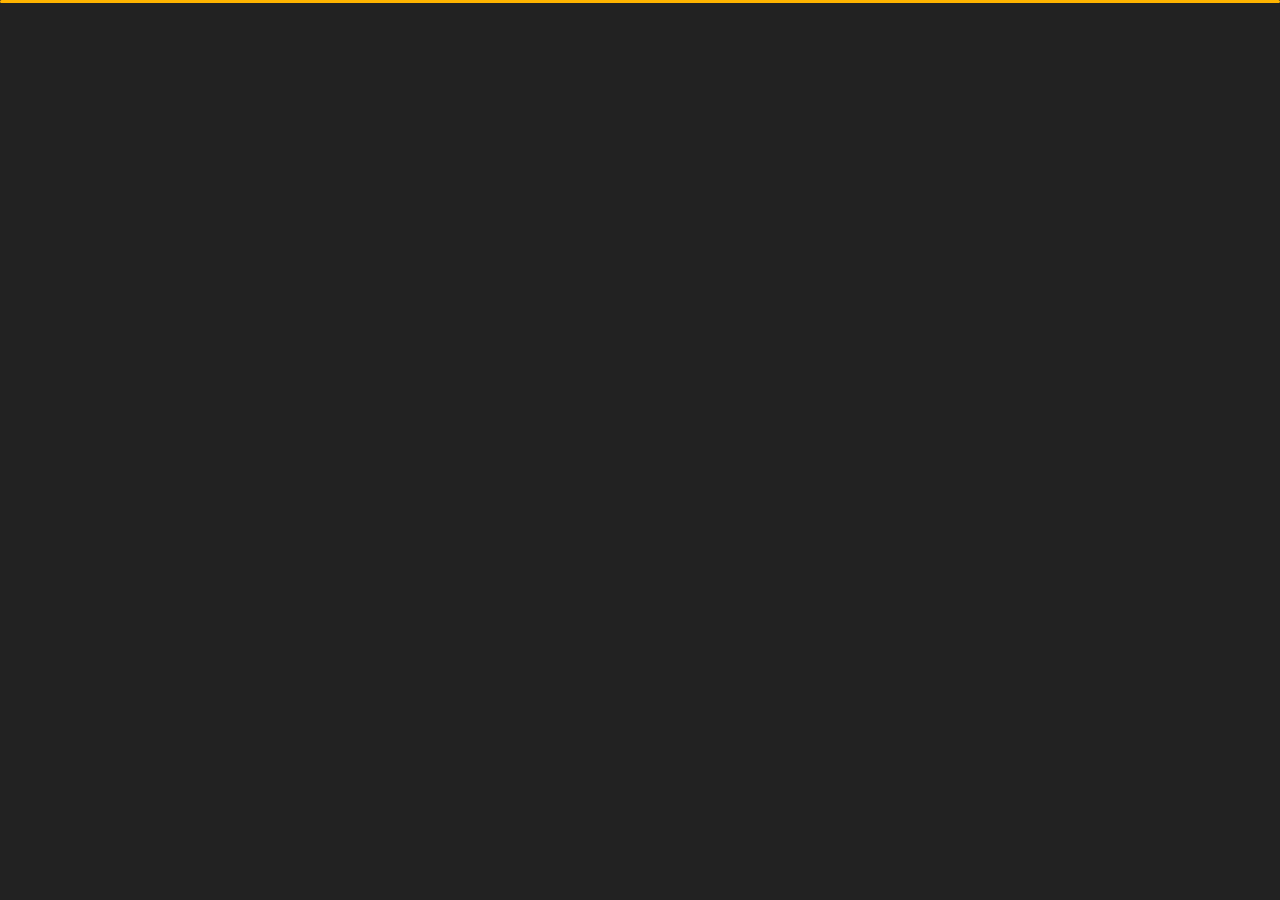
<file: index.html>
﻿<!--Fatima Naveed's Portfolio Website-->
<!--This website was coded with the help of my own coding knowledge, online resources such as github, codrops, google fonts, youtube tutorials-->
<!--Detailed comments are added for the code to be easily understood by anyone who reads it-->
<!--Libraries and pluggins are also added and imported such as bootstrap, modernizr, php-->

<!DOCTYPE html>
<html lang="en">


<head>
    <meta charset="utf-8">
    <!--adding title-->
    <title> Fatima's Portfolio</title>
    <meta name="viewport" content="width=device-width, initial-scale=1">

    <!--Linking the google font links-->
    <link href="https://fonts.googleapis.com/css?family=Poppins:400,400i,500,500i,600,600i,700,700i,800,800i,900,900i" rel="stylesheet">
    <link href="https://fonts.googleapis.com/css?family=Open+Sans:300,400,400i,600,600i,700" rel="stylesheet">

    <!--Linking the css files-->
    <link href="css/bootstrap.min.css" rel="stylesheet"> <!--This is a library taken from online and is used to  make the web responsive-->
    <link href="css/preloader.min.css" rel="stylesheet"> <!--Also a library used to create a loader effect for visual appeal-->
    <link href="css/circle.css" rel="stylesheet"> <!--library for animating and customizing the circles and icons-->
    <link href="css/font-awesome.min.css" rel="stylesheet"> <!--Library that lets the web use fonts and imports different fonts-->
    <link href="css/fm.revealator.jquery.min.css" rel="stylesheet"><!--Pluggin for adding effects to the elements that appear on the window-->
    <link href="css/style.css" rel="stylesheet"> <!--main stylesheet which includes all other customizations and stylings-->

    <!--Linking the default color file which will be yellow-->
    <link href="css/skins/yellow.css" rel="stylesheet">

    <!--Linking all the color switcher files which will allow the user to switch the default color to any other color of their choice-->
    <link rel="alternate stylesheet" type="text/css" title="blue" href="css/skins/blue.css" />
    <link rel="alternate stylesheet" type="text/css" title="green" href="css/skins/green.css" />
    <link rel="alternate stylesheet" type="text/css" title="yellow" href="css/skins/yellow.css" />
    <link rel="alternate stylesheet" type="text/css" title="blueviolet" href="css/skins/blueviolet.css" />
    <link rel="alternate stylesheet" type="text/css" title="goldenrod" href="css/skins/goldenrod.css" />
    <link rel="alternate stylesheet" type="text/css" title="magenta" href="css/skins/magenta.css" />
    <link rel="alternate stylesheet" type="text/css" title="orange" href="css/skins/orange.css" />
    <link rel="alternate stylesheet" type="text/css" title="purple" href="css/skins/purple.css" />
    <link rel="alternate stylesheet" type="text/css" title="red" href="css/skins/red.css" />
    <link rel="alternate stylesheet" type="text/css" title="yellowgreen" href="css/skins/yellowgreen.css" />
    <link rel="stylesheet" type="text/css" href="css/styleswitcher.css" />

    <!--Linking the Modernizr JS File-->
    <!--The modernizr js checks the user's browser and the features it has enabled. 
    It checks if certain features are supported by the browser or not and disregards the one which are not supported by the web browser-->
    <script src="js/modernizr.custom.js"></script>
</head>

<body class="home">
<!--Code for the switcher area where the user may select what color they want to choose-->
<div id="switcher" class="">
    <!--creating a div for the switcher box-->
    <div class="content-switcher">
        <h4>STYLE SWITCHER</h4>
        <!--creating an unordered list to add all the colors-->
        <ul>
            <!--List for creating the purple icon and adding function to let the user choose this color-->
            <li>
                <a href="#" onclick="setActiveStyleSheet('purple');" title="purple" class="color"><img src="img/styleswitcher/purple.png" alt="purple"/></a>
            </li>
            <!--List for creating the red icon and adding function to let the user choose this color-->
            <li>
                <a href="#" onclick="setActiveStyleSheet('red');" title="red" class="color"><img src="img/styleswitcher/red.png" alt="red"/></a>
            </li>
            <!--List for creating the blueviolet icon and adding function to let the user choose this color-->
            <li>
                <a href="#" onclick="setActiveStyleSheet('blueviolet');" title="blueviolet" class="color"><img src="img/styleswitcher/blueviolet.png" alt="blueviolet"/></a>
            </li>
            <!--List for creating the blue icon and adding function to let the user choose this color-->
            <li>
                <a href="#" onclick="setActiveStyleSheet('blue');" title="blue" class="color"><img src="img/styleswitcher/blue.png" alt="blue"/></a>
            </li>
            <!--List for creating the goldenrod icon and adding function to let the user choose this color-->
            <li>
                <a href="#" onclick="setActiveStyleSheet('goldenrod');" title="goldenrod" class="color"><img src="img/styleswitcher/goldenrod.png" alt="goldenrod"/></a>
            </li>
            <!--List for creating the magenta icon and adding function to let the user choose this color-->
            <li>
                <a href="#" onclick="setActiveStyleSheet('magenta');" title="magenta" class="color"><img src="img/styleswitcher/magenta.png" alt="magenta"/></a>
            </li>
            <!--List for creating the yellowgreen icon and adding function to let the user choose this color-->
            <li>
                <a href="#" onclick="setActiveStyleSheet('yellowgreen');" title="yellowgreen" class="color"><img src="img/styleswitcher/yellowgreen.png" alt="yellowgreen"/></a>
            </li>
            <!--List for creating the orange icon and adding function to let the user choose this color-->
            <li>
                <a href="#" onclick="setActiveStyleSheet('orange');" title="orange" class="color"><img src="img/styleswitcher/orange.png" alt="orange"/></a>
            </li>
            <!--List for creating the green icon and adding function to let the user choose this color-->
            <li>
                <a href="#" onclick="setActiveStyleSheet('green');" title="green" class="color"><img src="img/styleswitcher/green.png" alt="green"/></a>
            </li>
            <!--List for creating the yellow icon and adding function to let the user choose this color-->
            <li>
                <a href="#" onclick="setActiveStyleSheet('yellow');" title="yellow" class="color"><img src="img/styleswitcher/yellow.png" alt="yellow"/></a>
            </li>
        <!--Another div which will hide the switcher after the user is done choosing through css and js-->
        </ul>
           <div id="hideSwitcher">&times;</div>
    </div>
</div>
<!--code for making the settings button spin when not in use-->
<div id="showSwitcher" class="styleSecondColor"><i class="fa fa-cog fa-spin"></i></div>

<!--Adding Header Tag-->
<header class="header" id="navbar-collapse-toggle">
    <!--Desktop Fixed Navigation Code-->
    <!--Using unordered list for the nav bar on the side-->
    <ul class="icon-menu d-none d-lg-block revealator-slideup revealator-once revealator-delay1">
        <!--Home button-->
        <li class="icon-box active">
            <i class="fa fa-home"></i>
            <a href="index.html">
                <h2>Home</h2>
            </a>
        </li>
        <!--About button-->
        <li class="icon-box">
            <i class="fa fa-user"></i>
            <a href="about.html">
                <h2>About</h2>
            </a>
        </li>
        <!--Portfolio button-->
        <li class="icon-box">
            <i class="fa fa-briefcase"></i>
            <a href="portfolio.html">
                <h2>Portfolio</h2>
            </a>
        </li>
        <!--Contact button-->
        <li class="icon-box">
            <i class="fa fa-envelope-open"></i>
            <a href="contact.html">
                <h2>Contact</h2>
            </a>
        </li>
        <!--Awards button-->
        <li class="icon-box">
            <i class="fa fa-comments"></i>
            <a href="awards.html">
                <h2>Awards</h2>
            </a>
        </li>
    </ul>
    
    <!--Code for mobile navigation-->
    <nav role="navigation" class="d-block d-lg-none">
        <!--code for toggle menu-->
        <div id="menuToggle">
            <input type="checkbox" />
            <span></span>
            <span></span>
            <span></span>
            <!--unordered list for nav bar on phone-->
            <ul class="list-unstyled" id="menu">
                <!--active class to set one page as active. class will be used later in css-->
                <li class="active"><a href="index.html"><i class="fa fa-home"></i><span>Home</span></a></li>
                <li><a href="about.html"><i class="fa fa-user"></i><span>About</span></a></li>
                <li><a href="portfolio.html"><i class="fa fa-folder-open"></i><span>Portfolio</span></a></li>
                <li><a href="contact.html"><i class="fa fa-envelope-open"></i><span>Contact</span></a></li>
                <li><a href="awards.html"><i class="fa fa-comments"></i><span>Awards</span></a></li>
            </ul>
        </div>
    </nav>
</header>

<!--Code for main content-->
<section class="container-fluid main-container container-home p-0 revealator-slideup revealator-once revealator-delay1">
    <div class="color-block d-none d-lg-block"></div>
    <div class="row home-details-container align-items-center">
        <div class="col-lg-4 bg position-fixed d-none d-lg-block"></div>
        <div class="col-12 col-lg-8 offset-lg-4 home-details text-left text-sm-center text-lg-left">
            <div>
                <!--adding image-->
                <img src="img/img-mobile.jpg" class="img-fluid main-img-mobile d-none d-sm-block d-lg-none" alt="my picture" />
                <!--adding text about myself-->
                <h6 class="text-uppercase open-sans-font mb-0 d-block d-sm-none d-lg-block">hey there !</h6>
                <h1 class="text-uppercase poppins-font"><span>I'm</span> fatima naveed</h1>
                <p class="open-sans-font">I'm a hardworking student currently doing my Bachelor's in Creative Computing at Bath Spa University eager to take on challenging situations. With a passion for web development, my goal is to become a front end developer in the future. Welcome to my portfolio website!</p>
                <!--creating an about me button which links to the about page-->
                <a href="about.html" class="btn btn-about">more about me</a>
            </div>
        </div>
    </div>
</section>


<!--Linking all the Javascript files-->
<script src="js/jquery-3.5.0.min.js"></script> <!--JQuery library to make the whole website responsive and easily work on any device-->
<script src="js/styleswitcher.js"></script> <!--Javascript code for the style switcher to switch the style colors and other visual styling-->
<script src="js/preloader.min.js"></script> <!--Javascript to turn off the preloader when the website has successfully loaded completely-->
<script src="js/fm.revealator.jquery.min.js"></script> <!--Revealator pluggin which adds visual effects to the website-->
<script src="js/imagesloaded.pkgd.min.js"></script> <!--JS Library to load images smoothly -->
<script src="js/masonry.pkgd.min.js"></script> <!--Javascript library for arranging, styling, and proper functioning of grids and its layout-->
<script src="js/classie.js"></script> <!--Class helper library-->
<script src="js/cbpGridGallery.js"></script> <!--JS library For the grids to function properly taken from codrops-->
<script src="js/jquery.hoverdir.js"></script> <!--JQuery for adding transition and animations and other effects when an element is hovered-->
<script src="js/popper.min.js"></script> <!--This is a famous open source library just like bootstrap and jquery. 
It adds and provides functionality, dropdowns, popovers and other UI features added to the wbsite to make it more accessible,
interactive and appealing.It is used to manipulate and position UI elements.-->
<script src="js/bootstrap.js"></script> <!--This is a library taken from online and is used to  make the web responsive-->
<script src="js/custom.js"></script> <!--Main javascript code for all the pages-->

</body>

</html>
</file>
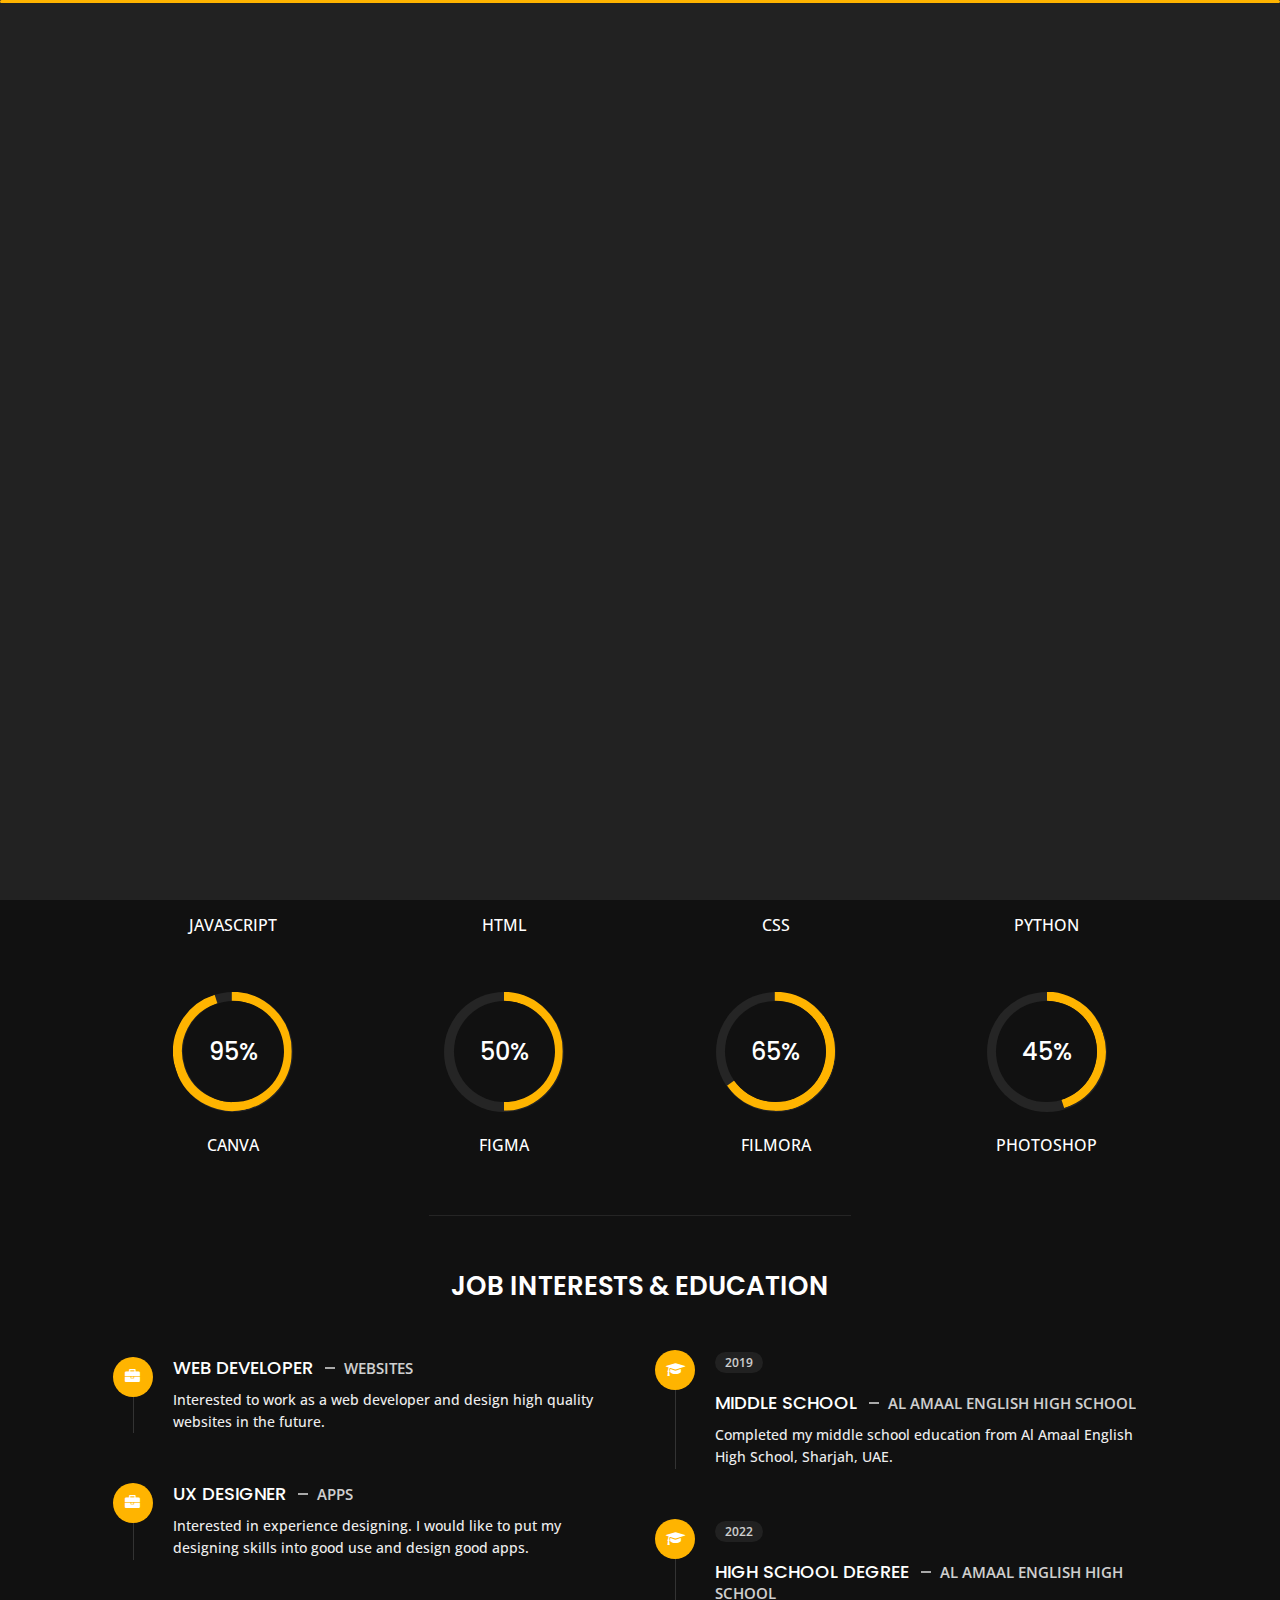
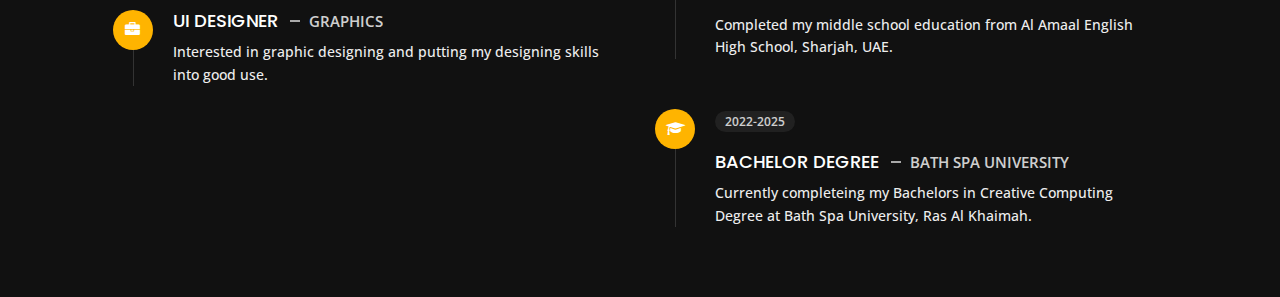
<file: about.html>
<!DOCTYPE html>
<html lang="en">


<head>
    <meta charset="utf-8">
    <!--adding title-->
    <title> Fatima's Portfolio</title>
    <meta name="viewport" content="width=device-width, initial-scale=1">

    <!--Linking the google font links-->
    <link href="https://fonts.googleapis.com/css?family=Poppins:400,400i,500,500i,600,600i,700,700i,800,800i,900,900i" rel="stylesheet">
    <link href="https://fonts.googleapis.com/css?family=Open+Sans:300,400,400i,600,600i,700" rel="stylesheet">

    <!--Linking the css files-->
    <link href="css/bootstrap.min.css" rel="stylesheet"> <!--This is a library taken from online and is used to  make the web responsive-->
    <link href="css/preloader.min.css" rel="stylesheet"> <!--Also a library used to create a loader effect for visual appeal-->
    <link href="css/circle.css" rel="stylesheet"> <!--library for animating and customizing the circles and icons-->
    <link href="css/font-awesome.min.css" rel="stylesheet"> <!--Library that lets the web use fonts and imports different fonts-->
    <link href="css/fm.revealator.jquery.min.css" rel="stylesheet"><!--Pluggin for adding effects to the elements that appear on the window-->
    <link href="css/style.css" rel="stylesheet"> <!--main stylesheet which includes all other customizations and stylings-->

    <!--Linking the default color file which will be yellow-->
    <link href="css/skins/yellow.css" rel="stylesheet">

    <!--Linking all the color switcher files which will allow the user to switch the default color to any other color of their choice-->
    <link rel="alternate stylesheet" type="text/css" title="blue" href="css/skins/blue.css" />
    <link rel="alternate stylesheet" type="text/css" title="green" href="css/skins/green.css" />
    <link rel="alternate stylesheet" type="text/css" title="yellow" href="css/skins/yellow.css" />
    <link rel="alternate stylesheet" type="text/css" title="blueviolet" href="css/skins/blueviolet.css" />
    <link rel="alternate stylesheet" type="text/css" title="goldenrod" href="css/skins/goldenrod.css" />
    <link rel="alternate stylesheet" type="text/css" title="magenta" href="css/skins/magenta.css" />
    <link rel="alternate stylesheet" type="text/css" title="orange" href="css/skins/orange.css" />
    <link rel="alternate stylesheet" type="text/css" title="purple" href="css/skins/purple.css" />
    <link rel="alternate stylesheet" type="text/css" title="red" href="css/skins/red.css" />
    <link rel="alternate stylesheet" type="text/css" title="yellowgreen" href="css/skins/yellowgreen.css" />
    <link rel="stylesheet" type="text/css" href="css/styleswitcher.css" />

    <!--Linking the Modernizr JS File-->
    <!--The modernizr js checks the user's browser and the features it has enabled. 
    It checks if certain features are supported by the browser or not and disregards the one which are not supported by the web browser-->
    <script src="js/modernizr.custom.js"></script>
</head>

<body class="about">
<!--Code for the switcher area where the user may select what color they want to choose-->
<div id="switcher" class="">
    <!--creating a div for the switcher box-->
    <div class="content-switcher">
        <h4>STYLE SWITCHER</h4>
        <!--creating an unordered list to add all the colors-->
        <ul>
            <!--List for creating the purple icon and adding function to let the user choose this color-->
            <li>
                <a href="#" onclick="setActiveStyleSheet('purple');" title="purple" class="color"><img src="img/styleswitcher/purple.png" alt="purple"/></a>
            </li>
            <!--List for creating the red icon and adding function to let the user choose this color-->
            <li>
                <a href="#" onclick="setActiveStyleSheet('red');" title="red" class="color"><img src="img/styleswitcher/red.png" alt="red"/></a>
            </li>
            <!--List for creating the blueviolet icon and adding function to let the user choose this color-->
            <li>
                <a href="#" onclick="setActiveStyleSheet('blueviolet');" title="blueviolet" class="color"><img src="img/styleswitcher/blueviolet.png" alt="blueviolet"/></a>
            </li>
            <!--List for creating the blue icon and adding function to let the user choose this color-->
            <li>
                <a href="#" onclick="setActiveStyleSheet('blue');" title="blue" class="color"><img src="img/styleswitcher/blue.png" alt="blue"/></a>
            </li>
            <!--List for creating the goldenrod icon and adding function to let the user choose this color-->
            <li>
                <a href="#" onclick="setActiveStyleSheet('goldenrod');" title="goldenrod" class="color"><img src="img/styleswitcher/goldenrod.png" alt="goldenrod"/></a>
            </li>
            <!--List for creating the magenta icon and adding function to let the user choose this color-->
            <li>
                <a href="#" onclick="setActiveStyleSheet('magenta');" title="magenta" class="color"><img src="img/styleswitcher/magenta.png" alt="magenta"/></a>
            </li>
            <!--List for creating the yellowgreen icon and adding function to let the user choose this color-->
            <li>
                <a href="#" onclick="setActiveStyleSheet('yellowgreen');" title="yellowgreen" class="color"><img src="img/styleswitcher/yellowgreen.png" alt="yellowgreen"/></a>
            </li>
            <!--List for creating the orange icon and adding function to let the user choose this color-->
            <li>
                <a href="#" onclick="setActiveStyleSheet('orange');" title="orange" class="color"><img src="img/styleswitcher/orange.png" alt="orange"/></a>
            </li>
            <!--List for creating the green icon and adding function to let the user choose this color-->
            <li>
                <a href="#" onclick="setActiveStyleSheet('green');" title="green" class="color"><img src="img/styleswitcher/green.png" alt="green"/></a>
            </li>
            <!--List for creating the yellow icon and adding function to let the user choose this color-->
            <li>
                <a href="#" onclick="setActiveStyleSheet('yellow');" title="yellow" class="color"><img src="img/styleswitcher/yellow.png" alt="yellow"/></a>
            </li>
        <!--Another div which will hide the switcher after the user is done choosing through css and js-->
        </ul>
           <div id="hideSwitcher">&times;</div>
    </div>
</div>
<!--code for making the settings button spin when not in use-->
<div id="showSwitcher" class="styleSecondColor"><i class="fa fa-cog fa-spin"></i></div>

<!--Adding Header Tag-->
<header class="header" id="navbar-collapse-toggle">
    <!--Desktop Fixed Navigation Code-->
    <!--Using unordered list for the nav bar on the side-->
    <ul class="icon-menu d-none d-lg-block revealator-slideup revealator-once revealator-delay1">
        <!--home button-->
        <li class="icon-box">
            <i class="fa fa-home"></i>
            <a href="index.html">
                <h2>Home</h2>
            </a>
        </li>
        <!--about button-->
        <li class="icon-box active">
            <i class="fa fa-user"></i>
            <a href="about.html">
                <h2>About</h2>
            </a>
        </li>
        <!--portfolio button-->
        <li class="icon-box">
            <i class="fa fa-briefcase"></i>
            <a href="portfolio.html">
                <h2>Portfolio</h2>
            </a>
        </li>
        <!--contact button-->
        <li class="icon-box">
            <i class="fa fa-envelope-open"></i>
            <a href="contact.html">
                <h2>Contact</h2>
            </a>
        </li>
        <!--awards button-->
        <li class="icon-box">
            <i class="fa fa-comments"></i>
            <a href="awards.html">
                <h2>Awards</h2>
            </a>
        </li>
    </ul>
    
    <!--Code for mobile navigation-->
    <nav role="navigation" class="d-block d-lg-none">
        <!--code for toggle menu-->
        <div id="menuToggle">
            <input type="checkbox" />
            <span></span>
            <span></span>
            <span></span>
            <!--unordered list for nav bar on phone-->
            <ul class="list-unstyled" id="menu">
                <li><a href="index.html"><i class="fa fa-home"></i><span>Home</span></a></li>
                <!--active class to set one page as active. class will be used later in css-->
                <li class="active"><a href="about.html"><i class="fa fa-user"></i><span>About</span></a></li>
                <li><a href="portfolio.html"><i class="fa fa-folder-open"></i><span>Portfolio</span></a></li>
                <li><a href="contact.html"><i class="fa fa-envelope-open"></i><span>Contact</span></a></li>
                <li><a href="awards.html"><i class="fa fa-comments"></i><span>Awards</span></a></li>
            </ul>
        </div>
    </nav>
</header>

<!--Code for main content-->
<section class="title-section text-left text-sm-center revealator-slideup revealator-once revealator-delay1">
    <!--adding heading with text background-->
    <h1>ABOUT <span>ME</span></h1>
    <span class="title-bg">Resume</span>
</section>
<!--code written with the help of github-->
<section class="main-content revealator-slideup revealator-once revealator-delay1">
    <!--div with class named container for css styling later-->
    <div class="container">
        <div class="row">
            <!--Code for adding the personal information-->
            <div class="col-12 col-lg-5 col-xl-6">
                <div class="row">
                    <!--heading-->
                    <div class="col-12">
                        <h3 class="text-uppercase custom-title mb-0 ft-wt-600">personal infos</h3>
                    </div>
                    <!--adding image for mobile view-->
                    <div class="col-12 d-block d-sm-none">
                        <img src="img/img-mobile.jpg" class="img-fluid main-img-mobile" alt="my picture" />
                    </div>

                    <!--creating div with unordered list to display half of the info on the left side-->
                    <div class="col-6">
                        <ul class="about-list list-unstyled open-sans-font">
                            <li> <span class="title">first name :</span> <span class="value d-block d-sm-inline-block d-lg-block d-xl-inline-block">Fatima</span> </li>
                            <li> <span class="title">last name :</span> <span class="value d-block d-sm-inline-block d-lg-block d-xl-inline-block">Naveed</span> </li>
                            <li> <span class="title">Age :</span> <span class="value d-block d-sm-inline-block d-lg-block d-xl-inline-block">19 Years</span> </li>
                            <li> <span class="title">Nationality :</span> <span class="value d-block d-sm-inline-block d-lg-block d-xl-inline-block">Pakistani</span> </li>
                            <li> <span class="title">Freelance :</span> <span class="value d-block d-sm-inline-block d-lg-block d-xl-inline-block">Available</span> </li>
                        </ul>
                    </div>

                    <!--creating div with unordered list to display the second half of the info on the right side-->
                    <div class="col-6">
                        <ul class="about-list list-unstyled open-sans-font">
                            <li> <span class="title">Address :</span> <span class="value d-block d-sm-inline-block d-lg-block d-xl-inline-block">Sharjah</span> </li>
                            <li> <span class="title">phone :</span> <span class="value d-block d-sm-inline-block d-lg-block d-xl-inline-block">+971 543213480</span> </li>
                            <li> <span class="title">Email :</span> <span class="value d-block d-sm-inline-block d-lg-block d-xl-inline-block">fatimanaveed201@gmail.com</span> </li>
                            <li> <span class="title">langages :</span> <span class="value d-block d-sm-inline-block d-lg-block d-xl-inline-block">English, Urdu, Hindi</span> </li>
                        </ul>
                    </div>

                    <!--creating download cv button-->
                    <div class="col-12 mt-3">
                        <a href="about.html" class="btn btn-download">Download CV</a>
                    </div>
                </div>
            </div>
            
            <!--creating the information boxes-->
            <div class="col-12 col-lg-7 col-xl-6 mt-5 mt-lg-0">
                <div class="row">
                    <!--div for creating the number of coding languages learnt-->
                    <div class="col-6">
                        <div class="box-stats with-margin">
                            <h3 class="poppins-font position-relative">5</h3>
                            <p class="open-sans-font m-0 position-relative text-uppercase">languages of <span class="d-block">coding</span></p>
                        </div>
                    </div>
                    <!--div for creating the number of projects completed-->
                    <div class="col-6">
                        <div class="box-stats with-margin">
                            <h3 class="poppins-font position-relative">15</h3>
                            <p class="open-sans-font m-0 position-relative text-uppercase">completed <span class="d-block">projects</span></p>
                        </div>
                    </div>
                    <!--div for creating the number of happy clients-->
                    <div class="col-6">
                        <div class="box-stats">
                            <h3 class="poppins-font position-relative">7</h3>
                            <p class="open-sans-font m-0 position-relative text-uppercase">Happy<span class="d-block">clients</span></p>
                        </div>
                    </div>
                    <!--div for creating the number of certificates won-->
                    <div class="col-6">
                        <div class="box-stats">
                            <h3 class="poppins-font position-relative">8</h3>
                            <p class="open-sans-font m-0 position-relative text-uppercase">certificates <span class="d-block">won</span></p>
                        </div>
                    </div>
                </div>
            </div>
        </div>
        <!--adding a line to use as a separator-->
        <hr class="separator">

        <!--creating a div for the skills section-->
        <div class="row">
            <!--div for skills heading-->
            <div class="col-12">
                <h3 class="text-uppercase pb-4 pb-sm-5 mb-3 mb-sm-0 text-left text-sm-center custom-title ft-wt-600">My Skills</h3>
            </div>

            <!--creating div for percentage and skill name-->
            <div class="col-6 col-md-3 mb-3 mb-sm-5">
                <div class="c100 p25">
                    <!--adding %-->
                    <span>25%</span>
                    <div class="slice">
                        <div class="bar"></div>
                        <div class="fill"></div>
                    </div>
                </div>
                <!--Adding skill name-->
                <h6 class="text-uppercase open-sans-font text-center mt-2 mt-sm-4">javascript</h6>
            </div>

            <!--creating div for percentage and skill name-->
            <div class="col-6 col-md-3 mb-3 mb-sm-5">
                <div class="c100 p89">
                    <!--adding %-->
                    <span>89%</span>
                    <div class="slice">
                        <div class="bar"></div>
                        <div class="fill"></div>
                    </div>
                </div>
                <!--Adding skill name-->
                <h6 class="text-uppercase open-sans-font text-center mt-2 mt-sm-4">html</h6>
            </div>

            <!--creating div for percentage and skill name-->
            <div class="col-6 col-md-3 mb-3 mb-sm-5">
                <div class="c100 p70">
                    <!--adding %-->
                    <span>70%</span>
                    <div class="slice">
                        <div class="bar"></div>
                        <div class="fill"></div>
                    </div>
                </div>
                <!--Adding skill name-->
                <h6 class="text-uppercase open-sans-font text-center mt-2 mt-sm-4">css</h6>
            </div>

            <!--creating div for percentage and skill name-->
            <div class="col-6 col-md-3 mb-3 mb-sm-5">
                <div class="c100 p66">
                    <!--adding %-->
                    <span>66%</span>
                    <div class="slice">
                        <div class="bar"></div>
                        <div class="fill"></div>
                    </div>
                </div>
                <!--Adding skill name-->
                <h6 class="text-uppercase open-sans-font text-center mt-2 mt-sm-4">python</h6>
            </div>

            <!--creating div for percentage and skill name-->
            <div class="col-6 col-md-3 mb-3 mb-sm-5">
                <div class="c100 p95">
                    <!--adding %-->
                    <span>95%</span>
                    <div class="slice">
                        <div class="bar"></div>
                        <div class="fill"></div>
                    </div>
                </div>
                <!--Adding skill name-->
                <h6 class="text-uppercase open-sans-font text-center mt-2 mt-sm-4">canva</h6>
            </div>

            <!--creating div for percentage and skill name-->
            <div class="col-6 col-md-3 mb-3 mb-sm-5">
                <div class="c100 p50">
                    <!--adding %-->
                    <span>50%</span>
                    <div class="slice">
                        <div class="bar"></div>
                        <div class="fill"></div>
                    </div>
                </div>
                <!--Adding skill name-->
                <h6 class="text-uppercase open-sans-font text-center mt-2 mt-sm-4">figma</h6>
            </div>

            <!--creating div for percentage and skill name-->
            <div class="col-6 col-md-3 mb-3 mb-sm-5">
                <div class="c100 p65">
                    <!--adding %-->
                    <span>65%</span>
                    <div class="slice">
                        <div class="bar"></div>
                        <div class="fill"></div>
                    </div>
                </div>
                <!--Adding skill name-->
                <h6 class="text-uppercase open-sans-font text-center mt-2 mt-sm-4">filmora</h6>
            </div>

            <!--creating div for percentage and skill name-->
            <div class="col-6 col-md-3 mb-3 mb-sm-5">
                <div class="c100 p45">
                    <!--adding %-->
                    <span>45%</span>
                    <div class="slice">
                        <div class="bar"></div>
                        <div class="fill"></div>
                    </div>
                </div>
                <!--Adding skill name-->
                <h6 class="text-uppercase open-sans-font text-center mt-2 mt-sm-4">photoshop</h6>
            </div>
        </div>
        <!--Adding a line as a separator-->
        <hr class="separator mt-1">


        <!--Code for Job interest and education section-->
        <div class="row">
            <!--div creating a div for the job interest and education heading-->
            <div class="col-12">
                <h3 class="text-uppercase pb-5 mb-0 text-left text-sm-center custom-title ft-wt-600">Job Interests <span>&</span> Education</h3>
            </div>
            <div class="col-lg-6 m-15px-tb">
                <!--div for resume-->
                <div class="resume-box">
                    <!--unordered list for job interests-->
                    <ul>
                        <!--adding the first job interest and its info-->
                        <li>
                            <div class="icon">
                                <i class="fa fa-briefcase"></i>
                            </div>
                            <h5 class="poppins-font text-uppercase">Web Developer <span class="place open-sans-font">Websites</span></h5>
                            <p class="open-sans-font">Interested to work as a web developer and design high quality websites in the future.</p>
                        </li>
                        <!--adding the second job interest and its info-->
                        <li>
                            <div class="icon">
                                <i class="fa fa-briefcase"></i>
                            </div>
                            <h5 class="poppins-font text-uppercase">UX Designer <span class="place open-sans-font">Apps</span></h5>
                            <p class="open-sans-font">Interested in experience designing. I would like to put my designing skills into good use and design good apps.</p>
                        </li>
                        <!--adding the third job interest and its info-->
                        <li>
                            <div class="icon">
                                <i class="fa fa-briefcase"></i>
                            </div>
                            <h5 class="poppins-font text-uppercase">UI Designer <span class="place open-sans-font">Graphics</span></h5>
                            <p class="open-sans-font">Interested in graphic designing and putting  my designing skills into good use.</p>
                        </li>
                    </ul>
                </div>
            </div>

            <div class="col-lg-6 m-15px-tb">
                <div class="resume-box">
                    <!--unordered list for education info-->
                    <ul>
                        <!--adding the first educational field and its info-->
                        <li>
                            <div class="icon">
                                <i class="fa fa-graduation-cap"></i>
                            </div>
                            <span class="time open-sans-font text-uppercase">2019</span>
                            <h5 class="poppins-font text-uppercase">Middle School <span class="place open-sans-font">Al Amaal English High School</span></h5>
                            <p class="open-sans-font">Completed my middle school education from Al Amaal English High School, Sharjah, UAE.</p>
                        </li>
                        <!--adding the second educational field and its info-->
                        <li>
                            <div class="icon">
                                <i class="fa fa-graduation-cap"></i>
                            </div>
                            <span class="time open-sans-font text-uppercase">2022</span>
                            <h5 class="poppins-font text-uppercase">High School Degree <span class="place open-sans-font">Al Amaal English High School</span></h5>
                            <p class="open-sans-font">Completed my middle school education from Al Amaal English High School, Sharjah, UAE.</p>
                        </li>
                        <!--adding the third educational field and its info-->
                        <li>
                            <div class="icon">
                                <i class="fa fa-graduation-cap"></i>
                            </div>
                            <span class="time open-sans-font text-uppercase">2022-2025</span>
                            <h5 class="poppins-font text-uppercase">Bachelor Degree <span class="place open-sans-font">Bath Spa University</span></h5>
                            <p class="open-sans-font">Currently completeing my Bachelors in Creative Computing Degree at Bath Spa University, Ras Al Khaimah.</p>
                        </li>
                    </ul>
                </div>
            </div>
        </div>
    </div>
</section>

<!--Linking all the Javascript files-->
<script src="js/jquery-3.5.0.min.js"></script> <!--JQuery library to make the whole website responsive and easily work on any device-->
<script src="js/styleswitcher.js"></script> <!--Javascript code for the style switcher to switch the style colors and other visual styling-->
<script src="js/preloader.min.js"></script> <!--Javascript to turn off the preloader when the website has successfully loaded completely-->
<script src="js/fm.revealator.jquery.min.js"></script> <!--Revealator pluggin which adds visual effects to the website-->
<script src="js/imagesloaded.pkgd.min.js"></script> <!--JS Library to load images smoothly -->
<script src="js/masonry.pkgd.min.js"></script> <!--Javascript library for arranging, styling, and proper functioning of grids and its layout-->
<script src="js/classie.js"></script> <!--Class helper library-->
<script src="js/cbpGridGallery.js"></script> <!--JS library For the grids to function properly taken from codrops-->
<script src="js/jquery.hoverdir.js"></script> <!--JQuery for adding transition and animations and other effects when an element is hovered-->
<script src="js/popper.min.js"></script> <!--This is a famous open source library just like bootstrap and jquery. 
It adds and provides functionality, dropdowns, popovers and other UI features added to the wbsite to make it more accessible,
interactive and appealing.It is used to manipulate and position UI elements.-->
<script src="js/bootstrap.js"></script> <!--This is a library taken from online and is used to  make the web responsive-->
<script src="js/custom.js"></script> <!--Main javascript code for all the pages-->

</body>


</html>
</file>
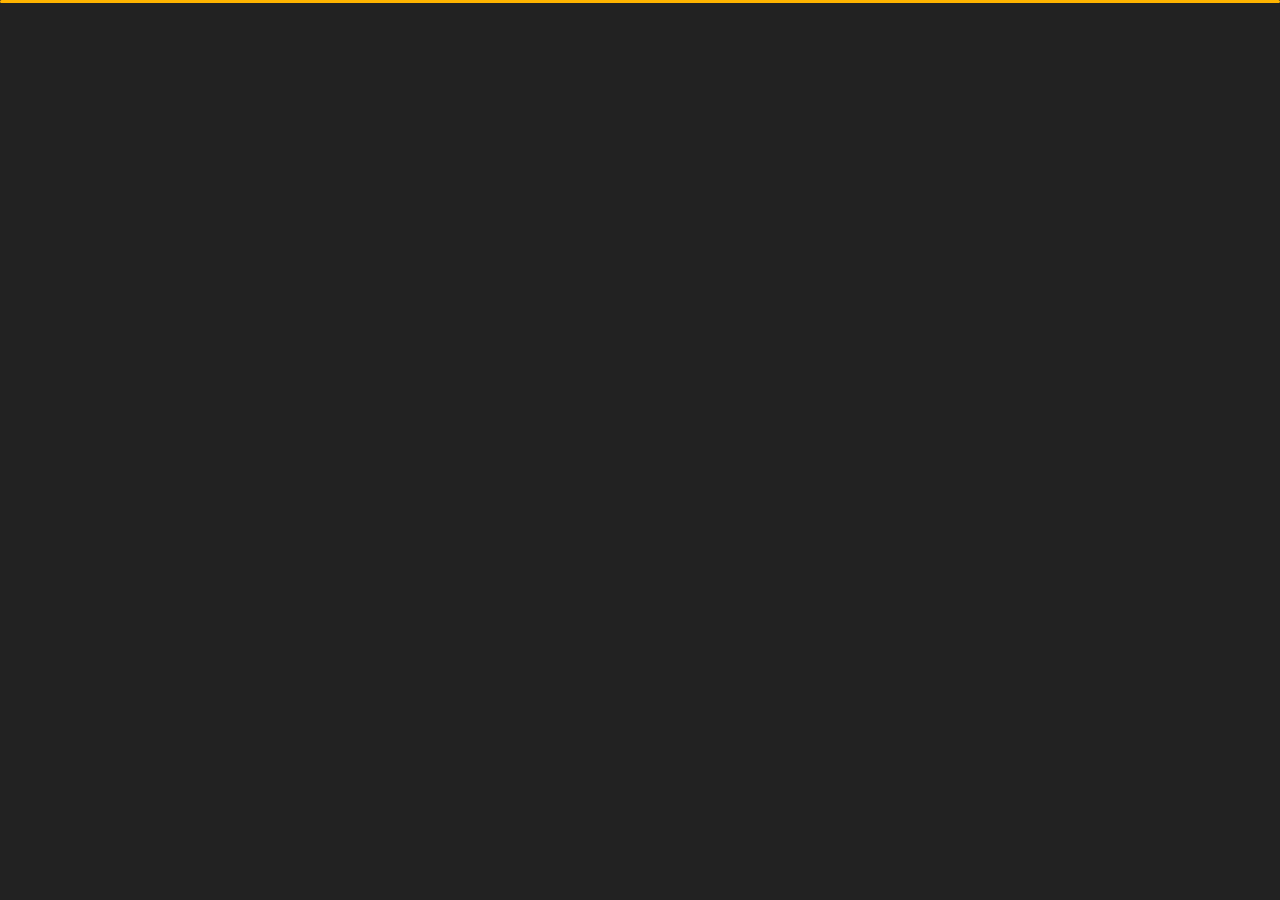
<file: awards.html>
﻿<!DOCTYPE html>
<html lang="en">


<head>
    <meta charset="utf-8">
    <!--adding title-->
    <title> Fatima's Portfolio</title>
    <meta name="viewport" content="width=device-width, initial-scale=1">

    <!--Linking the google font links-->
    <link href="https://fonts.googleapis.com/css?family=Poppins:400,400i,500,500i,600,600i,700,700i,800,800i,900,900i" rel="stylesheet">
    <link href="https://fonts.googleapis.com/css?family=Open+Sans:300,400,400i,600,600i,700" rel="stylesheet">

    <!--Linking the css files-->
    <link href="css/bootstrap.min.css" rel="stylesheet"> <!--This is a library taken from online and is used to  make the web responsive-->
    <link href="css/preloader.min.css" rel="stylesheet"> <!--Also a library used to create a loader effect for visual appeal-->
    <link href="css/circle.css" rel="stylesheet"> <!--library for animating and customizing the circles and icons-->
    <link href="css/font-awesome.min.css" rel="stylesheet"> <!--Library that lets the web use fonts and imports different fonts-->
    <link href="css/fm.revealator.jquery.min.css" rel="stylesheet"><!--Pluggin for adding effects to the elements that appear on the window-->
    <link href="css/style.css" rel="stylesheet"> <!--main stylesheet which includes all other customizations and stylings-->

    <!--Linking the default color file which will be yellow-->
    <link href="css/skins/yellow.css" rel="stylesheet">

    <!--Linking all the color switcher files which will allow the user to switch the default color to any other color of their choice-->
    <link rel="alternate stylesheet" type="text/css" title="blue" href="css/skins/blue.css" />
    <link rel="alternate stylesheet" type="text/css" title="green" href="css/skins/green.css" />
    <link rel="alternate stylesheet" type="text/css" title="yellow" href="css/skins/yellow.css" />
    <link rel="alternate stylesheet" type="text/css" title="blueviolet" href="css/skins/blueviolet.css" />
    <link rel="alternate stylesheet" type="text/css" title="goldenrod" href="css/skins/goldenrod.css" />
    <link rel="alternate stylesheet" type="text/css" title="magenta" href="css/skins/magenta.css" />
    <link rel="alternate stylesheet" type="text/css" title="orange" href="css/skins/orange.css" />
    <link rel="alternate stylesheet" type="text/css" title="purple" href="css/skins/purple.css" />
    <link rel="alternate stylesheet" type="text/css" title="red" href="css/skins/red.css" />
    <link rel="alternate stylesheet" type="text/css" title="yellowgreen" href="css/skins/yellowgreen.css" />
    <link rel="stylesheet" type="text/css" href="css/styleswitcher.css" />

    <!--Linking the Modernizr JS File-->
    <!--The modernizr js checks the user's browser and the features it has enabled. 
    It checks if certain features are supported by the browser or not and disregards the one which are not supported by the web browser-->
    <script src="js/modernizr.custom.js"></script>
</head>

<body class="awards">
<!--Code for the switcher area where the user may select what color they want to choose-->
<div id="switcher" class="">
    <!--creating a div for the switcher box-->
    <div class="content-switcher">
        <h4>STYLE SWITCHER</h4>
        <!--creating an unordered list to add all the colors-->
        <ul>
            <!--List for creating the purple icon and adding function to let the user choose this color-->
            <li>
                <a href="#" onclick="setActiveStyleSheet('purple');" title="purple" class="color"><img src="img/styleswitcher/purple.png" alt="purple"/></a>
            </li>
            <!--List for creating the red icon and adding function to let the user choose this color-->
            <li>
                <a href="#" onclick="setActiveStyleSheet('red');" title="red" class="color"><img src="img/styleswitcher/red.png" alt="red"/></a>
            </li>
            <!--List for creating the blueviolet icon and adding function to let the user choose this color-->
            <li>
                <a href="#" onclick="setActiveStyleSheet('blueviolet');" title="blueviolet" class="color"><img src="img/styleswitcher/blueviolet.png" alt="blueviolet"/></a>
            </li>
            <!--List for creating the blue icon and adding function to let the user choose this color-->
            <li>
                <a href="#" onclick="setActiveStyleSheet('blue');" title="blue" class="color"><img src="img/styleswitcher/blue.png" alt="blue"/></a>
            </li>
            <!--List for creating the goldenrod icon and adding function to let the user choose this color-->
            <li>
                <a href="#" onclick="setActiveStyleSheet('goldenrod');" title="goldenrod" class="color"><img src="img/styleswitcher/goldenrod.png" alt="goldenrod"/></a>
            </li>
            <!--List for creating the magenta icon and adding function to let the user choose this color-->
            <li>
                <a href="#" onclick="setActiveStyleSheet('magenta');" title="magenta" class="color"><img src="img/styleswitcher/magenta.png" alt="magenta"/></a>
            </li>
            <!--List for creating the yellowgreen icon and adding function to let the user choose this color-->
            <li>
                <a href="#" onclick="setActiveStyleSheet('yellowgreen');" title="yellowgreen" class="color"><img src="img/styleswitcher/yellowgreen.png" alt="yellowgreen"/></a>
            </li>
            <!--List for creating the orange icon and adding function to let the user choose this color-->
            <li>
                <a href="#" onclick="setActiveStyleSheet('orange');" title="orange" class="color"><img src="img/styleswitcher/orange.png" alt="orange"/></a>
            </li>
            <!--List for creating the green icon and adding function to let the user choose this color-->
            <li>
                <a href="#" onclick="setActiveStyleSheet('green');" title="green" class="color"><img src="img/styleswitcher/green.png" alt="green"/></a>
            </li>
            <!--List for creating the yellow icon and adding function to let the user choose this color-->
            <li>
                <a href="#" onclick="setActiveStyleSheet('yellow');" title="yellow" class="color"><img src="img/styleswitcher/yellow.png" alt="yellow"/></a>
            </li>
        <!--Another div which will hide the switcher after the user is done choosing through css and js-->
        </ul>
           <div id="hideSwitcher">&times;</div>
    </div>
</div>
<!--code for making the settings button spin when not in use-->
<div id="showSwitcher" class="styleSecondColor"><i class="fa fa-cog fa-spin"></i></div>

<!--Adding Header Tag-->
<header class="header" id="navbar-collapse-toggle">
    <!--Desktop Fixed Navigation Code-->
    <!--Using unordered list for the nav bar on the side-->
    <ul class="icon-menu d-none d-lg-block revealator-slideup revealator-once revealator-delay1">
        <!--home button-->
        <li class="icon-box">
            <i class="fa fa-home"></i>
            <a href="index.html">
                <h2>Home</h2>
            </a>
        </li>
        <!--about button-->
        <li class="icon-box">
            <i class="fa fa-user"></i>
            <a href="about.html">
                <h2>About</h2>
            </a>
        </li>
        <!--portfolio button-->
        <li class="icon-box">
            <i class="fa fa-briefcase"></i>
            <a href="portfolio.html">
                <h2>Portfolio</h2>
            </a>
        </li>
        <!--contact button-->
        <li class="icon-box">
            <i class="fa fa-envelope-open"></i>
            <a href="contact.html">
                <h2>Contact</h2>
            </a>
        </li>
        <!--awards button-->
        <li class="icon-box active">
            <i class="fa fa-comments"></i>
            <a href="awards.html">
                <h2>Awards</h2>
            </a>
        </li>
    </ul>
    
    <!--Code for mobile navigation-->
    <nav role="navigation" class="d-block d-lg-none">
        <!--code for toggle menu-->
        <div id="menuToggle">
            <input type="checkbox" />
            <span></span>
            <span></span>
            <span></span>
            <!--unordered list for nav bar on phone-->
            <ul class="list-unstyled" id="menu">
                <li><a href="index.html"><i class="fa fa-home"></i><span>Home</span></a></li>
                <li><a href="about.html"><i class="fa fa-user"></i><span>About</span></a></li>
                <li><a href="portfolio.html"><i class="fa fa-folder-open"></i><span>Portfolio</span></a></li>
                <li><a href="contact.html"><i class="fa fa-envelope-open"></i><span>Contact</span></a></li>
                <!--active class to set one page as active. class will be used later in css-->
                <li class="active"><a href="awards.html"><i class="fa fa-comments"></i><span>Awards</span></a></li>
            </ul>
        </div>
    </nav>
</header>

<!--Code for main content-->
<section class="title-section text-left text-sm-center revealator-slideup revealator-once revealator-delay1">
    <!--adding main heading with text background-->
    <h1>my <span>certificates</span></h1>
    <span class="title-bg">awards</span>
</section>

<!--code taken from codrops-->
<section class="main-content text-center revealator-slideup revealator-once revealator-delay1">

    <div id="grid-gallery" class="container grid-gallery">
        <!--Creating a grid to display all the portfolio items-->
        <section class="grid-wrap">
            <!--Unordered list for each certificate-->
            <ul class="row grid">
                <!--1st certificate image-->
                <li>
                    <figure>
                        <img src="img/awards/award-1.jpg" alt="Certificates Image" />
                    </figure>
                </li>
             
                <!--2nd certificate image-->
                <li>
                    <figure>
                        <img src="img/awards/award-2.jpg" alt="Certificates Image" />
                    </figure>
                </li>
                
                <!--3rd certificate image-->
                <li>
                    <figure>
                        <img src="img/awards/award-3.jpg" alt="Certificates Image" />
                    </figure>
                </li>
                
                <!--4th certificate image-->
                <li>
                    <figure>
                        <img src="img/awards/award-4.jpg" alt="Certificates Image" />
                    </figure>
                </li>
                
                <!--5th certificate image-->
                <li>
                    <figure>
                        <img src="img/awards/award-5.png" alt="Certificates Image" />
                    </figure>
                </li>
                
                <!--6th certificate image-->
                <li>
                    <figure>
                        <img src="img/awards/award-6.jpg" alt="Certificates Image" />
                    </figure>
                </li>
            </ul>
        </section>
       
        <!--Code for displaying each certificate's details-->
        <section class="slideshow">
            <!--using unordered list again to create the detail boxes-->
            <ul>
                <!--Details for certificate-->
                <li>
                    <figure>
                        <!--adding caption-->
                        <figcaption>
                            <h3>International Conference</h3>
                            <div class="row open-sans-font">
                                <!--div for certificate information-->
                                <div class="col-12 col-sm-6 mb-2">
                                    <i class="fa fa-file-text-o pr-2"></i><span class="project-label">Information </span>: <span class="ft-wt-600 uppercase">Certificate earned by attending an internation conference held at Bath Spa University.</span>
                                </div>
                                <!--div for the year-->
                                <div class="col-12 col-sm-6 mb-2">
                                    <i class="fa fa-user-o pr-2"></i><span class="project-label">Year </span>: <span class="ft-wt-600 uppercase">2023</span>
                                </div>
                            </div>
                        </figcaption>
                
                        <!--certificate image-->
                        <img src="img/awards/award-1.jpg" alt="Certificates Image"/>
                    </figure>
                </li>
           
                <!--Details for certificate-->
                <li>
                    <figure>
                        <!--adding caption-->
                        <figcaption>
                            <h3>CSS Course</h3>
                            <div class="row open-sans-font">
                                <!--div for certificate information-->
                                <div class="col-6 mb-2">
                                    <i class="fa fa-file-text-o pr-2"></i><span class="project-label">Information </span>: <span class="ft-wt-600 uppercase">Certificate earned by completing an online course for CSS on sololearn.</span>
                                </div>
                                <!--div for the year-->
                                <div class="col-12 col-sm-6 mb-2">
                                    <i class="fa fa-user-o pr-2"></i><span class="project-label">Year </span>: <span class="ft-wt-600 uppercase">2023</span>
                                </div>
                            </div>
                        </figcaption>
                        
                        <!--certificate image-->
                        <img src="img/awards/award-2.jpg" alt="Portolio Image"/>
                    </figure>
                </li>

                <!--Details for certificate-->
                <li>
                    <figure>
                        <!--adding caption-->
                        <figcaption>
                            <h3>HTML Course</h3>
                            <div class="row open-sans-font">
                                <!--div for certificate information-->
                                <div class="col-6 mb-2">
                                    <i class="fa fa-file-text-o pr-2"></i><span class="project-label">Information </span>: <span class="ft-wt-600 uppercase">Certificate earned by completing an online course for HTML on sololearn.</span>
                                </div>
                                <!--div for the year-->
                                <div class="col-12 col-sm-6 mb-2">
                                    <i class="fa fa-user-o pr-2"></i><span class="project-label">Year </span>: <span class="ft-wt-600 uppercase">2023</span>
                                </div>
                            </div>
                        </figcaption>
                      
                        <!--certificate image-->
                        <img src="img/awards/award-3.jpg" alt="Portolio Image"/>
                    </figure>
                </li>
                
                <!--Details for certificate-->
                <li>
                    <figure>
                        <!--adding caption-->
                        <figcaption>
                            <h3>Javascript Course</h3>
                            <div class="row open-sans-font">
                                <!--div for certificate information-->
                                <div class="col-6 mb-2">
                                    <i class="fa fa-file-text-o pr-2"></i><span class="project-label">Information </span>: <span class="ft-wt-600 uppercase">Certificate earned by completing an online course for javascript on sololearn.</span>
                                </div>
                                <!--div for the year-->
                                <div class="col-12 col-sm-6 mb-2">
                                    <i class="fa fa-user-o pr-2"></i><span class="project-label">Year </span>: <span class="ft-wt-600 uppercase">2023</span>
                                </div>
                            </div>
                        </figcaption>
                            
                        <!--certificate image-->
                        <img src="img/awards/award-4.jpg" alt="Portolio Image"/>
                    </figure>
                </li>
                
                <!--Details for certificate-->
                <li>
                    <figure>
                        <!--adding caption-->
                        <figcaption>
                            <h3>Python Course</h3>
                            <div class="row open-sans-font">
                                <!--div for certificate information-->
                                <div class="col-6 mb-2">
                                    <i class="fa fa-file-text-o pr-2"></i><span class="project-label">Information </span>: <span class="ft-wt-600 uppercase">Certificate earned by completing an online course for python on sololearn.</span>
                                </div>
                                <!--div for the year-->
                                <div class="col-12 col-sm-6 mb-2">
                                    <i class="fa fa-user-o pr-2"></i><span class="project-label">Year </span>: <span class="ft-wt-600 uppercase">2022</span>
                                </div>
                            </div>
                        </figcaption>
                       
                        <!--certificate image-->
                        <img src="img/awards/award-5.png" alt="Portolio Image" />
                        <!-- Main Project Content Ends -->
                    </figure>
                </li>

                <!--Details for certificate-->
                <li>
                    <figure>
                        <!--adding caption-->
                        <figcaption>
                            <h3>Hour of Code</h3>
                            <div class="row open-sans-font">
                                <!--div for certificate information-->
                                <div class="col-6 mb-2">
                                    <i class="fa fa-file-text-o pr-2"></i><span class="project-label">Information </span>: <span class="ft-wt-600 uppercase">Certificate earned by completeing a scratch game course online.</span>
                                </div>
                                <!--div for the year-->
                                <div class="col-12 col-sm-6 mb-2">
                                    <i class="fa fa-user-o pr-2"></i><span class="project-label">Year </span>: <span class="ft-wt-600 uppercase">2022</span>
                                </div>
                            </div>
                        </figcaption>
                            
                        <!--certificate image-->
                        <img src="img/awards/award-6.jpg" alt="Portolio Image" />
                    </figure>
                </li>
            </ul>
            <!--Code for certificates navigartion-->
            <!--Adding navigation icons-->
            <nav>
                <span class="icon nav-prev"><img src="img/projects/navigation/left-arrow.png" alt="previous"></span>
                <span class="icon nav-next"><img src="img/projects/navigation/right-arrow.png" alt="next"></span>
                <span class="nav-close"><img src="img/projects/navigation/close-button.png" alt="close"> </span>
            </nav>
        </section>
    </div>
</section>

<!--Linking all the Javascript files-->
<script src="js/jquery-3.5.0.min.js"></script> <!--JQuery library to make the whole website responsive and easily work on any device-->
<script src="js/styleswitcher.js"></script> <!--Javascript code for the style switcher to switch the style colors and other visual styling-->
<script src="js/preloader.min.js"></script> <!--Javascript to turn off the preloader when the website has successfully loaded completely-->
<script src="js/fm.revealator.jquery.min.js"></script> <!--Revealator pluggin which adds visual effects to the website-->
<script src="js/imagesloaded.pkgd.min.js"></script> <!--JS Library to load images smoothly -->
<script src="js/masonry.pkgd.min.js"></script> <!--Javascript library for arranging, styling, and proper functioning of grids and its layout-->
<script src="js/classie.js"></script> <!--Class helper library-->
<script src="js/cbpGridGallery.js"></script> <!--JS library For the grids to function properly taken from codrops-->
<script src="js/jquery.hoverdir.js"></script> <!--JQuery for adding transition and animations and other effects when an element is hovered-->
<script src="js/popper.min.js"></script> <!--This is a famous open source library just like bootstrap and jquery. 
It adds and provides functionality, dropdowns, popovers and other UI features added to the wbsite to make it more accessible,
interactive and appealing.It is used to manipulate and position UI elements.-->
<script src="js/bootstrap.js"></script> <!--This is a library taken from online and is used to  make the web responsive-->
<script src="js/custom.js"></script> <!--Main javascript code for all the pages-->

</body>

</htmler44fg
</file>
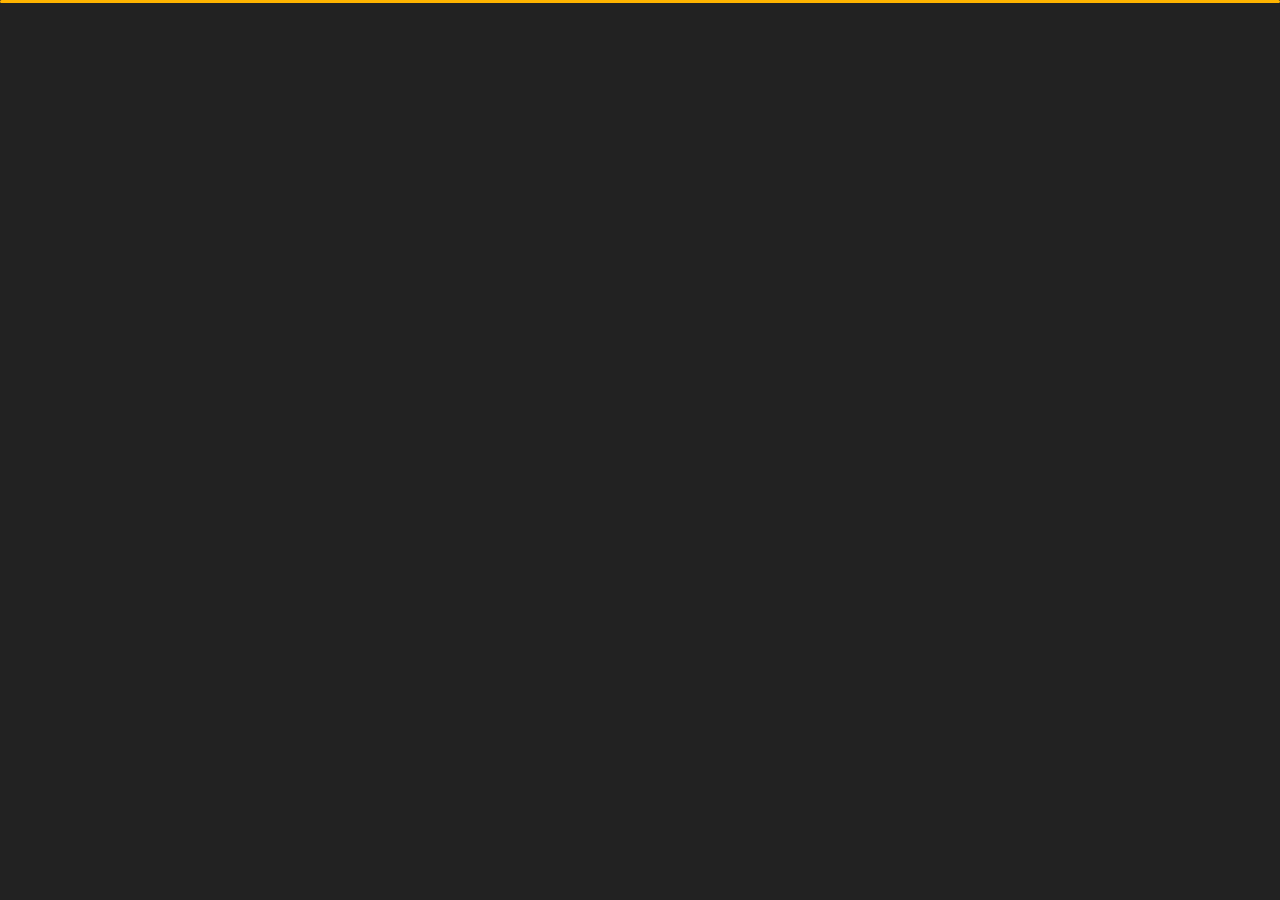
<file: contact.html>
<!DOCTYPE html>
<html lang="en">


<head>
    <meta charset="utf-8">
    <!--adding title-->
    <title> Fatima's Portfolio</title>
    <meta name="viewport" content="width=device-width, initial-scale=1">

    <!--Linking the google font links-->
    <link href="https://fonts.googleapis.com/css?family=Poppins:400,400i,500,500i,600,600i,700,700i,800,800i,900,900i" rel="stylesheet">
    <link href="https://fonts.googleapis.com/css?family=Open+Sans:300,400,400i,600,600i,700" rel="stylesheet">

    <!--Linking the css files-->
    <link href="css/bootstrap.min.css" rel="stylesheet"> <!--This is a library taken from online and is used to  make the web responsive-->
    <link href="css/preloader.min.css" rel="stylesheet"> <!--Also a library used to create a loader effect for visual appeal-->
    <link href="css/circle.css" rel="stylesheet"> <!--library for animating and customizing the circles and icons-->
    <link href="css/font-awesome.min.css" rel="stylesheet"> <!--Library that lets the web use fonts and imports different fonts-->
    <link href="css/fm.revealator.jquery.min.css" rel="stylesheet"><!--Pluggin for adding effects to the elements that appear on the window-->
    <link href="css/style.css" rel="stylesheet"> <!--main stylesheet which includes all other customizations and stylings-->

    <!--Linking the default color file which will be yellow-->
    <link href="css/skins/yellow.css" rel="stylesheet">

    <!--Linking all the color switcher files which will allow the user to switch the default color to any other color of their choice-->
    <link rel="alternate stylesheet" type="text/css" title="blue" href="css/skins/blue.css" />
    <link rel="alternate stylesheet" type="text/css" title="green" href="css/skins/green.css" />
    <link rel="alternate stylesheet" type="text/css" title="yellow" href="css/skins/yellow.css" />
    <link rel="alternate stylesheet" type="text/css" title="blueviolet" href="css/skins/blueviolet.css" />
    <link rel="alternate stylesheet" type="text/css" title="goldenrod" href="css/skins/goldenrod.css" />
    <link rel="alternate stylesheet" type="text/css" title="magenta" href="css/skins/magenta.css" />
    <link rel="alternate stylesheet" type="text/css" title="orange" href="css/skins/orange.css" />
    <link rel="alternate stylesheet" type="text/css" title="purple" href="css/skins/purple.css" />
    <link rel="alternate stylesheet" type="text/css" title="red" href="css/skins/red.css" />
    <link rel="alternate stylesheet" type="text/css" title="yellowgreen" href="css/skins/yellowgreen.css" />
    <link rel="stylesheet" type="text/css" href="css/styleswitcher.css" />

    <!--Linking the Modernizr JS File-->
    <!--The modernizr js checks the user's browser and the features it has enabled. 
    It checks if certain features are supported by the browser or not and disregards the one which are not supported by the web browser-->
    <script src="js/modernizr.custom.js"></script>
</head>

<body class="contact">
<!--Code for the switcher area where the user may select what color they want to choose-->
<div id="switcher" class="">
    <!--creating a div for the switcher box-->
    <div class="content-switcher">
        <h4>STYLE SWITCHER</h4>
        <!--creating an unordered list to add all the colors-->
        <ul>
            <!--List for creating the purple icon and adding function to let the user choose this color-->
            <li>
                <a href="#" onclick="setActiveStyleSheet('purple');" title="purple" class="color"><img src="img/styleswitcher/purple.png" alt="purple"/></a>
            </li>
            <!--List for creating the red icon and adding function to let the user choose this color-->
            <li>
                <a href="#" onclick="setActiveStyleSheet('red');" title="red" class="color"><img src="img/styleswitcher/red.png" alt="red"/></a>
            </li>
            <!--List for creating the blueviolet icon and adding function to let the user choose this color-->
            <li>
                <a href="#" onclick="setActiveStyleSheet('blueviolet');" title="blueviolet" class="color"><img src="img/styleswitcher/blueviolet.png" alt="blueviolet"/></a>
            </li>
            <!--List for creating the blue icon and adding function to let the user choose this color-->
            <li>
                <a href="#" onclick="setActiveStyleSheet('blue');" title="blue" class="color"><img src="img/styleswitcher/blue.png" alt="blue"/></a>
            </li>
            <!--List for creating the goldenrod icon and adding function to let the user choose this color-->
            <li>
                <a href="#" onclick="setActiveStyleSheet('goldenrod');" title="goldenrod" class="color"><img src="img/styleswitcher/goldenrod.png" alt="goldenrod"/></a>
            </li>
            <!--List for creating the magenta icon and adding function to let the user choose this color-->
            <li>
                <a href="#" onclick="setActiveStyleSheet('magenta');" title="magenta" class="color"><img src="img/styleswitcher/magenta.png" alt="magenta"/></a>
            </li>
            <!--List for creating the yellowgreen icon and adding function to let the user choose this color-->
            <li>
                <a href="#" onclick="setActiveStyleSheet('yellowgreen');" title="yellowgreen" class="color"><img src="img/styleswitcher/yellowgreen.png" alt="yellowgreen"/></a>
            </li>
            <!--List for creating the orange icon and adding function to let the user choose this color-->
            <li>
                <a href="#" onclick="setActiveStyleSheet('orange');" title="orange" class="color"><img src="img/styleswitcher/orange.png" alt="orange"/></a>
            </li>
            <!--List for creating the green icon and adding function to let the user choose this color-->
            <li>
                <a href="#" onclick="setActiveStyleSheet('green');" title="green" class="color"><img src="img/styleswitcher/green.png" alt="green"/></a>
            </li>
            <!--List for creating the yellow icon and adding function to let the user choose this color-->
            <li>
                <a href="#" onclick="setActiveStyleSheet('yellow');" title="yellow" class="color"><img src="img/styleswitcher/yellow.png" alt="yellow"/></a>
            </li>
        <!--Another div which will hide the switcher after the user is done choosing through css and js-->
        </ul>
           <div id="hideSwitcher">&times;</div>
    </div>
</div>
<!--code for making the settings button spin when not in use-->
<div id="showSwitcher" class="styleSecondColor"><i class="fa fa-cog fa-spin"></i></div>

<!--Adding Header Tag-->
<header class="header" id="navbar-collapse-toggle">
    <!--Desktop Fixed Navigation Code-->
    <!--Using unordered list for the nav bar on the side-->
    <ul class="icon-menu d-none d-lg-block revealator-slideup revealator-once revealator-delay1">
        <!--home button-->
        <li class="icon-box">
            <i class="fa fa-home"></i>
            <a href="index.html">
                <h2>Home</h2>
            </a>
        </li>
        <!--about button-->
        <li class="icon-box">
            <i class="fa fa-user"></i>
            <a href="about.html">
                <h2>About</h2>
            </a>
        </li>
        <!--portfolio-->
        <li class="icon-box">
            <i class="fa fa-briefcase"></i>
            <a href="portfolio.html">
                <h2>Portfolio</h2>
            </a>
        </li>
        <!--contact button-->
        <li class="icon-box active">
            <i class="fa fa-envelope-open"></i>
            <a href="contact.html">
                <h2>Contact</h2>
            </a>
        </li>
        <!--awards button-->
        <li class="icon-box">
            <i class="fa fa-comments"></i>
            <a href="awards.html">
                <h2>Awards</h2>
            </a>
        </li>
    </ul>
    
    <!--Code for mobile navigation-->
    <nav role="navigation" class="d-block d-lg-none">
        <!--code for toggle menu-->
        <div id="menuToggle">
            <input type="checkbox" />
            <span></span>
            <span></span>
            <span></span>
            <!--unordered list for nav bar on phone-->
            <ul class="list-unstyled" id="menu">
                <li><a href="index.html"><i class="fa fa-home"></i><span>Home</span></a></li>
                <li><a href="about.html"><i class="fa fa-user"></i><span>About</span></a></li>
                <li><a href="portfolio.html"><i class="fa fa-folder-open"></i><span>Portfolio</span></a></li>
                <!--active class to set one page as active. class will be used later in css-->
                <li class="active"><a href="contact.html"><i class="fa fa-envelope-open"></i><span>Contact</span></a></li>
                <li><a href="awards.html"><i class="fa fa-comments"></i><span>Awards</span></a></li>
            </ul>
        </div>
    </nav>
</header>

<!--Code for main content-->
<section class="title-section text-left text-sm-center revealator-slideup revealator-once revealator-delay1">
    <!--creating heading with a text background-->
    <h1>get in <span>touch</span></h1>
    <span class="title-bg">contact</span>
</section>

<!--code for main content-->
<section class="main-content revealator-slideup revealator-once revealator-delay1">
    <!--creating a div and giving it container class to style it to the left side-->
    <div class="container">
        <div class="row">
            <!--code for the left side of page-->
            <div class="col-12 col-lg-4">
                <!--adding the text-->
                <h3 class="text-uppercase custom-title mb-0 ft-wt-600 pb-3">Contact me !</h3>
                <p class="open-sans-font mb-3">Feel free to contact me for any further inquiries or for any hiring purposes. I'd gladly answer any questions you may have. Send me a message and I'd get back to you about it as soon as possible!</p>
                <p class="open-sans-font custom-span-contact position-relative">
                    <i class="fa fa-envelope-open position-absolute"></i>
                    <span class="d-block">e-mail me</span>fatimanaveed201@gmail.com
                </p>
                <p class="open-sans-font custom-span-contact position-relative">
                    <i class="fa fa-phone-square position-absolute"></i>
                    <span class="d-block">call me</span>+971 54 321 3480
                </p>
                <!--using unordered list and adding the social media icons-->
                <ul class="social list-unstyled pt-1 mb-5">
                    <li class="facebook"><a title="Facebook" href="https://www.facebook.com/"><i class="fa fa-facebook"></i></a>
                    </li>
                    <li class="twitter"><a title="Twitter" href="https://www.twitter.com/"><i class="fa fa-twitter"></i></a>
                    </li>
                    <li class="youtube"><a title="Youtube" href="https://www.youtube.com/"><i class="fa fa-youtube"></i></a>
                    </li>
                    <li class="dribbble"><a title="Dribbble" href="https://www.dribble.com/"><i class="fa fa-dribbble"></i></a>
                    </li>
                </ul>
            </div>
         
            <!--Creating the contact form-->
            <div class="col-12 col-lg-8">
                <!--creating form and also linking the php file-->
                <form class="contactform" id="contact-form" action="send_email.php" method="POST">
                    <div class="contactform">
                        <div class="row">
                            <!--div for name input-->
                            <div class="col-12 col-md-4">
                                <input type="text" name="name" placeholder="YOUR NAME">
                            </div>
                            <!--div for email input-->
                            <div class="col-12 col-md-4">
                                <input type="email" name="email" placeholder="YOUR EMAIL">
                            </div>
                            <!--div for subject input-->
                            <div class="col-12 col-md-4">
                                <input type="text" name="subject" placeholder="YOUR SUBJECT">
                            </div>
                            <!--div for message input-->
                            <div class="col-12">
                                <textarea name="message" placeholder="YOUR MESSAGE"></textarea>
                                <!--send button-->
                                <button type="submit" class="btn btn-contact">Send Message</button>
                            </div>
                            <div class="col-12 form-message">
                                <span class="output_message text-center font-weight-600 text-uppercase"></span>
                            </div>
                        </div>
                    </div>
                </form>
            </div>
        </div>
    </div>

</section>

<!--Linking all the Javascript files-->
<script src="js/jquery-3.5.0.min.js"></script> <!--JQuery library to make the whole website responsive and easily work on any device-->
<script src="js/styleswitcher.js"></script> <!--Javascript code for the style switcher to switch the style colors and other visual styling-->
<script src="js/preloader.min.js"></script> <!--Javascript to turn off the preloader when the website has successfully loaded completely-->
<script src="js/fm.revealator.jquery.min.js"></script> <!--Revealator pluggin which adds visual effects to the website-->
<script src="js/imagesloaded.pkgd.min.js"></script> <!--JS Library to load images smoothly -->
<script src="js/masonry.pkgd.min.js"></script> <!--Javascript library for arranging, styling, and proper functioning of grids and its layout-->
<script src="js/classie.js"></script> <!--Class helper library-->
<script src="js/cbpGridGallery.js"></script> <!--JS library For the grids to function properly taken from codrops-->
<script src="js/jquery.hoverdir.js"></script> <!--JQuery for adding transition and animations and other effects when an element is hovered-->
<script src="js/popper.min.js"></script> <!--This is a famous open source library just like bootstrap and jquery. 
It adds and provides functionality, dropdowns, popovers and other UI features added to the wbsite to make it more accessible,
interactive and appealing.It is used to manipulate and position UI elements.-->
<script src="js/bootstrap.js"></script> <!--This is a library taken from online and is used to  make the web responsive-->
<script src="js/custom.js"></script> <!--Main javascript code for all the pages-->

</body>


</html>
</file>
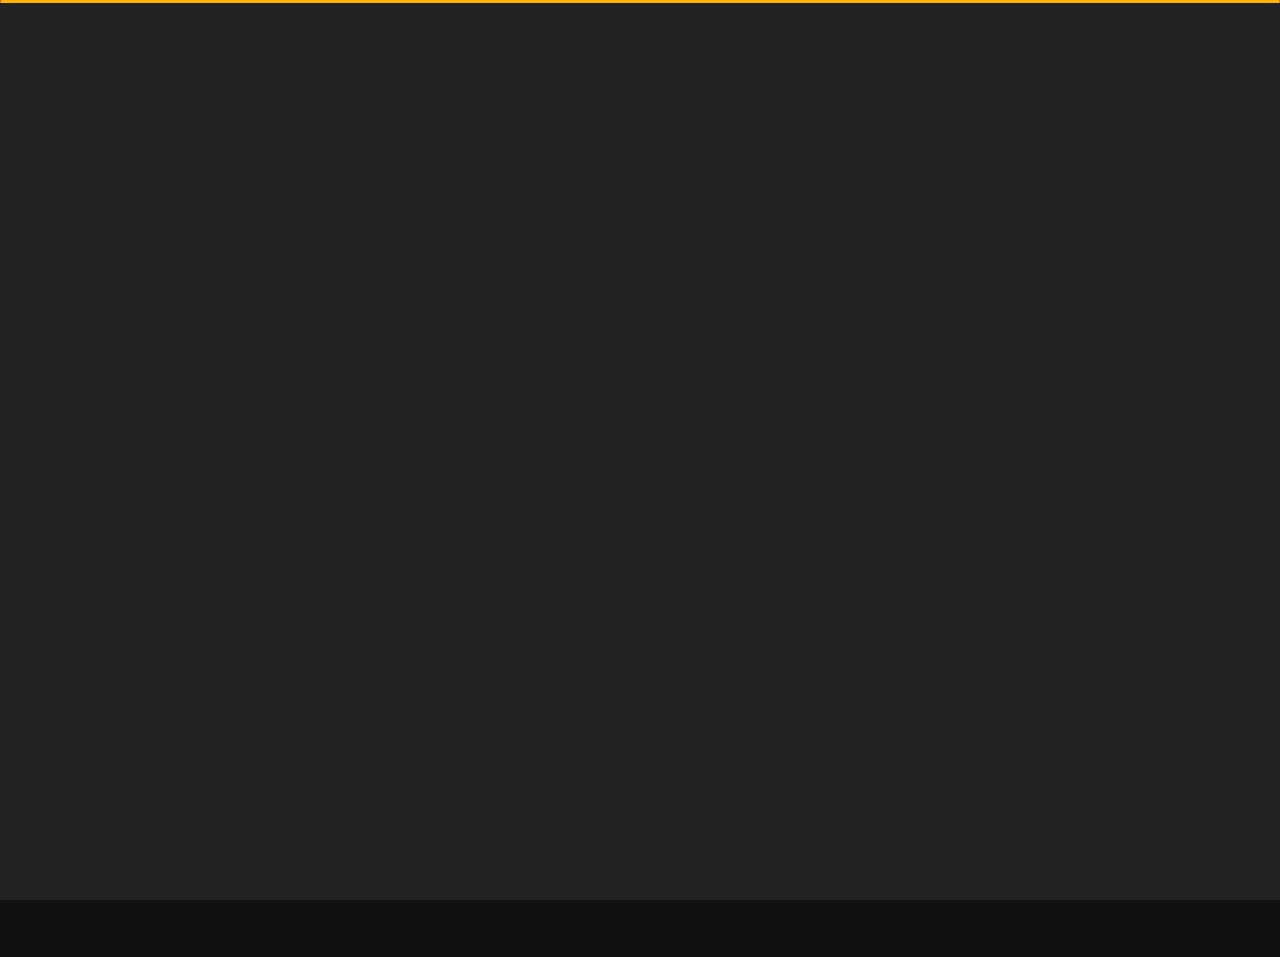
<file: portfolio.html>
<!DOCTYPE html>
<html lang="en">


<head>
    <meta charset="utf-8">
    <!--Adding a title-->
    <title>Fatima's Portfolio</title>
    <meta name="viewport" content="width=device-width, initial-scale=1">

    <!--Linking Google Fonts -->
    <link href="https://fonts.googleapis.com/css?family=Poppins:400,400i,500,500i,600,600i,700,700i,800,800i,900,900i" rel="stylesheet">
    <link href="https://fonts.googleapis.com/css?family=Open+Sans:300,400,400i,600,600i,700" rel="stylesheet">

    <!--Linking the css files-->
    <link href="css/bootstrap.min.css" rel="stylesheet"> <!--This is a library taken from online and is used to  make the web responsive-->
    <link href="css/preloader.min.css" rel="stylesheet"> <!--Also a library used to create a loader effect for visual appeal-->
    <link href="css/circle.css" rel="stylesheet"> <!--library for animating and customizing the circles and icons-->
    <link href="css/font-awesome.min.css" rel="stylesheet"> <!--Library that lets the web use fonts and imports different fonts-->
    <link href="css/fm.revealator.jquery.min.css" rel="stylesheet"><!--Pluggin for adding effects to the elements that appear on the window-->
    <link href="css/style.css" rel="stylesheet"> <!--main stylesheet which includes all other customizations and stylings-->

    <!--Linking the default color file which will be yellow-->
    <link href="css/skins/yellow.css" rel="stylesheet">

    <!--Linking all the color switcher files which will allow the user to switch the default color to any other color of their choice-->
    <link rel="alternate stylesheet" type="text/css" title="blue" href="css/skins/blue.css" />
    <link rel="alternate stylesheet" type="text/css" title="green" href="css/skins/green.css" />
    <link rel="alternate stylesheet" type="text/css" title="yellow" href="css/skins/yellow.css" />
    <link rel="alternate stylesheet" type="text/css" title="blueviolet" href="css/skins/blueviolet.css" />
    <link rel="alternate stylesheet" type="text/css" title="goldenrod" href="css/skins/goldenrod.css" />
    <link rel="alternate stylesheet" type="text/css" title="magenta" href="css/skins/magenta.css" />
    <link rel="alternate stylesheet" type="text/css" title="orange" href="css/skins/orange.css" />
    <link rel="alternate stylesheet" type="text/css" title="purple" href="css/skins/purple.css" />
    <link rel="alternate stylesheet" type="text/css" title="red" href="css/skins/red.css" />
    <link rel="alternate stylesheet" type="text/css" title="yellowgreen" href="css/skins/yellowgreen.css" />
    <link rel="stylesheet" type="text/css" href="css/styleswitcher.css" />

    <!--Linking the Modernizr JS File-->
    <!--The modernizr js checks the user's browser and the features it has enabled. 
    It checks if certain features are supported by the browser or not and disregards the one which are not supported by the web browser-->
    <script src="js/modernizr.custom.js"></script>
</head>

<body class="portfolio">
<!--Code for the switcher area where the user may select what color they want to choose-->
<div id="switcher" class="">
    <!--creating a div for the switcher box-->
    <div class="content-switcher">
        <h4>STYLE SWITCHER</h4>
        <!--creating an unordered list to add all the colors-->
        <ul>
            <!--List for creating the purple icon and adding function to let the user choose this color-->
            <li>
                <a href="#" onclick="setActiveStyleSheet('purple');" title="purple" class="color"><img src="img/styleswitcher/purple.png" alt="purple"/></a>
            </li>
            <!--List for creating the red icon and adding function to let the user choose this color-->
            <li>
                <a href="#" onclick="setActiveStyleSheet('red');" title="red" class="color"><img src="img/styleswitcher/red.png" alt="red"/></a>
            </li>
            <!--List for creating the blueviolet icon and adding function to let the user choose this color-->
            <li>
                <a href="#" onclick="setActiveStyleSheet('blueviolet');" title="blueviolet" class="color"><img src="img/styleswitcher/blueviolet.png" alt="blueviolet"/></a>
            </li>
            <!--List for creating the blue icon and adding function to let the user choose this color-->
            <li>
                <a href="#" onclick="setActiveStyleSheet('blue');" title="blue" class="color"><img src="img/styleswitcher/blue.png" alt="blue"/></a>
            </li>
            <!--List for creating the goldenrod icon and adding function to let the user choose this color-->
            <li>
                <a href="#" onclick="setActiveStyleSheet('goldenrod');" title="goldenrod" class="color"><img src="img/styleswitcher/goldenrod.png" alt="goldenrod"/></a>
            </li>
            <!--List for creating the magenta icon and adding function to let the user choose this color-->
            <li>
                <a href="#" onclick="setActiveStyleSheet('magenta');" title="magenta" class="color"><img src="img/styleswitcher/magenta.png" alt="magenta"/></a>
            </li>
            <!--List for creating the yellowgreen icon and adding function to let the user choose this color-->
            <li>
                <a href="#" onclick="setActiveStyleSheet('yellowgreen');" title="yellowgreen" class="color"><img src="img/styleswitcher/yellowgreen.png" alt="yellowgreen"/></a>
            </li>
            <!--List for creating the orange icon and adding function to let the user choose this color-->
            <li>
                <a href="#" onclick="setActiveStyleSheet('orange');" title="orange" class="color"><img src="img/styleswitcher/orange.png" alt="orange"/></a>
            </li>
            <!--List for creating the green icon and adding function to let the user choose this color-->
            <li>
                <a href="#" onclick="setActiveStyleSheet('green');" title="green" class="color"><img src="img/styleswitcher/green.png" alt="green"/></a>
            </li>
            <!--List for creating the yellow icon and adding function to let the user choose this color-->
            <li>
                <a href="#" onclick="setActiveStyleSheet('yellow');" title="yellow" class="color"><img src="img/styleswitcher/yellow.png" alt="yellow"/></a>
            </li>
        <!--Another div which will hide the switcher after the user is done choosing through css and js-->
        </ul>
           <div id="hideSwitcher">&times;</div>
    </div>
</div>
<!--code for making the settings button spin when not in use-->
<div id="showSwitcher" class="styleSecondColor"><i class="fa fa-cog fa-spin"></i></div>

<!--Adding Header Tag-->
<header class="header" id="navbar-collapse-toggle">
    <!--Desktop Fixed Navigation Code-->
    <!--Using unordered list for the nav bar on the side-->
    <ul class="icon-menu d-none d-lg-block revealator-slideup revealator-once revealator-delay1">
        <!--home button-->
        <li class="icon-box">
            <i class="fa fa-home"></i>
            <a href="index.html">
                <h2>Home</h2>
            </a>
        </li>
        <!--about button-->
        <li class="icon-box">
            <i class="fa fa-user"></i>
            <a href="about.html">
                <h2>About</h2>
            </a>
        </li>
        <!--portfolio button-->
        <li class="icon-box active">
            <i class="fa fa-briefcase"></i>
            <a href="portfolio.html">
                <h2>Portfolio</h2>
            </a>
        </li>
        <!--contact button-->
        <li class="icon-box">
            <i class="fa fa-envelope-open"></i>
            <a href="contact.html">
                <h2>Contact</h2>
            </a>
        </li>
        <!--awards button-->
        <li class="icon-box">
            <i class="fa fa-comments"></i>
            <a href="awards.html">
                <h2>Awards</h2>
            </a>
        </li>
    </ul>
    
    <!--Code for mobile navigation-->
    <nav role="navigation" class="d-block d-lg-none">
        <!--code for toggle menu-->
        <div id="menuToggle">
            <input type="checkbox" />
            <span></span>
            <span></span>
            <span></span>
            <!--unordered list for nav bar on phone-->
            <ul class="list-unstyled" id="menu">
                <li><a href="index.html"><i class="fa fa-home"></i><span>Home</span></a></li>
                <li><a href="about.html"><i class="fa fa-user"></i><span>About</span></a></li>
                <li class="active"><a href="portfolio.html"><i class="fa fa-folder-open"></i><span>Portfolio</span></a></li>
                <!--active class to set one page as active. class will be used later in css-->
                <li><a href="contact.html"><i class="fa fa-envelope-open"></i><span>Contact</span></a></li>
                <li><a href="awards.html"><i class="fa fa-comments"></i><span>Awards</span></a></li>
            </ul>
        </div>
    </nav>
</header>

<!--Code for main content-->
<section class="title-section text-left text-sm-center revealator-slideup revealator-once revealator-delay1">
    <h1>my <span>portfolio</span></h1>
    <span class="title-bg">works</span>
</section>

<!--Code taken from codrops-->
<section class="main-content text-center revealator-slideup revealator-once revealator-delay1">
    <div id="grid-gallery" class="container grid-gallery">
        <!--Creating a grid to display all the portfolio items-->
        <section class="grid-wrap">
            <!--Unordered list for each item-->
            <ul class="row grid">
                <!--1st portfolio item image and name-->
                <li>
                    <figure>
                        <img src="img/projects/project-1.jpg" alt="Portolio Image" />
                        <div><span>Digital Storytelling</span></div>
                    </figure>
                </li>
                
                <!--2nd portfolio item image and name-->
                <li>
                    <figure>
                        <img src="img/projects/project-2.jpg" alt="Portolio Image" />
                        <div><span>Twine Game</span></div>
                    </figure>
                </li>
              
                <!--3rd portfolio item image and name-->
                <li>
                    <figure>
                        <img src="img/projects/project-3.jpg" alt="Portolio Image" />
                        <div><span>Student Portal</span></div>
                    </figure>
                </li>
              
                <!--4th portfolio item image and name-->
                <li>
                    <figure>
                        <img src="img/projects/project-4.jpg" alt="Portolio Image" />
                        <div><span>Student ID</span></div>
                    </figure>
                </li>
              
                <!--5th portfolio item image and name-->
                <li>
                    <figure>
                        <img src="img/projects/project-5.jpg" alt="Portolio Image" />
                        <div><span>Soundboard Website</span></div>
                    </figure>
                </li>
              
                <!--6th portfolio item image and name-->
                <li>
                    <figure>
                        <img src="img/projects/project-6.jpg" alt="Portolio Image" />
                        <div><span>RGB Game</span></div>
                    </figure>
                </li>
              
                <!--7th portfolio item image and name-->
                <li>
                    <figure>
                        <img src="img/projects/project-7.jpg" alt="Portolio Image" />
                        <div><span>University Video</span></div>
                    </figure>
                </li>
              
                <!--8th portfolio item image and name-->
                <li>
                    <figure>
                        <img src="img/projects/project-8.jpg" alt="Portolio Image" />
                        <div><span>Stopmotion Animation</span></div>
                    </figure>
                </li>
           
                <!--9th portfolio item image and name-->
                <li>
                    <figure>
                        <img src="img/projects/project-9.jpg" alt="Portolio Image" />
                        <div><span>Bitsy Game</span></div>
                    </figure>
                </li>
            
            </ul>
        </section>
     
        <!--Code for displaying each item's details-->
        <section class="slideshow">
            <!--using unordered list again to create the detail boxes-->
            <ul>
                <!--Details for portfolio item-->
                <li>
                    <figure>
                        <!--Adding a caption-->
                        <figcaption>
                            <h3>Digital Storytelling</h3>
                            <div class="row open-sans-font">
                                <!--div for project name-->
                                <div class="col-12 col-sm-6 mb-2">
                                    <i class="fa fa-file-text-o pr-2"></i><span class="project-label">Project </span>: <span class="ft-wt-600 uppercase">Video</span>
                                </div>
                                <!--div for project client-->
                                <div class="col-12 col-sm-6 mb-2">
                                    <i class="fa fa-user-o pr-2"></i><span class="project-label">Client </span>: <span class="ft-wt-600 uppercase">Canva</span>
                                </div>
                                <!--div for languages of coding used-->
                                <div class="col-12 col-sm-6 mb-2">
                                    <i class="fa fa-code pr-2"></i><span class="project-label">Langages </span>: <span class="ft-wt-600 uppercase">None</span>
                                </div>
                                <!--div for preview link-->
                                <div class="col-12 col-sm-6 mb-2">
                                    <i class="fa fa-external-link pr-2"></i><span class="project-label">Preview </span>: <span class="ft-wt-600 uppercase"><a href="#" target="_blank">https://youtu.be/AglfsmrKQAU</a></span>
                                </div>
                            </div>
                        </figcaption>
                       
                        <!--Main project image-->
                        <img src="img/projects/project-1.jpg" alt="Portolio Image"/>
                    </figure>
                </li>

                <!--Details for portfolio item-->
                <li>
                    <figure>
                        <!--Adding caption-->
                        <figcaption>
                            <h3>Twine Game</h3>
                            <div class="row open-sans-font">
                                <!--div for project name-->
                                <div class="col-6 mb-2">
                                    <i class="fa fa-file-text-o pr-2"></i><span class="project-label">Project </span>: <span class="ft-wt-600 uppercase">Game</span>
                                </div>
                                <!--div for project client-->
                                <div class="col-6 mb-2">
                                    <i class="fa fa-user-o pr-2"></i><span class="project-label">Client </span>: <span class="ft-wt-600 uppercase">Twine</span>
                                </div>
                                <!--div for languages of coding used-->
                                <div class="col-6 mb-2">
                                    <i class="fa fa-code pr-2"></i><span class="project-label">Langages </span>: <span class="ft-wt-600 uppercase">HTML, CSS, Javascript</span>
                                </div>
                                <!--div for preview link-->
                                <div class="col-6 mb-2">
                                    <i class="fa fa-external-link pr-2"></i><span class="project-label">Preview </span>: <span class="ft-wt-600 uppercase"><a href="#" target="_blank">https://fatima-naveed.itch.io/the-sacred-village

                                    </a></span>
                                </div>
                            </div>
                        </figcaption>
                      
                        <!-- Main Project image-->
                        <img src="img/projects/project-2.jpg" alt="Portolio Image"/>
                    
                    </figure>
                </li>

                <!--Details for portfolio item-->
                <li>
                    <figure>
                        <!--adding caption-->
                        <figcaption>
                            <h3>Student Portal</h3>
                            <div class="row open-sans-font">
                                <!--div for project name-->
                                <div class="col-6 mb-2">
                                    <i class="fa fa-file-text-o pr-2"></i><span class="project-label">Project </span>: <span class="ft-wt-600 uppercase">Website Design</span>
                                </div>
                                <!--div for client name-->
                                <div class="col-6 mb-2">
                                    <i class="fa fa-user-o pr-2"></i><span class="project-label">Client </span>: <span class="ft-wt-600 uppercase">Figma</span>
                                </div>
                                <!--div for languages of coding used-->
                                <div class="col-6 mb-2">
                                    <i class="fa fa-code pr-2"></i><span class="project-label">Langages </span>: <span class="ft-wt-600 uppercase">None</span>
                                </div>
                                <!--div for preview link-->
                                <div class="col-6 mb-2">
                                    <i class="fa fa-external-link pr-2"></i><span class="project-label">Preview </span>: <span class="ft-wt-600 uppercase"><a href="#" target="_blank">https://www.figma.com</a></span>
                                </div>
                            </div>
                        </figcaption>

                        <!--Main project image-->
                        <img src="img/projects/project-3.jpg" alt="Portolio Image"/>
                    </figure>
                </li>
               
                <!--Details for portfolio item-->
                <li>
                    <figure>
                        <!--Adding caption-->
                        <figcaption>
                            <h3>Student ID</h3>
                            <div class="row open-sans-font">
                                <!--div for project name-->
                                <div class="col-6 mb-2">
                                    <i class="fa fa-file-text-o pr-2"></i><span class="project-label">Project </span>: <span class="ft-wt-600 uppercase">Designing</span>
                                </div>
                                <!--div for project client-->
                                <div class="col-6 mb-2">
                                    <i class="fa fa-user-o pr-2"></i><span class="project-label">Client </span>: <span class="ft-wt-600 uppercase">Figma</span>
                                </div>
                                <!--div for languages of coding used-->
                                <div class="col-6 mb-2">
                                    <i class="fa fa-code pr-2"></i><span class="project-label">Langages </span>: <span class="ft-wt-600 uppercase">None</span>
                                </div>
                                <!--div for preview link-->
                                <div class="col-6 mb-2">
                                    <i class="fa fa-external-link pr-2"></i><span class="project-label">Preview </span>: <span class="ft-wt-600 uppercase"><a href="#" target="_blank">www.figma.com</a></span>
                                </div>
                            </div>
                        </figcaption>
                       
                        <!-- Main Project image-->
                        <img src="img/projects/project-4.jpg" alt="Portolio Image"/>
                    </figure>
                </li>
               
                <!--Details for portfolio item-->
                <li>
                    <figure>
                        <!--adding captions-->
                        <figcaption>
                            <h3>Soundboard</h3>
                            <div class="row open-sans-font">
                                <!--div for project name-->
                                <div class="col-6 mb-2">
                                    <i class="fa fa-file-text-o pr-2"></i><span class="project-label">Project </span>: <span class="ft-wt-600 uppercase">Website</span>
                                </div>
                                <!--div for project client-->
                                <div class="col-6 mb-2">
                                    <i class="fa fa-user-o pr-2"></i><span class="project-label">Client </span>: <span class="ft-wt-600 uppercase">Visual Studio</span>
                                </div>
                                <!--div for languages of coding used-->
                                <div class="col-6 mb-2">
                                    <i class="fa fa-code pr-2"></i><span class="project-label">Langages </span>: <span class="ft-wt-600 uppercase">HTML, CSS, Javascript</span>
                                </div>
                                <!--div for preview link-->
                                <div class="col-6 mb-2">
                                    <i class="fa fa-external-link pr-2"></i><span class="project-label">Preview </span>: <span class="ft-wt-600 uppercase"><a href="#" target="_blank">www.github.com</a></span>
                                </div>
                            </div>
                        </figcaption>
                       
                        <!-- Main Project image-->
                        <img src="img/projects/project-5.jpg" alt="Portolio Image" />
                    </figure>
                </li>
              
                <!--Details for portfolio item-->
                <li>
                    <figure>
                        <!--Adding caption-->
                        <figcaption>
                            <h3>RGB Game</h3>
                            <div class="row open-sans-font">
                                <!--div for project name-->
                                <div class="col-6 mb-2">
                                    <i class="fa fa-file-text-o pr-2"></i><span class="project-label">Project </span>: <span class="ft-wt-600 uppercase">Game</span>
                                </div>
                                <!--div for project client-->
                                <div class="col-6 mb-2">
                                    <i class="fa fa-user-o pr-2"></i><span class="project-label">Client </span>: <span class="ft-wt-600 uppercase">Visual Studio</span>
                                </div>
                                <!--div for languages of coding used-->
                                <div class="col-6 mb-2">
                                    <i class="fa fa-code pr-2"></i><span class="project-label">Langages </span>: <span class="ft-wt-600 uppercase">HTML, CSS, Javascript</span>
                                </div>
                                <!--div for preview link-->
                                <div class="col-6 mb-2">
                                    <i class="fa fa-external-link pr-2"></i><span class="project-label">Preview </span>: <span class="ft-wt-600 uppercase"><a href="#" target="_blank">www.github.com</a></span>
                                </div>
                            </div>
                        </figcaption>
                      
                        <!-- Main Project Content image -->
                        <img src="img/projects/project-6.jpg" alt="Portolio Image" />
                    </figure>
                </li>
             
                <!--Details for portfolio item-->
                <li>
                    <figure>
                        <!--Adding a caption-->
                        <figcaption>
                            <h3>University Video</h3>
                            <div class="row open-sans-font">
                                <!--div for project name-->
                                <div class="col-6 mb-2">
                                    <i class="fa fa-file-text-o pr-2"></i><span class="project-label">Project </span>: <span class="ft-wt-600 uppercase">Video</span>
                                </div>
                                <!--div for project client-->
                                <div class="col-6 mb-2">
                                    <i class="fa fa-user-o pr-2"></i><span class="project-label">Client </span>: <span class="ft-wt-600 uppercase">Filmora</span>
                                </div>
                                <!--div for languages of coding used-->
                                <div class="col-6 mb-2">
                                    <i class="fa fa-code pr-2"></i><span class="project-label">Langages </span>: <span class="ft-wt-600 uppercase">None</span>
                                </div>
                                <!--div for preview link-->
                                <div class="col-6 mb-2">
                                    <i class="fa fa-external-link pr-2"></i><span class="project-label">Preview </span>: <span class="ft-wt-600 uppercase"><a href="#" target="_blank">https://youtu.be/UQ3WnO2Figc</a></span>
                                </div>
                            </div>
                        </figcaption>
                        
                        <!--Main project image-->
                        <img src="img/projects/project-7.jpg" alt="Portolio Image" />
                    </figure>
                </li>
                
                <!--Details for portfolio item-->
                <li>
                    <figure>
                        <!--Adding caption-->
                        <figcaption>
                            <h3>Stopmotion Animation</h3>
                            <div class="row open-sans-font">
                                <!--div for project name-->
                                <div class="col-6 mb-2">
                                    <i class="fa fa-file-text-o pr-2"></i><span class="project-label">Project </span>: <span class="ft-wt-600 uppercase">Animation Video</span>
                                </div>
                                <!--div for project client-->
                                <div class="col-6 mb-2">
                                    <i class="fa fa-user-o pr-2"></i><span class="project-label">Client </span>: <span class="ft-wt-600 uppercase">Youtube</span>
                                </div>
                                <!--div for languages of coding used-->
                                <div class="col-6 mb-2">
                                    <i class="fa fa-code pr-2"></i><span class="project-label">Langages </span>: <span class="ft-wt-600 uppercase">Stopmotion Pro</span>
                                </div>
                                <!--div for preview link-->
                                <div class="col-6 mb-2">
                                    <i class="fa fa-external-link pr-2"></i><span class="project-label">Preview </span>: <span class="ft-wt-600 uppercase"><a href="#" target="_blank">https://youtu.be/k8V0P-PY2ns</a></span>
                                </div>
                            </div>
                        </figcaption>
                      
                        <!--Main project image-->
                        <img src="img/projects/project-8.jpg" alt="Portolio Image" />
                    </figure>
                </li>
                
                <!--Details for portfolio item-->
                <li>
                    <figure>
                        <!--Adding caption-->
                        <figcaption>
                            <h3>Bitsy Game</h3>
                            <div class="row open-sans-font">
                                <!--div for project name-->
                                <div class="col-6 mb-2">
                                    <i class="fa fa-file-text-o pr-2"></i><span class="project-label">Project </span>: <span class="ft-wt-600 uppercase">Game</span>
                                </div>
                                <!--div for project client-->
                                <div class="col-6 mb-2">
                                    <i class="fa fa-user-o pr-2"></i><span class="project-label">Client </span>: <span class="ft-wt-600 uppercase">Bitsy Maker</span>
                                </div>
                                <!--div for languages of coding used-->
                                <div class="col-6 mb-2">
                                    <i class="fa fa-code pr-2"></i><span class="project-label">Langages </span>: <span class="ft-wt-600 uppercase">HTML, CSS, Javascript</span>
                                </div>
                                <!--div for preview link-->
                                <div class="col-6 mb-2">
                                    <i class="fa fa-external-link pr-2"></i><span class="project-label">Preview </span>: <span class="ft-wt-600 uppercase"><a href="#" target="_blank">https://fatima-naveed.itch.io/the-escape</a></span>
                                </div>
                            </div>
                        </figcaption>
                       
                        <!--Main Project image-->
                        <img src="img/projects/project-9.jpg" alt="Portolio Image" />
                    </figure>
                </li>
            </ul>
            <!--Code for portfolio items navigartion-->
            <!--Adding navigation icons-->
            <nav>
                <span class="icon nav-prev"><img src="img/projects/navigation/left-arrow.png" alt="previous"></span>
                <span class="icon nav-next"><img src="img/projects/navigation/right-arrow.png" alt="next"></span>
                <span class="nav-close"><img src="img/projects/navigation/close-button.png" alt="close"> </span>
            </nav>
       
        </section>
    </div>
</section>


<!--Linking all the Javascript files-->
<script src="js/jquery-3.5.0.min.js"></script> <!--JQuery library to make the whole website responsive and easily work on any device-->
<script src="js/styleswitcher.js"></script> <!--Javascript code for the style switcher to switch the style colors and other visual styling-->
<script src="js/preloader.min.js"></script> <!--Javascript to turn off the preloader when the website has successfully loaded completely-->
<script src="js/fm.revealator.jquery.min.js"></script> <!--Revealator pluggin which adds visual effects to the website-->
<script src="js/imagesloaded.pkgd.min.js"></script> <!--JS Library to load images smoothly -->
<script src="js/masonry.pkgd.min.js"></script> <!--Javascript library for arranging, styling, and proper functioning of grids and its layout-->
<script src="js/classie.js"></script> <!--Class helper library-->
<script src="js/cbpGridGallery.js"></script> <!--JS library For the grids to function properly taken from codrops-->
<script src="js/jquery.hoverdir.js"></script> <!--JQuery for adding transition and animations and other effects when an element is hovered-->
<script src="js/popper.min.js"></script> <!--This is a famous open source library just like bootstrap and jquery. 
It adds and provides functionality, dropdowns, popovers and other UI features added to the wbsite to make it more accessible,
interactive and appealing.It is used to manipulate and position UI elements.-->
<script src="js/bootstrap.js"></script> <!--This is a library taken from online and is used to  make the web responsive-->
<script src="js/custom.js"></script> <!--Main javascript code for all the pages-->

</body>

</html>
</file>
<file: css/circle.css>
/*css pluggin/library imported for styling circle icons*/

.rect-auto,
.c100.p51 .slice,
.c100.p52 .slice,
.c100.p53 .slice,
.c100.p54 .slice,
.c100.p55 .slice,
.c100.p56 .slice,
.c100.p57 .slice,
.c100.p58 .slice,
.c100.p59 .slice,
.c100.p60 .slice,
.c100.p61 .slice,
.c100.p62 .slice,
.c100.p63 .slice,
.c100.p64 .slice,
.c100.p65 .slice,
.c100.p66 .slice,
.c100.p67 .slice,
.c100.p68 .slice,
.c100.p69 .slice,
.c100.p70 .slice,
.c100.p71 .slice,
.c100.p72 .slice,
.c100.p73 .slice,
.c100.p74 .slice,
.c100.p75 .slice,
.c100.p76 .slice,
.c100.p77 .slice,
.c100.p78 .slice,
.c100.p79 .slice,
.c100.p80 .slice,
.c100.p81 .slice,
.c100.p82 .slice,
.c100.p83 .slice,
.c100.p84 .slice,
.c100.p85 .slice,
.c100.p86 .slice,
.c100.p87 .slice,
.c100.p88 .slice,
.c100.p89 .slice,
.c100.p90 .slice,
.c100.p91 .slice,
.c100.p92 .slice,
.c100.p93 .slice,
.c100.p94 .slice,
.c100.p95 .slice,
.c100.p96 .slice,
.c100.p97 .slice,
.c100.p98 .slice,
.c100.p99 .slice,
.c100.p100 .slice {
  clip: rect(auto, auto, auto, auto);
}
.pie,
.c100 .bar,
.c100.p51 .fill,
.c100.p52 .fill,
.c100.p53 .fill,
.c100.p54 .fill,
.c100.p55 .fill,
.c100.p56 .fill,
.c100.p57 .fill,
.c100.p58 .fill,
.c100.p59 .fill,
.c100.p60 .fill,
.c100.p61 .fill,
.c100.p62 .fill,
.c100.p63 .fill,
.c100.p64 .fill,
.c100.p65 .fill,
.c100.p66 .fill,
.c100.p67 .fill,
.c100.p68 .fill,
.c100.p69 .fill,
.c100.p70 .fill,
.c100.p71 .fill,
.c100.p72 .fill,
.c100.p73 .fill,
.c100.p74 .fill,
.c100.p75 .fill,
.c100.p76 .fill,
.c100.p77 .fill,
.c100.p78 .fill,
.c100.p79 .fill,
.c100.p80 .fill,
.c100.p81 .fill,
.c100.p82 .fill,
.c100.p83 .fill,
.c100.p84 .fill,
.c100.p85 .fill,
.c100.p86 .fill,
.c100.p87 .fill,
.c100.p88 .fill,
.c100.p89 .fill,
.c100.p90 .fill,
.c100.p91 .fill,
.c100.p92 .fill,
.c100.p93 .fill,
.c100.p94 .fill,
.c100.p95 .fill,
.c100.p96 .fill,
.c100.p97 .fill,
.c100.p98 .fill,
.c100.p99 .fill,
.c100.p100 .fill {
  position: absolute;
  border: 0.08em solid #307bbb;
  width: 0.84em;
  height: 0.84em;
  clip: rect(0em, 0.5em, 1em, 0em);
  border-radius: 50%;
  -webkit-transform: rotate(0deg);
  -moz-transform: rotate(0deg);
  -ms-transform: rotate(0deg);
  -o-transform: rotate(0deg);
  transform: rotate(0deg);
}
.pie-fill,
.c100.p51 .bar:after,
.c100.p51 .fill,
.c100.p52 .bar:after,
.c100.p52 .fill,
.c100.p53 .bar:after,
.c100.p53 .fill,
.c100.p54 .bar:after,
.c100.p54 .fill,
.c100.p55 .bar:after,
.c100.p55 .fill,
.c100.p56 .bar:after,
.c100.p56 .fill,
.c100.p57 .bar:after,
.c100.p57 .fill,
.c100.p58 .bar:after,
.c100.p58 .fill,
.c100.p59 .bar:after,
.c100.p59 .fill,
.c100.p60 .bar:after,
.c100.p60 .fill,
.c100.p61 .bar:after,
.c100.p61 .fill,
.c100.p62 .bar:after,
.c100.p62 .fill,
.c100.p63 .bar:after,
.c100.p63 .fill,
.c100.p64 .bar:after,
.c100.p64 .fill,
.c100.p65 .bar:after,
.c100.p65 .fill,
.c100.p66 .bar:after,
.c100.p66 .fill,
.c100.p67 .bar:after,
.c100.p67 .fill,
.c100.p68 .bar:after,
.c100.p68 .fill,
.c100.p69 .bar:after,
.c100.p69 .fill,
.c100.p70 .bar:after,
.c100.p70 .fill,
.c100.p71 .bar:after,
.c100.p71 .fill,
.c100.p72 .bar:after,
.c100.p72 .fill,
.c100.p73 .bar:after,
.c100.p73 .fill,
.c100.p74 .bar:after,
.c100.p74 .fill,
.c100.p75 .bar:after,
.c100.p75 .fill,
.c100.p76 .bar:after,
.c100.p76 .fill,
.c100.p77 .bar:after,
.c100.p77 .fill,
.c100.p78 .bar:after,
.c100.p78 .fill,
.c100.p79 .bar:after,
.c100.p79 .fill,
.c100.p80 .bar:after,
.c100.p80 .fill,
.c100.p81 .bar:after,
.c100.p81 .fill,
.c100.p82 .bar:after,
.c100.p82 .fill,
.c100.p83 .bar:after,
.c100.p83 .fill,
.c100.p84 .bar:after,
.c100.p84 .fill,
.c100.p85 .bar:after,
.c100.p85 .fill,
.c100.p86 .bar:after,
.c100.p86 .fill,
.c100.p87 .bar:after,
.c100.p87 .fill,
.c100.p88 .bar:after,
.c100.p88 .fill,
.c100.p89 .bar:after,
.c100.p89 .fill,
.c100.p90 .bar:after,
.c100.p90 .fill,
.c100.p91 .bar:after,
.c100.p91 .fill,
.c100.p92 .bar:after,
.c100.p92 .fill,
.c100.p93 .bar:after,
.c100.p93 .fill,
.c100.p94 .bar:after,
.c100.p94 .fill,
.c100.p95 .bar:after,
.c100.p95 .fill,
.c100.p96 .bar:after,
.c100.p96 .fill,
.c100.p97 .bar:after,
.c100.p97 .fill,
.c100.p98 .bar:after,
.c100.p98 .fill,
.c100.p99 .bar:after,
.c100.p99 .fill,
.c100.p100 .bar:after,
.c100.p100 .fill {
  -webkit-transform: rotate(180deg);
  -moz-transform: rotate(180deg);
  -ms-transform: rotate(180deg);
  -o-transform: rotate(180deg);
  transform: rotate(180deg);
}
.c100 {
  position: relative;
  font-size: 120px;
  width: 1em;
  height: 1em;
  border-radius: 50%;
  float: left;
  margin: 0 0.1em 0.1em 0;
  background-color: #cccccc;
}
.c100 *,
.c100 *:before,
.c100 *:after {
  -webkit-box-sizing: content-box;
  -moz-box-sizing: content-box;
  box-sizing: content-box;
}
.c100.center {
  float: none;
  margin: 0 auto;
}
.c100.big {
  font-size: 240px;
}
.c100.small {
  font-size: 80px;
}
.c100 > span {
  position: absolute;
  width: 100%;
  z-index: 1;
  left: 0;
  top: 0;
  width: 5em;
  line-height: 5em;
  font-size: 0.2em;
  color: #cccccc;
  display: block;
  text-align: center;
  white-space: nowrap;
  -webkit-transition-property: all;
  -moz-transition-property: all;
  -o-transition-property: all;
  transition-property: all;
  -webkit-transition-duration: 0.2s;
  -moz-transition-duration: 0.2s;
  -o-transition-duration: 0.2s;
  transition-duration: 0.2s;
  -webkit-transition-timing-function: ease-out;
  -moz-transition-timing-function: ease-out;
  -o-transition-timing-function: ease-out;
  transition-timing-function: ease-out;
}
.c100:after {
  position: absolute;
  top: 0.08em;
  left: 0.08em;
  display: block;
  content: " ";
  border-radius: 50%;
  background-color: #f5f5f5;
  width: 0.84em;
  height: 0.84em;
  -webkit-transition-property: all;
  -moz-transition-property: all;
  -o-transition-property: all;
  transition-property: all;
  -webkit-transition-duration: 0.2s;
  -moz-transition-duration: 0.2s;
  -o-transition-duration: 0.2s;
  transition-duration: 0.2s;
  -webkit-transition-timing-function: ease-in;
  -moz-transition-timing-function: ease-in;
  -o-transition-timing-function: ease-in;
  transition-timing-function: ease-in;
}
.c100 .slice {
  position: absolute;
  width: 1em;
  height: 1em;
  clip: rect(0em, 1em, 1em, 0.5em);
}
.c100.p1 .bar {
  -webkit-transform: rotate(3.6deg);
  -moz-transform: rotate(3.6deg);
  -ms-transform: rotate(3.6deg);
  -o-transform: rotate(3.6deg);
  transform: rotate(3.6deg);
}
.c100.p2 .bar {
  -webkit-transform: rotate(7.2deg);
  -moz-transform: rotate(7.2deg);
  -ms-transform: rotate(7.2deg);
  -o-transform: rotate(7.2deg);
  transform: rotate(7.2deg);
}
.c100.p3 .bar {
  -webkit-transform: rotate(10.8deg);
  -moz-transform: rotate(10.8deg);
  -ms-transform: rotate(10.8deg);
  -o-transform: rotate(10.8deg);
  transform: rotate(10.8deg);
}
.c100.p4 .bar {
  -webkit-transform: rotate(14.4deg);
  -moz-transform: rotate(14.4deg);
  -ms-transform: rotate(14.4deg);
  -o-transform: rotate(14.4deg);
  transform: rotate(14.4deg);
}
.c100.p5 .bar {
  -webkit-transform: rotate(18deg);
  -moz-transform: rotate(18deg);
  -ms-transform: rotate(18deg);
  -o-transform: rotate(18deg);
  transform: rotate(18deg);
}
.c100.p6 .bar {
  -webkit-transform: rotate(21.6deg);
  -moz-transform: rotate(21.6deg);
  -ms-transform: rotate(21.6deg);
  -o-transform: rotate(21.6deg);
  transform: rotate(21.6deg);
}
.c100.p7 .bar {
  -webkit-transform: rotate(25.2deg);
  -moz-transform: rotate(25.2deg);
  -ms-transform: rotate(25.2deg);
  -o-transform: rotate(25.2deg);
  transform: rotate(25.2deg);
}
.c100.p8 .bar {
  -webkit-transform: rotate(28.8deg);
  -moz-transform: rotate(28.8deg);
  -ms-transform: rotate(28.8deg);
  -o-transform: rotate(28.8deg);
  transform: rotate(28.8deg);
}
.c100.p9 .bar {
  -webkit-transform: rotate(32.4deg);
  -moz-transform: rotate(32.4deg);
  -ms-transform: rotate(32.4deg);
  -o-transform: rotate(32.4deg);
  transform: rotate(32.4deg);
}
.c100.p10 .bar {
  -webkit-transform: rotate(36deg);
  -moz-transform: rotate(36deg);
  -ms-transform: rotate(36deg);
  -o-transform: rotate(36deg);
  transform: rotate(36deg);
}
.c100.p11 .bar {
  -webkit-transform: rotate(39.6deg);
  -moz-transform: rotate(39.6deg);
  -ms-transform: rotate(39.6deg);
  -o-transform: rotate(39.6deg);
  transform: rotate(39.6deg);
}
.c100.p12 .bar {
  -webkit-transform: rotate(43.2deg);
  -moz-transform: rotate(43.2deg);
  -ms-transform: rotate(43.2deg);
  -o-transform: rotate(43.2deg);
  transform: rotate(43.2deg);
}
.c100.p13 .bar {
  -webkit-transform: rotate(46.800000000000004deg);
  -moz-transform: rotate(46.800000000000004deg);
  -ms-transform: rotate(46.800000000000004deg);
  -o-transform: rotate(46.800000000000004deg);
  transform: rotate(46.800000000000004deg);
}
.c100.p14 .bar {
  -webkit-transform: rotate(50.4deg);
  -moz-transform: rotate(50.4deg);
  -ms-transform: rotate(50.4deg);
  -o-transform: rotate(50.4deg);
  transform: rotate(50.4deg);
}
.c100.p15 .bar {
  -webkit-transform: rotate(54deg);
  -moz-transform: rotate(54deg);
  -ms-transform: rotate(54deg);
  -o-transform: rotate(54deg);
  transform: rotate(54deg);
}
.c100.p16 .bar {
  -webkit-transform: rotate(57.6deg);
  -moz-transform: rotate(57.6deg);
  -ms-transform: rotate(57.6deg);
  -o-transform: rotate(57.6deg);
  transform: rotate(57.6deg);
}
.c100.p17 .bar {
  -webkit-transform: rotate(61.2deg);
  -moz-transform: rotate(61.2deg);
  -ms-transform: rotate(61.2deg);
  -o-transform: rotate(61.2deg);
  transform: rotate(61.2deg);
}
.c100.p18 .bar {
  -webkit-transform: rotate(64.8deg);
  -moz-transform: rotate(64.8deg);
  -ms-transform: rotate(64.8deg);
  -o-transform: rotate(64.8deg);
  transform: rotate(64.8deg);
}
.c100.p19 .bar {
  -webkit-transform: rotate(68.4deg);
  -moz-transform: rotate(68.4deg);
  -ms-transform: rotate(68.4deg);
  -o-transform: rotate(68.4deg);
  transform: rotate(68.4deg);
}
.c100.p20 .bar {
  -webkit-transform: rotate(72deg);
  -moz-transform: rotate(72deg);
  -ms-transform: rotate(72deg);
  -o-transform: rotate(72deg);
  transform: rotate(72deg);
}
.c100.p21 .bar {
  -webkit-transform: rotate(75.60000000000001deg);
  -moz-transform: rotate(75.60000000000001deg);
  -ms-transform: rotate(75.60000000000001deg);
  -o-transform: rotate(75.60000000000001deg);
  transform: rotate(75.60000000000001deg);
}
.c100.p22 .bar {
  -webkit-transform: rotate(79.2deg);
  -moz-transform: rotate(79.2deg);
  -ms-transform: rotate(79.2deg);
  -o-transform: rotate(79.2deg);
  transform: rotate(79.2deg);
}
.c100.p23 .bar {
  -webkit-transform: rotate(82.8deg);
  -moz-transform: rotate(82.8deg);
  -ms-transform: rotate(82.8deg);
  -o-transform: rotate(82.8deg);
  transform: rotate(82.8deg);
}
.c100.p24 .bar {
  -webkit-transform: rotate(86.4deg);
  -moz-transform: rotate(86.4deg);
  -ms-transform: rotate(86.4deg);
  -o-transform: rotate(86.4deg);
  transform: rotate(86.4deg);
}
.c100.p25 .bar {
  -webkit-transform: rotate(90deg);
  -moz-transform: rotate(90deg);
  -ms-transform: rotate(90deg);
  -o-transform: rotate(90deg);
  transform: rotate(90deg);
}
.c100.p26 .bar {
  -webkit-transform: rotate(93.60000000000001deg);
  -moz-transform: rotate(93.60000000000001deg);
  -ms-transform: rotate(93.60000000000001deg);
  -o-transform: rotate(93.60000000000001deg);
  transform: rotate(93.60000000000001deg);
}
.c100.p27 .bar {
  -webkit-transform: rotate(97.2deg);
  -moz-transform: rotate(97.2deg);
  -ms-transform: rotate(97.2deg);
  -o-transform: rotate(97.2deg);
  transform: rotate(97.2deg);
}
.c100.p28 .bar {
  -webkit-transform: rotate(100.8deg);
  -moz-transform: rotate(100.8deg);
  -ms-transform: rotate(100.8deg);
  -o-transform: rotate(100.8deg);
  transform: rotate(100.8deg);
}
.c100.p29 .bar {
  -webkit-transform: rotate(104.4deg);
  -moz-transform: rotate(104.4deg);
  -ms-transform: rotate(104.4deg);
  -o-transform: rotate(104.4deg);
  transform: rotate(104.4deg);
}
.c100.p30 .bar {
  -webkit-transform: rotate(108deg);
  -moz-transform: rotate(108deg);
  -ms-transform: rotate(108deg);
  -o-transform: rotate(108deg);
  transform: rotate(108deg);
}
.c100.p31 .bar {
  -webkit-transform: rotate(111.60000000000001deg);
  -moz-transform: rotate(111.60000000000001deg);
  -ms-transform: rotate(111.60000000000001deg);
  -o-transform: rotate(111.60000000000001deg);
  transform: rotate(111.60000000000001deg);
}
.c100.p32 .bar {
  -webkit-transform: rotate(115.2deg);
  -moz-transform: rotate(115.2deg);
  -ms-transform: rotate(115.2deg);
  -o-transform: rotate(115.2deg);
  transform: rotate(115.2deg);
}
.c100.p33 .bar {
  -webkit-transform: rotate(118.8deg);
  -moz-transform: rotate(118.8deg);
  -ms-transform: rotate(118.8deg);
  -o-transform: rotate(118.8deg);
  transform: rotate(118.8deg);
}
.c100.p34 .bar {
  -webkit-transform: rotate(122.4deg);
  -moz-transform: rotate(122.4deg);
  -ms-transform: rotate(122.4deg);
  -o-transform: rotate(122.4deg);
  transform: rotate(122.4deg);
}
.c100.p35 .bar {
  -webkit-transform: rotate(126deg);
  -moz-transform: rotate(126deg);
  -ms-transform: rotate(126deg);
  -o-transform: rotate(126deg);
  transform: rotate(126deg);
}
.c100.p36 .bar {
  -webkit-transform: rotate(129.6deg);
  -moz-transform: rotate(129.6deg);
  -ms-transform: rotate(129.6deg);
  -o-transform: rotate(129.6deg);
  transform: rotate(129.6deg);
}
.c100.p37 .bar {
  -webkit-transform: rotate(133.20000000000002deg);
  -moz-transform: rotate(133.20000000000002deg);
  -ms-transform: rotate(133.20000000000002deg);
  -o-transform: rotate(133.20000000000002deg);
  transform: rotate(133.20000000000002deg);
}
.c100.p38 .bar {
  -webkit-transform: rotate(136.8deg);
  -moz-transform: rotate(136.8deg);
  -ms-transform: rotate(136.8deg);
  -o-transform: rotate(136.8deg);
  transform: rotate(136.8deg);
}
.c100.p39 .bar {
  -webkit-transform: rotate(140.4deg);
  -moz-transform: rotate(140.4deg);
  -ms-transform: rotate(140.4deg);
  -o-transform: rotate(140.4deg);
  transform: rotate(140.4deg);
}
.c100.p40 .bar {
  -webkit-transform: rotate(144deg);
  -moz-transform: rotate(144deg);
  -ms-transform: rotate(144deg);
  -o-transform: rotate(144deg);
  transform: rotate(144deg);
}
.c100.p41 .bar {
  -webkit-transform: rotate(147.6deg);
  -moz-transform: rotate(147.6deg);
  -ms-transform: rotate(147.6deg);
  -o-transform: rotate(147.6deg);
  transform: rotate(147.6deg);
}
.c100.p42 .bar {
  -webkit-transform: rotate(151.20000000000002deg);
  -moz-transform: rotate(151.20000000000002deg);
  -ms-transform: rotate(151.20000000000002deg);
  -o-transform: rotate(151.20000000000002deg);
  transform: rotate(151.20000000000002deg);
}
.c100.p43 .bar {
  -webkit-transform: rotate(154.8deg);
  -moz-transform: rotate(154.8deg);
  -ms-transform: rotate(154.8deg);
  -o-transform: rotate(154.8deg);
  transform: rotate(154.8deg);
}
.c100.p44 .bar {
  -webkit-transform: rotate(158.4deg);
  -moz-transform: rotate(158.4deg);
  -ms-transform: rotate(158.4deg);
  -o-transform: rotate(158.4deg);
  transform: rotate(158.4deg);
}
.c100.p45 .bar {
  -webkit-transform: rotate(162deg);
  -moz-transform: rotate(162deg);
  -ms-transform: rotate(162deg);
  -o-transform: rotate(162deg);
  transform: rotate(162deg);
}
.c100.p46 .bar {
  -webkit-transform: rotate(165.6deg);
  -moz-transform: rotate(165.6deg);
  -ms-transform: rotate(165.6deg);
  -o-transform: rotate(165.6deg);
  transform: rotate(165.6deg);
}
.c100.p47 .bar {
  -webkit-transform: rotate(169.20000000000002deg);
  -moz-transform: rotate(169.20000000000002deg);
  -ms-transform: rotate(169.20000000000002deg);
  -o-transform: rotate(169.20000000000002deg);
  transform: rotate(169.20000000000002deg);
}
.c100.p48 .bar {
  -webkit-transform: rotate(172.8deg);
  -moz-transform: rotate(172.8deg);
  -ms-transform: rotate(172.8deg);
  -o-transform: rotate(172.8deg);
  transform: rotate(172.8deg);
}
.c100.p49 .bar {
  -webkit-transform: rotate(176.4deg);
  -moz-transform: rotate(176.4deg);
  -ms-transform: rotate(176.4deg);
  -o-transform: rotate(176.4deg);
  transform: rotate(176.4deg);
}
.c100.p50 .bar {
  -webkit-transform: rotate(180deg);
  -moz-transform: rotate(180deg);
  -ms-transform: rotate(180deg);
  -o-transform: rotate(180deg);
  transform: rotate(180deg);
}
.c100.p51 .bar {
  -webkit-transform: rotate(183.6deg);
  -moz-transform: rotate(183.6deg);
  -ms-transform: rotate(183.6deg);
  -o-transform: rotate(183.6deg);
  transform: rotate(183.6deg);
}
.c100.p52 .bar {
  -webkit-transform: rotate(187.20000000000002deg);
  -moz-transform: rotate(187.20000000000002deg);
  -ms-transform: rotate(187.20000000000002deg);
  -o-transform: rotate(187.20000000000002deg);
  transform: rotate(187.20000000000002deg);
}
.c100.p53 .bar {
  -webkit-transform: rotate(190.8deg);
  -moz-transform: rotate(190.8deg);
  -ms-transform: rotate(190.8deg);
  -o-transform: rotate(190.8deg);
  transform: rotate(190.8deg);
}
.c100.p54 .bar {
  -webkit-transform: rotate(194.4deg);
  -moz-transform: rotate(194.4deg);
  -ms-transform: rotate(194.4deg);
  -o-transform: rotate(194.4deg);
  transform: rotate(194.4deg);
}
.c100.p55 .bar {
  -webkit-transform: rotate(198deg);
  -moz-transform: rotate(198deg);
  -ms-transform: rotate(198deg);
  -o-transform: rotate(198deg);
  transform: rotate(198deg);
}
.c100.p56 .bar {
  -webkit-transform: rotate(201.6deg);
  -moz-transform: rotate(201.6deg);
  -ms-transform: rotate(201.6deg);
  -o-transform: rotate(201.6deg);
  transform: rotate(201.6deg);
}
.c100.p57 .bar {
  -webkit-transform: rotate(205.20000000000002deg);
  -moz-transform: rotate(205.20000000000002deg);
  -ms-transform: rotate(205.20000000000002deg);
  -o-transform: rotate(205.20000000000002deg);
  transform: rotate(205.20000000000002deg);
}
.c100.p58 .bar {
  -webkit-transform: rotate(208.8deg);
  -moz-transform: rotate(208.8deg);
  -ms-transform: rotate(208.8deg);
  -o-transform: rotate(208.8deg);
  transform: rotate(208.8deg);
}
.c100.p59 .bar {
  -webkit-transform: rotate(212.4deg);
  -moz-transform: rotate(212.4deg);
  -ms-transform: rotate(212.4deg);
  -o-transform: rotate(212.4deg);
  transform: rotate(212.4deg);
}
.c100.p60 .bar {
  -webkit-transform: rotate(216deg);
  -moz-transform: rotate(216deg);
  -ms-transform: rotate(216deg);
  -o-transform: rotate(216deg);
  transform: rotate(216deg);
}
.c100.p61 .bar {
  -webkit-transform: rotate(219.6deg);
  -moz-transform: rotate(219.6deg);
  -ms-transform: rotate(219.6deg);
  -o-transform: rotate(219.6deg);
  transform: rotate(219.6deg);
}
.c100.p62 .bar {
  -webkit-transform: rotate(223.20000000000002deg);
  -moz-transform: rotate(223.20000000000002deg);
  -ms-transform: rotate(223.20000000000002deg);
  -o-transform: rotate(223.20000000000002deg);
  transform: rotate(223.20000000000002deg);
}
.c100.p63 .bar {
  -webkit-transform: rotate(226.8deg);
  -moz-transform: rotate(226.8deg);
  -ms-transform: rotate(226.8deg);
  -o-transform: rotate(226.8deg);
  transform: rotate(226.8deg);
}
.c100.p64 .bar {
  -webkit-transform: rotate(230.4deg);
  -moz-transform: rotate(230.4deg);
  -ms-transform: rotate(230.4deg);
  -o-transform: rotate(230.4deg);
  transform: rotate(230.4deg);
}
.c100.p65 .bar {
  -webkit-transform: rotate(234deg);
  -moz-transform: rotate(234deg);
  -ms-transform: rotate(234deg);
  -o-transform: rotate(234deg);
  transform: rotate(234deg);
}
.c100.p66 .bar {
  -webkit-transform: rotate(237.6deg);
  -moz-transform: rotate(237.6deg);
  -ms-transform: rotate(237.6deg);
  -o-transform: rotate(237.6deg);
  transform: rotate(237.6deg);
}
.c100.p67 .bar {
  -webkit-transform: rotate(241.20000000000002deg);
  -moz-transform: rotate(241.20000000000002deg);
  -ms-transform: rotate(241.20000000000002deg);
  -o-transform: rotate(241.20000000000002deg);
  transform: rotate(241.20000000000002deg);
}
.c100.p68 .bar {
  -webkit-transform: rotate(244.8deg);
  -moz-transform: rotate(244.8deg);
  -ms-transform: rotate(244.8deg);
  -o-transform: rotate(244.8deg);
  transform: rotate(244.8deg);
}
.c100.p69 .bar {
  -webkit-transform: rotate(248.4deg);
  -moz-transform: rotate(248.4deg);
  -ms-transform: rotate(248.4deg);
  -o-transform: rotate(248.4deg);
  transform: rotate(248.4deg);
}
.c100.p70 .bar {
  -webkit-transform: rotate(252deg);
  -moz-transform: rotate(252deg);
  -ms-transform: rotate(252deg);
  -o-transform: rotate(252deg);
  transform: rotate(252deg);
}
.c100.p71 .bar {
  -webkit-transform: rotate(255.6deg);
  -moz-transform: rotate(255.6deg);
  -ms-transform: rotate(255.6deg);
  -o-transform: rotate(255.6deg);
  transform: rotate(255.6deg);
}
.c100.p72 .bar {
  -webkit-transform: rotate(259.2deg);
  -moz-transform: rotate(259.2deg);
  -ms-transform: rotate(259.2deg);
  -o-transform: rotate(259.2deg);
  transform: rotate(259.2deg);
}
.c100.p73 .bar {
  -webkit-transform: rotate(262.8deg);
  -moz-transform: rotate(262.8deg);
  -ms-transform: rotate(262.8deg);
  -o-transform: rotate(262.8deg);
  transform: rotate(262.8deg);
}
.c100.p74 .bar {
  -webkit-transform: rotate(266.40000000000003deg);
  -moz-transform: rotate(266.40000000000003deg);
  -ms-transform: rotate(266.40000000000003deg);
  -o-transform: rotate(266.40000000000003deg);
  transform: rotate(266.40000000000003deg);
}
.c100.p75 .bar {
  -webkit-transform: rotate(270deg);
  -moz-transform: rotate(270deg);
  -ms-transform: rotate(270deg);
  -o-transform: rotate(270deg);
  transform: rotate(270deg);
}
.c100.p76 .bar {
  -webkit-transform: rotate(273.6deg);
  -moz-transform: rotate(273.6deg);
  -ms-transform: rotate(273.6deg);
  -o-transform: rotate(273.6deg);
  transform: rotate(273.6deg);
}
.c100.p77 .bar {
  -webkit-transform: rotate(277.2deg);
  -moz-transform: rotate(277.2deg);
  -ms-transform: rotate(277.2deg);
  -o-transform: rotate(277.2deg);
  transform: rotate(277.2deg);
}
.c100.p78 .bar {
  -webkit-transform: rotate(280.8deg);
  -moz-transform: rotate(280.8deg);
  -ms-transform: rotate(280.8deg);
  -o-transform: rotate(280.8deg);
  transform: rotate(280.8deg);
}
.c100.p79 .bar {
  -webkit-transform: rotate(284.40000000000003deg);
  -moz-transform: rotate(284.40000000000003deg);
  -ms-transform: rotate(284.40000000000003deg);
  -o-transform: rotate(284.40000000000003deg);
  transform: rotate(284.40000000000003deg);
}
.c100.p80 .bar {
  -webkit-transform: rotate(288deg);
  -moz-transform: rotate(288deg);
  -ms-transform: rotate(288deg);
  -o-transform: rotate(288deg);
  transform: rotate(288deg);
}
.c100.p81 .bar {
  -webkit-transform: rotate(291.6deg);
  -moz-transform: rotate(291.6deg);
  -ms-transform: rotate(291.6deg);
  -o-transform: rotate(291.6deg);
  transform: rotate(291.6deg);
}
.c100.p82 .bar {
  -webkit-transform: rotate(295.2deg);
  -moz-transform: rotate(295.2deg);
  -ms-transform: rotate(295.2deg);
  -o-transform: rotate(295.2deg);
  transform: rotate(295.2deg);
}
.c100.p83 .bar {
  -webkit-transform: rotate(298.8deg);
  -moz-transform: rotate(298.8deg);
  -ms-transform: rotate(298.8deg);
  -o-transform: rotate(298.8deg);
  transform: rotate(298.8deg);
}
.c100.p84 .bar {
  -webkit-transform: rotate(302.40000000000003deg);
  -moz-transform: rotate(302.40000000000003deg);
  -ms-transform: rotate(302.40000000000003deg);
  -o-transform: rotate(302.40000000000003deg);
  transform: rotate(302.40000000000003deg);
}
.c100.p85 .bar {
  -webkit-transform: rotate(306deg);
  -moz-transform: rotate(306deg);
  -ms-transform: rotate(306deg);
  -o-transform: rotate(306deg);
  transform: rotate(306deg);
}
.c100.p86 .bar {
  -webkit-transform: rotate(309.6deg);
  -moz-transform: rotate(309.6deg);
  -ms-transform: rotate(309.6deg);
  -o-transform: rotate(309.6deg);
  transform: rotate(309.6deg);
}
.c100.p87 .bar {
  -webkit-transform: rotate(313.2deg);
  -moz-transform: rotate(313.2deg);
  -ms-transform: rotate(313.2deg);
  -o-transform: rotate(313.2deg);
  transform: rotate(313.2deg);
}
.c100.p88 .bar {
  -webkit-transform: rotate(316.8deg);
  -moz-transform: rotate(316.8deg);
  -ms-transform: rotate(316.8deg);
  -o-transform: rotate(316.8deg);
  transform: rotate(316.8deg);
}
.c100.p89 .bar {
  -webkit-transform: rotate(320.40000000000003deg);
  -moz-transform: rotate(320.40000000000003deg);
  -ms-transform: rotate(320.40000000000003deg);
  -o-transform: rotate(320.40000000000003deg);
  transform: rotate(320.40000000000003deg);
}
.c100.p90 .bar {
  -webkit-transform: rotate(324deg);
  -moz-transform: rotate(324deg);
  -ms-transform: rotate(324deg);
  -o-transform: rotate(324deg);
  transform: rotate(324deg);
}
.c100.p91 .bar {
  -webkit-transform: rotate(327.6deg);
  -moz-transform: rotate(327.6deg);
  -ms-transform: rotate(327.6deg);
  -o-transform: rotate(327.6deg);
  transform: rotate(327.6deg);
}
.c100.p92 .bar {
  -webkit-transform: rotate(331.2deg);
  -moz-transform: rotate(331.2deg);
  -ms-transform: rotate(331.2deg);
  -o-transform: rotate(331.2deg);
  transform: rotate(331.2deg);
}
.c100.p93 .bar {
  -webkit-transform: rotate(334.8deg);
  -moz-transform: rotate(334.8deg);
  -ms-transform: rotate(334.8deg);
  -o-transform: rotate(334.8deg);
  transform: rotate(334.8deg);
}
.c100.p94 .bar {
  -webkit-transform: rotate(338.40000000000003deg);
  -moz-transform: rotate(338.40000000000003deg);
  -ms-transform: rotate(338.40000000000003deg);
  -o-transform: rotate(338.40000000000003deg);
  transform: rotate(338.40000000000003deg);
}
.c100.p95 .bar {
  -webkit-transform: rotate(342deg);
  -moz-transform: rotate(342deg);
  -ms-transform: rotate(342deg);
  -o-transform: rotate(342deg);
  transform: rotate(342deg);
}
.c100.p96 .bar {
  -webkit-transform: rotate(345.6deg);
  -moz-transform: rotate(345.6deg);
  -ms-transform: rotate(345.6deg);
  -o-transform: rotate(345.6deg);
  transform: rotate(345.6deg);
}
.c100.p97 .bar {
  -webkit-transform: rotate(349.2deg);
  -moz-transform: rotate(349.2deg);
  -ms-transform: rotate(349.2deg);
  -o-transform: rotate(349.2deg);
  transform: rotate(349.2deg);
}
.c100.p98 .bar {
  -webkit-transform: rotate(352.8deg);
  -moz-transform: rotate(352.8deg);
  -ms-transform: rotate(352.8deg);
  -o-transform: rotate(352.8deg);
  transform: rotate(352.8deg);
}
.c100.p99 .bar {
  -webkit-transform: rotate(356.40000000000003deg);
  -moz-transform: rotate(356.40000000000003deg);
  -ms-transform: rotate(356.40000000000003deg);
  -o-transform: rotate(356.40000000000003deg);
  transform: rotate(356.40000000000003deg);
}
.c100.p100 .bar {
  -webkit-transform: rotate(360deg);
  -moz-transform: rotate(360deg);
  -ms-transform: rotate(360deg);
  -o-transform: rotate(360deg);
  transform: rotate(360deg);
}
.c100:hover {
  cursor: default;
}

.c100.dark {
  background-color: #777777;
}
.c100.dark .bar,
.c100.dark .fill {
  border-color: #c6ff00 !important;
}
.c100.dark > span {
  color: #777777;
}
.c100.dark:after {
  background-color: #666666;
}
.c100.dark:hover > span {
  color: #c6ff00;
}
.c100.green .bar,
.c100.green .fill {
  border-color: #4db53c !important;
}
.c100.green:hover > span {
  color: #4db53c;
}
.c100.green.dark .bar,
.c100.green.dark .fill {
  border-color: #5fd400 !important;
}
.c100.green.dark:hover > span {
  color: #5fd400;
}
.c100.orange .bar,
.c100.orange .fill {
  border-color: #dd9d22 !important;
}
.c100.orange:hover > span {
  color: #dd9d22;
}
.c100.orange.dark .bar,
.c100.orange.dark .fill {
  border-color: #e08833 !important;
}
.c100.orange.dark:hover > span {
  color: #e08833;
}
</file>
<file: css/style.css>
/*CSS Coded with my own css knowledge and bits and pieces taken from a template available online named Tunis- Personal Portfolio*/

/*styling the html tag*/
html {
  overflow-x: hidden;
  height: 100%;
}

/*styling the body of all the html files all together*/
body {
  font-family: 'Poppins', sans-serif;
  font-size: 15px;
  color: #fff;
  font-weight: 500;
  line-height: 1.6;
  position: relative;
  background-size: cover;
  background-position: center;
  height: 100%;
  width: 100%;
  background-color: #111;
}

/*Styling the Fonts*/
.poppins-font {
  font-family: 'Poppins', sans-serif;
}

.open-sans-font {
  font-family: 'Open Sans', sans-serif;
}

hr.separator {
  border-top: 1px solid #252525;
  margin: 70px auto 55px;
  max-width: 40%;
}

.ft-wt-600 {
  font-weight: 600;
}

.mb-30 {
  margin-bottom: 30px;
}

.no-transform {
  transform: none !important;
}

.custom-title {
  padding-bottom: 22px;
  font-size: 26px;
}


/*Styling the Buttons*/
.btn {
  box-shadow: none !important;
  border-radius: 26px;
  font-weight: 500;
  height: 46px;
  line-height: 46px;
  font-size: 15px;
  text-transform: uppercase;
  color: #fff;
  padding: 0 40px;
  outline: none !important;
  overflow: hidden;
  display: inline-block;
  position: relative;
  font-family: 'Poppins', sans-serif;
  letter-spacing: .5px;
  border: 0;
}

/*Hover and focus effect for buttons*/
.btn,
.btn:hover,
.btn:focus {
  color: #fff;
  text-decoration: none;
}

/*Styling the titles*/
.title-section {
  margin: 0 auto;
  width: 100%;
  position: relative;
  padding: 80px 0;
}

.title-section h1 {
  font-size: 56px;
  font-weight: 900;
  color: #fff;
  text-transform: uppercase;
  margin: 0;
}

/*Styling the title background*/
.title-bg {
  font-size: 110px;
  left: 0;
  letter-spacing: 10px;
  line-height: 0.7;
  position: absolute;
  right: 0;
  top: 50%;
  text-transform: uppercase;
  font-weight: 800;
  -webkit-transform: translateY(-50%);
  -moz-transform: translateY(-50%);
  -ms-transform: translateY(-50%);
  -o-transform: translateY(-50%);
  transform: translateY(-50%);
  color: rgba(255, 255, 255, 0.07);
}
/*=================================================*/
/*=================================================*/

/*Styling the header*/
/*styling the desktop navigation header*/

/*@media for responsive styling*/
@media (min-width: 992px) {

  /*styling the headers*/
  .header {
    position: fixed;
    right: 30px;
    bottom: 0;
    z-index: 3;
    display: flex;
    align-items: center;
    height: calc(100vh - 200px);
    top: 100px;
    opacity: 1;
    transition: opacity 0.3s;
    -webkit-transition: opacity 0.3s;
  }

  .header.hide-header {
    z-index: 0 !important;
    opacity: 0;
  }

  /*header icons*/
  .header ul.icon-menu {
    margin: 0;
    padding: 0;
  }

  .header ul.icon-menu li.icon-box {
    width: 50px;
    height: 50px;
    list-style: none;
    position: relative;
    display: flex;
    align-items: center;
    transition: .3s;
    margin: 20px 0;
    border-radius: 50%;
    background: #2b2a2a;
  }

  .header ul.icon-menu li.icon-box i {
    color: #ddd;
    font-size: 19px;
    transition: .3s;
  }

  /*styling active icons on the menu*/
  .header ul.icon-menu li.icon-box.active,
  .header ul.icon-menu li.icon-box:hover,
  .header ul.icon-menu li.icon-box.active i,
  .header ul.icon-menu li.icon-box:hover i {
    color: #fff;
  }

  .header .icon-box h2 {
    font-size: 15px;
    font-weight: 500;
  }

  .header .icon-box a {
    display: block;
    padding: 0;
    width: 50px;
    height: 50px;
  }

  .header .icon-box i.fa {
    position: absolute;
    pointer-events: none;
  }

  .header .icon-menu i {
    left: 0;
    right: 0;
    margin: 0 auto;
    display: block;
    text-align: center;
    font-size: 35px;
    top: 15px;
  }

  .header .icon-box h2 {
    z-index: -1;
    position: absolute;
    top: 0;
    right: 0;
    opacity: 0;
    color: #fff;
    line-height: 50px;
    font-weight: 500;
    transition: all .3s;
    border-radius: 30px;
    text-transform: uppercase;
    padding: 0 25px 0 30px;
    height: 50px;
  }

  .header .icon-box a:hover h2 {
    opacity: 1;
    right: 27px;
    margin: 0;
    text-align: center;
    border-radius: 30px 0 0 30px;
  }
}
/*=================================================*/
/*=================================================*/


/*Styling the Home Page (Main index.html page)*/

/*Styling the home page, adding background color, styling containers, text etc*/
.home .color-block {
  position: fixed;
  height: 200%;
  width: 100%;
  transform: rotate(-15deg);
  left: -83%;
  top: -50%;
}

.home .bg {
  background-image: url(../img/2.jpg);
  background-size: cover;
  background-repeat: no-repeat;
  background-position: top;
  height: calc(100vh - 60px);
  z-index: 111;
  border-radius: 15px;
  left: 30px;
  top: 30px;
  box-shadow: 0 0 7px rgba(0,0,0,.9);
}

.home .container-home {
  display: flex;
  align-items: center;
  min-height: 100%;
}

.home .home-details > div {
  max-width: 550px;
  margin: 0 auto;
}

.home .home-details h1 {
  font-size: 45px;
  line-height: 45px;
  font-weight: 700;
  margin: 18px 0 10px;
}

.home .home-details h1 span {
  color: #fff;
  font-weight: 600;
}

.home .home-details h6 {
  color: #eee;
  font-size: 22px;
  font-weight: 400;
  display: block;
}

.home .home-details p {
  margin: 10px 0 23px;
  font-size: 16px;
  line-height: 32px;
}
/*=================================================*/

/*Styling the About me Page*/
.about .main-content {
  padding-bottom: 20px;
}

/*Styling the personal information list*/
.about .about-list li:not(:last-child) {
  padding-bottom: 20px;
}

.about .about-list .title {
  opacity: .8;
  text-transform: capitalize;
}

.about .about-list .value {
  font-weight: 600;
}

/*Styling the personal info boxes*/
.about .box-stats {
  padding: 20px 30px 25px 40px;
  border-radius: 5px;
  border: 1px solid #252525;
}

.about .box-stats.with-margin {
  margin-bottom: 30px;
}

.about .box-stats h3 {
  position: relative;
  display: inline-block;
  margin: 0;
  font-size: 50px;
  font-weight: 700;
}

.about .box-stats h3:after {
  content: '+';
  position: absolute;
  right: -24px;
  font-size: 33px;
  font-weight: 300;
  top: 2px;
}

.about .box-stats p {
  padding-left: 45px;
}

.about .box-stats p:before {
  content: "";
  position: absolute;
  left: 0;
  top: 13px;
  width: 30px;
  height: 1px;
  background: #777;
}

/*=Styling the resume (Job interests and education section)*/
.about .resume-box ul {
  margin: 0;
  padding: 0;
  list-style: none;
}

.about .resume-box li {
  position: relative;
  padding: 0 20px 0 60px;
  margin: 0 0 50px;
}

.about .resume-box li:after {
  content: "";
  position: absolute;
  top: 0;
  left: 20px;
  bottom: 0;
  border-left: 1px solid #333;
}

.about .resume-box .icon {
  width: 40px;
  height: 40px;
  position: absolute;
  left: 0;
  right: 0;
  line-height: 40px;
  text-align: center;
  z-index: 1;
  border-radius: 50%;
  color: #fff;
  background-color: #252525;
}

.about .resume-box .time {
  color: #fff;
  font-size: 12px;
  padding: 1px 10px;
  display: inline-block;
  margin-bottom: 12px;
  border-radius: 20px;
  font-weight: 600;
  background-color: #252525;
  opacity: .8;
}

.about .resume-box h5 {
  font-size: 18px;
  margin: 7px 0 10px;
}

.about .resume-box p {
  margin: 0;
  color: #eee;
  font-size: 14px;
}

.about .resume-box .place {
  opacity: .8;
  font-weight: 600;
  font-size: 15px;
  position: relative;
  padding-left: 26px;
}

.about .resume-box .place:before {
  position: absolute;
  content: '';
  width: 10px;
  height: 2px;
  background-color: #fff;
  left: 7px;
  top: 9px;
  opacity: .8;
}

/*Styling the skills circles*/
.about .c100 {
  float: none !important;
  margin: 0 auto;
  background-color: #252525;
}

.about .c100 > span {
  color: #fff;
}

.about .c100:after {
  background-color: #111;
}
/*=================================================*/
/*=================================================*/

/*Styling the Portfolio page*/
.portfolio .main-content {
  padding-bottom: 60px;
  margin-top: -15px;
}

/*Styling the portfolio item grid*/
.portfolio .grid-gallery ul {
  list-style: none;
  margin: 0;
  padding: 0;
}

.portfolio .grid-gallery figure {
  margin: 0;
}

.portfolio .grid-gallery figure img {
  display: block;
  width: 100%;
  border-radius: 5px;
  transition: .3s;
}

.portfolio .grid-wrap {
  margin: 0 auto;
}

.portfolio .grid {
  margin: 0 auto;
}

.portfolio .grid li {
  width: 33.333333%;
  float: left;
  cursor: pointer;
  padding: 15px;
}

.portfolio .grid figure {
  -webkit-transition: 0.3s;
  transition: 0.3s;
  border-radius: 5px;
  padding: 0;
  position: relative;
  overflow: hidden;
}

.portfolio .grid figure img {
  display: block;
  position: relative;
}

.portfolio .grid li a {
  overflow: hidden;
}

.portfolio .grid li figure div {
  position: absolute;
  width: 100%;
  height: 100%;
  display: -webkit-box;
  display: -webkit-flex;
  display: -ms-flexbox;
  display: flex;
  -webkit-box-align: center;
  -webkit-align-items: center;
  -ms-flex-align: center;
  align-items: center;
  text-align: center;
  justify-content: center;
}

.portfolio .grid li figure div span {
  margin: 0;
  text-transform: uppercase;
  color: #fff;
  font-size: 18px;
}

/*Styling the portfolio slideshow feature*/
.portfolio .slideshow {
  position: fixed;
  background: rgba(0,0,0,0.85);
  width: 100%;
  height: 100%;
  top: 0;
  left: 0;
  z-index: 1111;
  opacity: 0;
  visibility: hidden;
  overflow: hidden;
  -webkit-perspective: 1000px;
  perspective: 1000px;
  -webkit-transition: opacity 0.5s, visibility 0s 0.5s;
  transition: opacity 0.5s, visibility 0s 0.5s;
  text-align: left;
}

.portfolio .slideshow-open .slideshow {
  opacity: 1;
  visibility: visible;
  -webkit-transition: opacity 0.5s;
  transition: opacity 0.5s;
}

.portfolio .slideshow ul {
  width: 100%;
  height: 100%;
  -webkit-transform-style: preserve-3d;
  transform-style: preserve-3d;
  -webkit-transform: translate3d(0,0,150px);
  transform: translate3d(0,0,150px);
  -webkit-transition: -webkit-transform 0.5s;
  transition: transform 0.5s;
}

.portfolio .slideshow ul.animatable > li {
  -webkit-transition: -webkit-transform 0.5s;
  transition: transform 0.5s;
}

.portfolio .slideshow-open .slideshow ul {
  -webkit-transform: translate3d(0,0,0);
  transform: translate3d(0,0,0);
}

.portfolio .slideshow ul > li {
  width: 660px;
  position: absolute;
  top: 50%;
  left: 50%;
  margin: -280px 0 0 -330px;
  visibility: hidden;
}

.portfolio .slideshow ul > li.show {
  visibility: visible;
}

.portfolio .slideshow ul > li:after {
  content: '';
  position: absolute;
  width: 100%;
  height: 100%;
  top: 0;
  left: 0;
  background: rgba(0,0,0,0.7);
  -webkit-transition: opacity 0.3s;
  transition: opacity 0.3s;
  z-index: 111;
  border-radius: 10px;
}

.portfolio .slideshow ul > li.current:after {
  visibility: hidden;
  opacity: 0;
  -webkit-transition: opacity 0.3s, visibility 0s 0.3s;
  transition: opacity 0.3s, visibility 0s 0.3s;
}

.portfolio .slideshow figure {
  width: 100%;
  height: 100%;
  background: #252525;
  padding: 30px;
  overflow: auto;
  border-radius: 10px;
}

.portfolio .slideshow a {
  text-decoration: underline;
}

.portfolio .slideshow figcaption {
  margin-bottom: 15px;
}

.portfolio .slideshow figcaption h3 {
  text-transform: uppercase;
  padding: 10px 0 20px;
  font-weight: 700;
  text-align: center;
  font-size: 33px;
}

/*Styling the portfolio navigation system*/
.portfolio .slideshow nav span {
  position: fixed;
  z-index: 1000;
  text-align: center;
  cursor: pointer;
  padding: 200px 30px;
  color: #fff;
}

.portfolio .slideshow nav span.nav-prev,
.portfolio .slideshow nav span.nav-next {
  top: 50%;
  -webkit-transform: translateY(-50%);
  transform: translateY(-50%);
  font-size: 41px;
  line-height: 58px;
}

.portfolio .slideshow nav span.nav-prev {
  left: 0;
}

.portfolio .slideshow nav span.nav-next {
  right: 0;
}

.portfolio .slideshow nav span.nav-close {
  top: 30px;
  right: 30px;
  padding: 0;
}
/*=================================================*/
/*=================================================*/

/*Styling the Contact Page*/
.contact .main-content {
  padding-bottom: 85px;
}

/*css for left side of contact page (text area)*/
.contact .custom-span-contact {
  font-weight: 600;
  padding-left: 50px;
  line-height: 21px;
  padding-top: 5px;
}

.contact .custom-span-contact i {
  left: 0;
  top: 10px;
  font-size: 33px;
}

.contact .custom-span-contact i.fa-phone-square {
  font-size: 39px;
  top: 7px;
}

.contact .custom-span-contact span {
  text-transform: uppercase;
  opacity: .8;
  font-weight: 400;
}

.contact ul.social {
  margin-left: -5px;
}

.contact ul.social li {
  display: inline-block;
}

.contact ul.social li a {
  display: inline-block;
  height: 40px;
  width: 40px;
  line-height: 42px;
  text-align: center;
  color: #fff;
  transition: .3s;
  font-size: 17px;
  margin: 0 6px;
  background: #2b2a2a;
  border-radius: 50%;
}

/*Styling the right side of the contact page*/
/*CSS for the contact form*/
.contact .contactform input[type=text],
.contact .contactform input[type=email] {
  border: 1px solid #111;
  width: 100%;
  background: #252525;
  color: #fff;
  padding: 11px 26px;
  margin-bottom: 30px;
  border-radius: 30px;
  outline: none !important;
  transition: .3s;
}

.contact .contactform textarea {
  border: 1px solid #111;
  background: #252525;
  color: #fff;
  width: 100%;
  padding: 12px 26px;
  margin-bottom: 20px;
  height: 160px;
  overflow: hidden;
  border-radius: 30px;
  outline: none !important;
  transition: .3s;
}

.contact .contactform .form-message {
  margin: 24px 0;
}

.contact .contactform .output_message {
  display: block;
  color: #fff;
  height: 46px;
  line-height: 46px;
  border-radius: 30px;
}

.contact .contactform .output_message.success {
  background: #28a745;
}

.contact .contactform .output_message.success:before {
  font-family: FontAwesome;
  content: "\f14a";
  padding-right: 10px;
}

.contact .contactform .output_message.error {
  background: #dc3545;
}

.contact .contactform .output_message.error:before {
  font-family: FontAwesome;
  content: "\f071";
  padding-right: 10px;
}
/*=================================================*/
/*=================================================*/


/*Styling the Awards Page*/


.awards .main-content {
  padding-bottom: 60px;
  margin-top: -15px;
}

/*Styling the certificate images grid*/
.awards .grid-gallery ul {
  list-style: none;
  margin: 0;
  padding: 0;
}

.awards .grid-gallery figure {
  margin: 0;
}

.awards .grid-gallery figure img {
  display: block;
  width: 100%;
  border-radius: 5px;
  transition: .3s;
}

.awards .grid-wrap {
  margin: 0 auto;
}

.awards .grid {
  margin: 0 auto;
}

.awards .grid li {
  width: 33.333333%;
  float: left;
  cursor: pointer;
  padding: 15px;
}

.awards .grid figure {
  -webkit-transition: 0.3s;
  transition: 0.3s;
  border-radius: 5px;
  padding: 0;
  position: relative;
  overflow: hidden;
}

.awards .grid figure img {
  display: block;
  position: relative;
}

.awards .grid li a {
  overflow: hidden;
}

.awards .grid li figure div {
  position: absolute;
  width: 100%;
  height: 100%;
  display: -webkit-box;
  display: -webkit-flex;
  display: -ms-flexbox;
  display: flex;
  -webkit-box-align: center;
  -webkit-align-items: center;
  -ms-flex-align: center;
  align-items: center;
  text-align: center;
  justify-content: center;
}

.awards .grid li figure div span {
  margin: 0;
  text-transform: uppercase;
  color: #fff;
  font-size: 18px;
}

/*Certificate slideshow styling*/
.awards .slideshow {
  position: fixed;
  background: rgba(0,0,0,0.85);
  width: 100%;
  height: 100%;
  top: 0;
  left: 0;
  z-index: 1111;
  opacity: 0;
  visibility: hidden;
  overflow: hidden;
  -webkit-perspective: 1000px;
  perspective: 1000px;
  -webkit-transition: opacity 0.5s, visibility 0s 0.5s;
  transition: opacity 0.5s, visibility 0s 0.5s;
  text-align: left;
}

.awards .slideshow-open .slideshow {
  opacity: 1;
  visibility: visible;
  -webkit-transition: opacity 0.5s;
  transition: opacity 0.5s;
}

.awards .slideshow ul {
  width: 100%;
  height: 100%;
  -webkit-transform-style: preserve-3d;
  transform-style: preserve-3d;
  -webkit-transform: translate3d(0,0,150px);
  transform: translate3d(0,0,150px);
  -webkit-transition: -webkit-transform 0.5s;
  transition: transform 0.5s;
}

.awards .slideshow ul.animatable > li {
  -webkit-transition: -webkit-transform 0.5s;
  transition: transform 0.5s;
}

.awards .slideshow-open .slideshow ul {
  -webkit-transform: translate3d(0,0,0);
  transform: translate3d(0,0,0);
}

.awards .slideshow ul > li {
  width: 660px;
  position: absolute;
  top: 50%;
  left: 50%;
  margin: -280px 0 0 -330px;
  visibility: hidden;
}

.awards .slideshow ul > li.show {
  visibility: visible;
}

.awards .slideshow ul > li:after {
  content: '';
  position: absolute;
  width: 100%;
  height: 100%;
  top: 0;
  left: 0;
  background: rgba(0,0,0,0.7);
  -webkit-transition: opacity 0.3s;
  transition: opacity 0.3s;
  z-index: 111;
  border-radius: 10px;
}

.awards .slideshow ul > li.current:after {
  visibility: hidden;
  opacity: 0;
  -webkit-transition: opacity 0.3s, visibility 0s 0.3s;
  transition: opacity 0.3s, visibility 0s 0.3s;
}

.awards .slideshow figure {
  width: 100%;
  height: 100%;
  background: #252525;
  padding: 30px;
  overflow: auto;
  border-radius: 10px;
}

.awards .slideshow a {
  text-decoration: underline;
}

.awards .slideshow figcaption {
  margin-bottom: 15px;
}

.awards .slideshow figcaption h3 {
  text-transform: uppercase;
  padding: 10px 0 20px;
  font-weight: 700;
  text-align: center;
  font-size: 33px;
}

/*CSS For certificate navigations after clicked*/
.awards .slideshow nav span {
  position: fixed;
  z-index: 1000;
  text-align: center;
  cursor: pointer;
  padding: 200px 30px;
  color: #fff;
}

.awards .slideshow nav span.nav-prev,
.awards .slideshow nav span.nav-next {
  top: 50%;
  -webkit-transform: translateY(-50%);
  transform: translateY(-50%);
  font-size: 41px;
  line-height: 58px;
}

.awards .slideshow nav span.nav-prev {
  left: 0;
}

.awards .slideshow nav span.nav-next {
  right: 0;
}

.awards .slideshow nav span.nav-close {
  top: 30px;
  right: 30px;
  padding: 0;
}
/*=================================================*/
/*=================================================*/

/*CSS For Responsive Website*/
@media (min-width: 1351px) {
  .portfolio .container-portfolio .grid {
    text-align: left;
  }
}

@media (max-width: 1350px) and (min-width: 992px) {
  .container {
    max-width: calc(100% - 195px);
  }

  .portfolio .container-portfolio {
    max-width: calc(100% - 195px);
  }
}

@media (max-width: 1100px) and (min-width: 992px) {
  .home .home-details > div {
    max-width: 450px;
  }
}

@media (min-width: 1600px) {
  .home .home-details > div {
    max-width: 600px;
  }
}

@media (min-width: 992px) {
  .home .home-details-container {
    width: 100%;
    height: 100vh;
  }

  body.home {
    overflow: hidden;
  }

  .btn:before {
    font: 15px/1.2em FontAwesome;
    color: #fff;
    position: absolute;
    height: 100%;
    right: 25px;
    top: 50%;
    margin-top: -9px;
    transition: all 0.3s;
    opacity: 0;
    filter: alpha(opacity=0);
    -webkit-transform: translateX(-20px);
    transform: translateX(-20px);
  }

  .btn.btn-about:before {
    content: "\f007";
  }

  .btn.btn-portfolio:before {
    content: "\f07c";
    margin-top: -8px;
  }

  .btn.btn-preview:before {
    content: "\f08e";
  }

  .btn.btn-download:before {
    content: "\f019";
  }

  .btn.btn-contact:before {
    content: "\f1d8";
  }

  .btn span {
    position: relative;
    display: block;
    transition: all 0.3s;
  }

  .btn:hover span {
    -webkit-transform: translateX(-10px);
    transform: translateX(-10px);
  }

  .btn:hover:before {
    opacity: 1;
    filter: alpha(opacity=100);
    -webkit-transform: translateX(0);
    transform: translateX(0);
  }
}
/*=================================================*/
/*=================================================*/

/*CSS for Responsive Mobile  Navigation*/

@media (max-width: 991px) {
  .btn {
    padding: 0 28px;
  }

  body.home {
    padding: 25px;
  }

  body.home .main-container {
    padding: 30px 0 !important;
  }

  .home .home-details-container {
    margin: 0 auto;
  }

  .home .home-details {
    padding: 0;
  }

  .main-img-mobile {
    border-radius: 50%;
    width: 270px;
    height: 270px;
    border: 4px solid #252525;
    margin: 0 auto 25px;
    display: block;
  }

  .home .home-details h1 {
    font-size: 38px;
    line-height: 38px;
    margin: 29px 0 13px;
  }

  .home .home-details p {
    margin: 10px 0 23px;
    font-size: 15px;
    line-height: 30px;
  }

  #menuToggle {
    display: inline-block;
    position: fixed;
    top: 30px;
    right: 30px;
    z-index: 1111;
    user-select: none;
    padding: 19px 0 0 16px;
    width: 54px;
    height: 54px;
    border-radius: 5px;
    background: #252525;
  }

  #menuToggle input {
    display: flex;
    width: 54px;
    height: 54px;
    position: absolute;
    cursor: pointer;
    opacity: 0;
    z-index: 2;
    top: 0;
    left: 0;
  }

  #menuToggle > span {
    display: flex;
    width: 23px;
    height: 2px;
    margin-bottom: 5px;
    position: relative;
    background: #ffffff;
    border-radius: 3px;
    z-index: 1;
    transform-origin: 5px 0;
    transition: transform 0.5s cubic-bezier(0.77,0.2,0.05,1.0),
    background 0.5s cubic-bezier(0.77,0.2,0.05,1.0),
    opacity 0.55s ease;
  }

  #menuToggle > span:first-child {
    transform-origin: 0 0;
  }

  #menuToggle > span:nth-last-child(2) {
    transform-origin: 0 100%;
  }

  #menuToggle input:checked ~ span {
    opacity: 1;
    transform: rotate(45deg) translate(4px, 0);
    background: #fff;
  }

  #menuToggle input:checked ~ span:nth-last-child(3) {
    opacity: 0;
    transform: rotate(0deg) scale(0.2, 0.2);
  }

  #menuToggle input:checked ~ span:nth-last-child(2) {
    transform: rotate(-45deg) translate(2px, 4px);
  }

  #menu {
    position: fixed;
    left: 0;
    top: 0;
    width: 100%;
    height: 100%;
    margin: 0;
    padding-top: 60px;
    background-color: #252525;
    -webkit-font-smoothing: antialiased;
    transform-origin: 0 0;
    transform: translate(-100%, 0);
    transition: transform 0.5s cubic-bezier(0.77,0.2,0.05,1.0);
  }

  #menuToggle input:checked ~ ul {
    transform: none;
  }

  #menu li {
    position: relative;
    padding-left: 30px;
  }

  #menu li:after {
    position: absolute;
    content: '';
    height: 1px;
    width: calc(100% - 60px);
    background: #333;
    left: 30px;
  }

  #menu li:last-child:after {
    display: none;
  }

  #menu li.active a span {
    font-weight: 600;
  }

  #menu li a {
    color: #fff;
    text-transform: uppercase;
    transition-delay: 2s;
    font-size: 26px;
    display: block;
    text-decoration: none;
    padding: 14px 0;
    position: relative;
  }

  #menu li a span {
    position: absolute;
    left: 50px;
    font-weight: 400;
  }

  /*mobile portfolio*/
  .portfolio .grid li {
    width: 50%;
  }

  .portfolio .grid li figure div {
    display: none !important;
  }

  .portfolio .slideshow {
    background: #252525;
  }

  .portfolio .slideshow nav span {
    padding: 0;
  }

  .portfolio .slideshow ul > li {
    width: 100%;
    height: 100%;
    position: absolute;
    top: 0;
    left: 0;
    right: 0;
    margin: 0;
  }

  .portfolio .slideshow ul > li:after {
    display: none;
  }

  .portfolio .slideshow figure {
    padding: 125px 30px 30px;
    border-radius: 0;
    max-width: 720px;
    margin: 0 auto;
  }

  .portfolio .slideshow nav span.nav-prev,
  .portfolio .slideshow nav span.nav-next {
    top: 35px;
    width: 32px;
    height: 32px;
  }

  .portfolio .slideshow nav span.nav-next {
    right: 30px;
  }

  .portfolio .slideshow nav span.nav-prev {
    left: 30px;
  }

  .portfolio .slideshow nav span.nav-prev img,
  .portfolio .slideshow nav span.nav-next img {
    width: 32px;
    height: 32px;
  }

  .portfolio .slideshow nav span:before {
    display: none;
  }

  .portfolio .slideshow nav span.nav-close {
    top: 35px;
    right: 0;
    left: 0;
    margin: 0 auto;
    width: 32px;
    height: 32px;
    display: block;
    line-height: 0;
  }

  .portfolio .slideshow nav span.nav-close img {
    width: 32px;
    height: 32px;
  }

  .portfolio .slideshow nav {
    position: fixed;
    top: 0;
    width: 100%;
    height: 102px;
    background: #252525;
    z-index: 1;
    border-bottom: 1px solid #333;
  }

  /* mobile certificates*/

  .awards .grid li {
    width: 50%;
  }

  .awards .grid li figure div {
    display: none !important;
  }

  .awards .slideshow {
    background: #252525;
  }

  .awards .slideshow nav span {
    padding: 0;
  }

  .awards .slideshow ul > li {
    width: 100%;
    height: 100%;
    position: absolute;
    top: 0;
    left: 0;
    right: 0;
    margin: 0;
  }

  .awards .slideshow ul > li:after {
    display: none;
  }

  .awards .slideshow figure {
    padding: 125px 30px 30px;
    border-radius: 0;
    max-width: 720px;
    margin: 0 auto;
  }

  .awards .slideshow nav span.nav-prev,
  .awards .slideshow nav span.nav-next {
    top: 35px;
    width: 32px;
    height: 32px;
  }

  .awards .slideshow nav span.nav-next {
    right: 30px;
  }

  .awards .slideshow nav span.nav-prev {
    left: 30px;
  }

  .awards .slideshow nav span.nav-prev img,
  .awards .slideshow nav span.nav-next img {
    width: 32px;
    height: 32px;
  }

  .awards .slideshow nav span:before {
    display: none;
  }

  .awards .slideshow nav span.nav-close {
    top: 35px;
    right: 0;
    left: 0;
    margin: 0 auto;
    width: 32px;
    height: 32px;
    display: block;
    line-height: 0;
  }

  .awards .slideshow nav span.nav-close img {
    width: 32px;
    height: 32px;
  }

  .awards .slideshow nav {
    position: fixed;
    top: 0;
    width: 100%;
    height: 102px;
    background: #252525;
    z-index: 1;
    border-bottom: 1px solid #333;
  }

  .contact .main-content {
    padding-bottom: 0;
  }
}

/*mobile home*/
@media (max-width: 767px) {
  .home .home-details p {
    font-size: 14px;
    line-height: 28px;
  }
}

@media (max-width: 576px) {
  .btn {
    font-size: 14px;
  }

  body {
    font-size: 14px;
  }

  .title-section.revealator-delay1 {
    transform: none !important;
    opacity: 1 !important;
  }

  #menuToggle {
    right: 10px;
    top: 4px;
    padding: 19px 0 0 13px;
    width: 49px;
    height: 49px;
  }

  .home #menuToggle {
    right: 25px;
    top: 25px;
    padding: 17px 0 0 13px;
  }

  #menu li {
    padding-left: 25px;
  }

  #menu li a {
    font-size: 18px;
  }

  #menu li:after {
    width: calc(100% - 50px);
    left: 25px;
  }

  #menu li a span {
    left: 35px;
  }

  .main-content {
    padding-top: 85px;
  }

  .main-content > .container {
    padding: 0 25px;
  }

  .main-img-mobile {
    width: 230px;
    height: 230px;
  }

  .home .home-details h1 {
    font-size: 29px;
    line-height: 29px;
    margin: 18px 0 13px;
  }

  .home .home-details h6 {
    font-size: 19px;
  }

  .title-section {
    padding: 16px 25px 14px;
    background: #252525;
    border-bottom: 1px solid #333;
    margin-bottom: 36px;
    position: fixed;
    right: 0;
    left: 0;
    z-index: 11;
    top: 0;
  }

  .title-section h1 {
    font-size: 26px;
  }

  .title-bg {
    display: none;
  }

  .custom-title {
    font-size: 21px;
  }

  /*mobile about page*/
  .about .main-content {
    padding-bottom: 0;
  }

  .about .resume-box h5 {
    font-size: 17px;
  }

  .about .box-stats {
    padding: 15px 20px 20px 25px;
  }

  .about .c100 {
    transform: scale(.8);
  }

  .about .box-stats.with-margin {
    margin-bottom: 25px;
  }

  .about .box-stats h3 {
    font-size: 40px;
  }

  .about .box-stats p {
    padding-left: 0;
  }

  .about .box-stats p:before {
    display: none;
  }

  /*=mobile portfolio*/
  .portfolio .main-content {
    padding-bottom: 10px;
    margin-top: -12px;
  }

  .portfolio .grid li {
    width: 100%;
  }

  .portfolio .main-content > .container {
    padding: 0 10px;
  }

  .portfolio .slideshow figure {
    padding: 85px 25px 25px;
  }

  .portfolio .slideshow figcaption h3 {
    font-size: 25px;
  }

  .portfolio .slideshow nav span.nav-prev,
  .portfolio .slideshow nav span.nav-next {
    top: 9px;
    width: 20px;
    height: 20px;
  }

  .portfolio .slideshow nav span.nav-next {
    right: 20px;
  }

  .portfolio .slideshow nav span.nav-prev {
    left: 20px;
  }

  .portfolio .slideshow nav span.nav-prev img,
  .portfolio .slideshow nav span.nav-next img {
    width: 20px;
    height: 20px;
  }

  .portfolio .slideshow nav span.nav-close {
    top: 21px;
    width: 20px;
    height: 20px;
  }

  .portfolio .slideshow nav span.nav-close img {
    width: 20px;
    height: 20px;
  }

  .portfolio .slideshow nav {
    height: 62px;
  }

  /*cmobile certificates*/

  .awards .grid li {
    width: 100%;
  }

  .awards .main-content > .container {
    padding: 0 10px;
  }

  .awards .slideshow figure {
    padding: 85px 25px 25px;
  }

  .awards .slideshow figcaption h3 {
    font-size: 25px;
  }

  .awards .slideshow nav span.nav-prev,
  .awards .slideshow nav span.nav-next {
    top: 9px;
    width: 20px;
    height: 20px;
  }

  .awards .slideshow nav span.nav-next {
    right: 20px;
  }

  .awards .slideshow nav span.nav-prev {
    left: 20px;
  }

  .awards .slideshow nav span.nav-prev img,
  .awards .slideshow nav span.nav-next img {
    width: 20px;
    height: 20px;
  }

  .awards .slideshow nav span.nav-close {
    top: 21px;
    width: 20px;
    height: 20px;
  }

  .awards .slideshow nav span.nav-close img {
    width: 20px;
    height: 20px;
  }

  .awards .slideshow nav {
    height: 62px;
  }


  .separator.mt-1 {
    margin-top: 35px !important;
  }
}
/*=======================================================================================*/
/*========================================THE END========================================*/
/*=======================================================================================*/
</file>
<file: css/skins/yellow.css>
/* =================================================================== */
/* YELLOW COLOR CSS
====================================================================== */

.home h1,
.about .box-stats h3,
.title-section h1 span,
#menu li.active a,
body.light #menu li.active a,
.blog .post-container:hover .post-content .entry-header h3 a,
.blog .post-content .entry-header h3 a:hover,
.contact .custom-span-contact i,
.portfolio .slideshow figcaption h3,
.portfolio .slideshow a,
.portfolio .grid figure:hover figcaption,
.blog-post .meta i{
	color: #ffb400;
}
.about .resume-box .icon,
.contact ul.social li a:hover,
body.light.contact ul.social li a:hover,
.preloader .loader,
.blog .page-link:hover,
.blog .page-item.active .page-link,
body.light.blog .page-link:hover,
body.light.blog .page-item.active .page-link,
.portfolio .grid li figure div,
.header ul.icon-menu li.icon-box.active, .header ul.icon-menu li.icon-box:hover,
body.light .header ul.icon-menu li.icon-box.active, body.light  .header ul.icon-menu li.icon-box:hover,
.btn,
.header .icon-box h2,
.home .color-block,
.title-section hr,
.portfolio .slideshow .carousel-indicators li.active {
	background-color: #ffb400;
}
.contact .contactform input[type=text]:focus,
.contact .contactform input[type=email]:focus,
.contact .contactform textarea:focus,
body.light.contact .contactform input[type=text]:focus,
body.light.contact .contactform input[type=email]:focus,
body.light.contact .contactform textarea:focus,
.blog .page-item.active .page-link,
.blog .page-link:hover,
body.light.blog .page-item.active .page-link,
body.light.blog .page-link:hover{
	border: 1px solid #ffb400;
}
.blog .post-thumb {
	border-bottom: 5px solid #ffb400;
}
.pie, .c100 .bar, .c100.p51 .fill, .c100.p52 .fill, .c100.p53 .fill, .c100.p54 .fill, .c100.p55 .fill, .c100.p56 .fill, .c100.p57 .fill, .c100.p58 .fill, .c100.p59 .fill, .c100.p60 .fill, .c100.p61 .fill, .c100.p62 .fill, .c100.p63 .fill, .c100.p64 .fill, .c100.p65 .fill, .c100.p66 .fill, .c100.p67 .fill, .c100.p68 .fill, .c100.p69 .fill, .c100.p70 .fill, .c100.p71 .fill, .c100.p72 .fill, .c100.p73 .fill, .c100.p74 .fill, .c100.p75 .fill, .c100.p76 .fill, .c100.p77 .fill, .c100.p78 .fill, .c100.p79 .fill, .c100.p80 .fill, .c100.p81 .fill, .c100.p82 .fill, .c100.p83 .fill, .c100.p84 .fill, .c100.p85 .fill, .c100.p86 .fill, .c100.p87 .fill, .c100.p88 .fill, .c100.p89 .fill, .c100.p90 .fill, .c100.p91 .fill, .c100.p92 .fill, .c100.p93 .fill, .c100.p94 .fill, .c100.p95 .fill, .c100.p96 .fill, .c100.p97 .fill, .c100.p98 .fill, .c100.p99 .fill, .c100.p100 .fill {
	border: 0.08em solid #ffb400;
}
</file>
<file: css/skins/blue.css>
/* =================================================================== */
/* BLUE COLOR CSS
====================================================================== */

.home h1,
.about .box-stats h3,
.title-section h1 span,
#menu li.active a,
body.light #menu li.active a,
.blog .post-container:hover .post-content .entry-header h3 a,
.blog .post-content .entry-header h3 a:hover,
.contact .custom-span-contact i,
.portfolio .slideshow figcaption h3,
.portfolio .slideshow a,
.portfolio .grid figure:hover figcaption,
.blog-post .meta i{
	color: #4169e1;
}
.about .resume-box .icon,
.contact ul.social li a:hover,
body.light.contact ul.social li a:hover,
.preloader .loader,
.blog .page-link:hover,
.blog .page-item.active .page-link,
body.light.blog .page-link:hover,
body.light.blog .page-item.active .page-link,
.portfolio .grid li figure div,
.header ul.icon-menu li.icon-box.active, .header ul.icon-menu li.icon-box:hover,
body.light .header ul.icon-menu li.icon-box.active, body.light  .header ul.icon-menu li.icon-box:hover,
.btn,
.header .icon-box h2,
.home .color-block,
.title-section hr,
.portfolio .slideshow .carousel-indicators li.active {
	background-color: #4169e1;
}
.contact .contactform input[type=text]:focus,
.contact .contactform input[type=email]:focus,
.contact .contactform textarea:focus,
body.light.contact .contactform input[type=text]:focus,
body.light.contact .contactform input[type=email]:focus,
body.light.contact .contactform textarea:focus,
.blog .page-item.active .page-link,
.blog .page-link:hover,
body.light.blog .page-item.active .page-link,
body.light.blog .page-link:hover{
	border: 1px solid #4169e1;
}
.blog .post-thumb {
	border-bottom: 5px solid #4169e1;
}
.pie, .c100 .bar, .c100.p51 .fill, .c100.p52 .fill, .c100.p53 .fill, .c100.p54 .fill, .c100.p55 .fill, .c100.p56 .fill, .c100.p57 .fill, .c100.p58 .fill, .c100.p59 .fill, .c100.p60 .fill, .c100.p61 .fill, .c100.p62 .fill, .c100.p63 .fill, .c100.p64 .fill, .c100.p65 .fill, .c100.p66 .fill, .c100.p67 .fill, .c100.p68 .fill, .c100.p69 .fill, .c100.p70 .fill, .c100.p71 .fill, .c100.p72 .fill, .c100.p73 .fill, .c100.p74 .fill, .c100.p75 .fill, .c100.p76 .fill, .c100.p77 .fill, .c100.p78 .fill, .c100.p79 .fill, .c100.p80 .fill, .c100.p81 .fill, .c100.p82 .fill, .c100.p83 .fill, .c100.p84 .fill, .c100.p85 .fill, .c100.p86 .fill, .c100.p87 .fill, .c100.p88 .fill, .c100.p89 .fill, .c100.p90 .fill, .c100.p91 .fill, .c100.p92 .fill, .c100.p93 .fill, .c100.p94 .fill, .c100.p95 .fill, .c100.p96 .fill, .c100.p97 .fill, .c100.p98 .fill, .c100.p99 .fill, .c100.p100 .fill {
	border: 0.08em solid #4169e1;
}
</file>
<file: css/skins/green.css>
/* =================================================================== */
/* GREEN COLOR CSS 
====================================================================== */

.home h1,
.about .box-stats h3,
.title-section h1 span,
#menu li.active a,
body.light #menu li.active a,
.blog .post-container:hover .post-content .entry-header h3 a,
.blog .post-content .entry-header h3 a:hover,
.contact .custom-span-contact i,
.portfolio .slideshow figcaption h3,
.portfolio .slideshow a,
.portfolio .grid figure:hover figcaption,
.blog-post .meta i{
    color: #72b626;
}
.about .resume-box .icon,
.contact ul.social li a:hover,
body.light.contact ul.social li a:hover,
.preloader .loader,
.blog .page-link:hover,
.blog .page-item.active .page-link,
body.light.blog .page-link:hover,
body.light.blog .page-item.active .page-link,
.portfolio .grid li figure div,
.header ul.icon-menu li.icon-box.active, .header ul.icon-menu li.icon-box:hover,
body.light .header ul.icon-menu li.icon-box.active, body.light  .header ul.icon-menu li.icon-box:hover,
.btn,
.header .icon-box h2,
.home .color-block,
.title-section hr,
.portfolio .slideshow .carousel-indicators li.active {
    background-color: #72b626;
}
.contact .contactform input[type=text]:focus,
.contact .contactform input[type=email]:focus,
.contact .contactform textarea:focus,
body.light.contact .contactform input[type=text]:focus,
body.light.contact .contactform input[type=email]:focus,
body.light.contact .contactform textarea:focus,
.blog .page-item.active .page-link,
.blog .page-link:hover,
body.light.blog .page-item.active .page-link,
body.light.blog .page-link:hover{
    border: 1px solid #72b626;
}
.blog .post-thumb {
    border-bottom: 5px solid #72b626;
}
.pie, .c100 .bar, .c100.p51 .fill, .c100.p52 .fill, .c100.p53 .fill, .c100.p54 .fill, .c100.p55 .fill, .c100.p56 .fill, .c100.p57 .fill, .c100.p58 .fill, .c100.p59 .fill, .c100.p60 .fill, .c100.p61 .fill, .c100.p62 .fill, .c100.p63 .fill, .c100.p64 .fill, .c100.p65 .fill, .c100.p66 .fill, .c100.p67 .fill, .c100.p68 .fill, .c100.p69 .fill, .c100.p70 .fill, .c100.p71 .fill, .c100.p72 .fill, .c100.p73 .fill, .c100.p74 .fill, .c100.p75 .fill, .c100.p76 .fill, .c100.p77 .fill, .c100.p78 .fill, .c100.p79 .fill, .c100.p80 .fill, .c100.p81 .fill, .c100.p82 .fill, .c100.p83 .fill, .c100.p84 .fill, .c100.p85 .fill, .c100.p86 .fill, .c100.p87 .fill, .c100.p88 .fill, .c100.p89 .fill, .c100.p90 .fill, .c100.p91 .fill, .c100.p92 .fill, .c100.p93 .fill, .c100.p94 .fill, .c100.p95 .fill, .c100.p96 .fill, .c100.p97 .fill, .c100.p98 .fill, .c100.p99 .fill, .c100.p100 .fill {
    border: 0.08em solid #72b626;
}
</file>
<file: css/skins/blueviolet.css>
/* =================================================================== */
/* BLUEVIOLET COLOR CSS
====================================================================== */

.home h1,
.about .box-stats h3,
.title-section h1 span,
#menu li.active a,
body.light #menu li.active a,
.blog .post-container:hover .post-content .entry-header h3 a,
.blog .post-content .entry-header h3 a:hover,
.contact .custom-span-contact i,
.portfolio .slideshow figcaption h3,
.portfolio .slideshow a,
.portfolio .grid figure:hover figcaption,
.blog-post .meta i{
	color: #8a2be2;
}
.about .resume-box .icon,
.contact ul.social li a:hover,
body.light.contact ul.social li a:hover,
.preloader .loader,
.blog .page-link:hover,
.blog .page-item.active .page-link,
body.light.blog .page-link:hover,
body.light.blog .page-item.active .page-link,
.portfolio .grid li figure div,
.header ul.icon-menu li.icon-box.active, .header ul.icon-menu li.icon-box:hover,
body.light .header ul.icon-menu li.icon-box.active, body.light  .header ul.icon-menu li.icon-box:hover,
.btn,
.header .icon-box h2,
.home .color-block,
.title-section hr,
.portfolio .slideshow .carousel-indicators li.active {
	background-color: #8a2be2;
}
.contact .contactform input[type=text]:focus,
.contact .contactform input[type=email]:focus,
.contact .contactform textarea:focus,
body.light.contact .contactform input[type=text]:focus,
body.light.contact .contactform input[type=email]:focus,
body.light.contact .contactform textarea:focus,
.blog .page-item.active .page-link,
.blog .page-link:hover,
body.light.blog .page-item.active .page-link,
body.light.blog .page-link:hover{
	border: 1px solid #8a2be2;
}
.blog .post-thumb {
	border-bottom: 5px solid #8a2be2;
}
.pie, .c100 .bar, .c100.p51 .fill, .c100.p52 .fill, .c100.p53 .fill, .c100.p54 .fill, .c100.p55 .fill, .c100.p56 .fill, .c100.p57 .fill, .c100.p58 .fill, .c100.p59 .fill, .c100.p60 .fill, .c100.p61 .fill, .c100.p62 .fill, .c100.p63 .fill, .c100.p64 .fill, .c100.p65 .fill, .c100.p66 .fill, .c100.p67 .fill, .c100.p68 .fill, .c100.p69 .fill, .c100.p70 .fill, .c100.p71 .fill, .c100.p72 .fill, .c100.p73 .fill, .c100.p74 .fill, .c100.p75 .fill, .c100.p76 .fill, .c100.p77 .fill, .c100.p78 .fill, .c100.p79 .fill, .c100.p80 .fill, .c100.p81 .fill, .c100.p82 .fill, .c100.p83 .fill, .c100.p84 .fill, .c100.p85 .fill, .c100.p86 .fill, .c100.p87 .fill, .c100.p88 .fill, .c100.p89 .fill, .c100.p90 .fill, .c100.p91 .fill, .c100.p92 .fill, .c100.p93 .fill, .c100.p94 .fill, .c100.p95 .fill, .c100.p96 .fill, .c100.p97 .fill, .c100.p98 .fill, .c100.p99 .fill, .c100.p100 .fill {
	border: 0.08em solid #8a2be2;
}
</file>
<file: css/skins/goldenrod.css>
/* =================================================================== */
/* GOLDENROD COLOR CSS 
====================================================================== */

.home h1,
.about .box-stats h3,
.title-section h1 span,
#menu li.active a,
body.light #menu li.active a,
.blog .post-container:hover .post-content .entry-header h3 a,
.blog .post-content .entry-header h3 a:hover,
.contact .custom-span-contact i,
.portfolio .slideshow figcaption h3,
.portfolio .slideshow a,
.portfolio .grid figure:hover figcaption,
.blog-post .meta i{
	color: #daa520;
}
.about .resume-box .icon,
.contact ul.social li a:hover,
body.light.contact ul.social li a:hover,
.preloader .loader,
.blog .page-link:hover,
.blog .page-item.active .page-link,
body.light.blog .page-link:hover,
body.light.blog .page-item.active .page-link,
.portfolio .grid li figure div,
.header ul.icon-menu li.icon-box.active, .header ul.icon-menu li.icon-box:hover,
body.light .header ul.icon-menu li.icon-box.active, body.light  .header ul.icon-menu li.icon-box:hover,
.btn,
.header .icon-box h2,
.home .color-block,
.title-section hr,
.portfolio .slideshow .carousel-indicators li.active {
	background-color: #daa520;
}
.contact .contactform input[type=text]:focus,
.contact .contactform input[type=email]:focus,
.contact .contactform textarea:focus,
body.light.contact .contactform input[type=text]:focus,
body.light.contact .contactform input[type=email]:focus,
body.light.contact .contactform textarea:focus,
.blog .page-item.active .page-link,
.blog .page-link:hover,
body.light.blog .page-item.active .page-link,
body.light.blog .page-link:hover{
	border: 1px solid #daa520;
}
.blog .post-thumb {
	border-bottom: 5px solid #daa520;
}
.about .resume-box li:after {
	border-left: 1px solid #daa520;
}
.pie, .c100 .bar, .c100.p51 .fill, .c100.p52 .fill, .c100.p53 .fill, .c100.p54 .fill, .c100.p55 .fill, .c100.p56 .fill, .c100.p57 .fill, .c100.p58 .fill, .c100.p59 .fill, .c100.p60 .fill, .c100.p61 .fill, .c100.p62 .fill, .c100.p63 .fill, .c100.p64 .fill, .c100.p65 .fill, .c100.p66 .fill, .c100.p67 .fill, .c100.p68 .fill, .c100.p69 .fill, .c100.p70 .fill, .c100.p71 .fill, .c100.p72 .fill, .c100.p73 .fill, .c100.p74 .fill, .c100.p75 .fill, .c100.p76 .fill, .c100.p77 .fill, .c100.p78 .fill, .c100.p79 .fill, .c100.p80 .fill, .c100.p81 .fill, .c100.p82 .fill, .c100.p83 .fill, .c100.p84 .fill, .c100.p85 .fill, .c100.p86 .fill, .c100.p87 .fill, .c100.p88 .fill, .c100.p89 .fill, .c100.p90 .fill, .c100.p91 .fill, .c100.p92 .fill, .c100.p93 .fill, .c100.p94 .fill, .c100.p95 .fill, .c100.p96 .fill, .c100.p97 .fill, .c100.p98 .fill, .c100.p99 .fill, .c100.p100 .fill {
	border: 0.08em solid #daa520;
}
</file>
<file: css/skins/magenta.css>
/* =================================================================== */
/* MAGENTA COLOR CSS 
====================================================================== */

.home h1,
.about .box-stats h3,
.title-section h1 span,
#menu li.active a,
body.light #menu li.active a,
.blog .post-container:hover .post-content .entry-header h3 a,
.blog .post-content .entry-header h3 a:hover,
.contact .custom-span-contact i,
.portfolio .slideshow figcaption h3,
.portfolio .slideshow a,
.portfolio .grid figure:hover figcaption,
.blog-post .meta i{
	color: #ee6192;
}
.about .resume-box .icon,
.contact ul.social li a:hover,
body.light.contact ul.social li a:hover,
.preloader .loader,
.blog .page-link:hover,
.blog .page-item.active .page-link,
body.light.blog .page-link:hover,
body.light.blog .page-item.active .page-link,
.portfolio .grid li figure div,
.header ul.icon-menu li.icon-box.active, .header ul.icon-menu li.icon-box:hover,
body.light .header ul.icon-menu li.icon-box.active, body.light  .header ul.icon-menu li.icon-box:hover,
.btn,
.header .icon-box h2,
.home .color-block,
.title-section hr,
.portfolio .slideshow .carousel-indicators li.active {
	background-color: #ee6192;
}
.contact .contactform input[type=text]:focus,
.contact .contactform input[type=email]:focus,
.contact .contactform textarea:focus,
body.light.contact .contactform input[type=text]:focus,
body.light.contact .contactform input[type=email]:focus,
body.light.contact .contactform textarea:focus,
.blog .page-item.active .page-link,
.blog .page-link:hover,
body.light.blog .page-item.active .page-link,
body.light.blog .page-link:hover{
	border: 1px solid #ee6192;
}
.blog .post-thumb {
	border-bottom: 5px solid #ee6192;
}
.pie, .c100 .bar, .c100.p51 .fill, .c100.p52 .fill, .c100.p53 .fill, .c100.p54 .fill, .c100.p55 .fill, .c100.p56 .fill, .c100.p57 .fill, .c100.p58 .fill, .c100.p59 .fill, .c100.p60 .fill, .c100.p61 .fill, .c100.p62 .fill, .c100.p63 .fill, .c100.p64 .fill, .c100.p65 .fill, .c100.p66 .fill, .c100.p67 .fill, .c100.p68 .fill, .c100.p69 .fill, .c100.p70 .fill, .c100.p71 .fill, .c100.p72 .fill, .c100.p73 .fill, .c100.p74 .fill, .c100.p75 .fill, .c100.p76 .fill, .c100.p77 .fill, .c100.p78 .fill, .c100.p79 .fill, .c100.p80 .fill, .c100.p81 .fill, .c100.p82 .fill, .c100.p83 .fill, .c100.p84 .fill, .c100.p85 .fill, .c100.p86 .fill, .c100.p87 .fill, .c100.p88 .fill, .c100.p89 .fill, .c100.p90 .fill, .c100.p91 .fill, .c100.p92 .fill, .c100.p93 .fill, .c100.p94 .fill, .c100.p95 .fill, .c100.p96 .fill, .c100.p97 .fill, .c100.p98 .fill, .c100.p99 .fill, .c100.p100 .fill {
	border: 0.08em solid #ee6192;
}
</file>
<file: css/skins/orange.css>
/* =================================================================== */
/* ORANGE COLOR CSS 
====================================================================== */

.home h1,
.about .box-stats h3,
.title-section h1 span,
#menu li.active a,
body.light #menu li.active a,
.blog .post-container:hover .post-content .entry-header h3 a,
.blog .post-content .entry-header h3 a:hover,
.contact .custom-span-contact i,
.portfolio .slideshow figcaption h3,
.portfolio .slideshow a,
.portfolio .grid figure:hover figcaption,
.blog-post .meta i{
	color: #fa5b0f;
}
.about .resume-box .icon,
.contact ul.social li a:hover,
body.light.contact ul.social li a:hover,
.preloader .loader,
.blog .page-link:hover,
.blog .page-item.active .page-link,
body.light.blog .page-link:hover,
body.light.blog .page-item.active .page-link,
.portfolio .grid li figure div,
.header ul.icon-menu li.icon-box.active, .header ul.icon-menu li.icon-box:hover,
body.light .header ul.icon-menu li.icon-box.active, body.light  .header ul.icon-menu li.icon-box:hover,
.btn,
.header .icon-box h2,
.home .color-block,
.title-section hr,
.portfolio .slideshow .carousel-indicators li.active {
	background-color: #fa5b0f;
}
.contact .contactform input[type=text]:focus,
.contact .contactform input[type=email]:focus,
.contact .contactform textarea:focus,
body.light.contact .contactform input[type=text]:focus,
body.light.contact .contactform input[type=email]:focus,
body.light.contact .contactform textarea:focus,
.blog .page-item.active .page-link,
.blog .page-link:hover,
body.light.blog .page-item.active .page-link,
body.light.blog .page-link:hover{
	border: 1px solid #fa5b0f;
}
.blog .post-thumb {
	border-bottom: 5px solid #fa5b0f;
}
.pie, .c100 .bar, .c100.p51 .fill, .c100.p52 .fill, .c100.p53 .fill, .c100.p54 .fill, .c100.p55 .fill, .c100.p56 .fill, .c100.p57 .fill, .c100.p58 .fill, .c100.p59 .fill, .c100.p60 .fill, .c100.p61 .fill, .c100.p62 .fill, .c100.p63 .fill, .c100.p64 .fill, .c100.p65 .fill, .c100.p66 .fill, .c100.p67 .fill, .c100.p68 .fill, .c100.p69 .fill, .c100.p70 .fill, .c100.p71 .fill, .c100.p72 .fill, .c100.p73 .fill, .c100.p74 .fill, .c100.p75 .fill, .c100.p76 .fill, .c100.p77 .fill, .c100.p78 .fill, .c100.p79 .fill, .c100.p80 .fill, .c100.p81 .fill, .c100.p82 .fill, .c100.p83 .fill, .c100.p84 .fill, .c100.p85 .fill, .c100.p86 .fill, .c100.p87 .fill, .c100.p88 .fill, .c100.p89 .fill, .c100.p90 .fill, .c100.p91 .fill, .c100.p92 .fill, .c100.p93 .fill, .c100.p94 .fill, .c100.p95 .fill, .c100.p96 .fill, .c100.p97 .fill, .c100.p98 .fill, .c100.p99 .fill, .c100.p100 .fill {
	border: 0.08em solid #fa5b0f;
}
</file>
<file: css/skins/purple.css>
/* =================================================================== */
/* PURPLE COLOR CSS 
====================================================================== */

.home h1,
.about .box-stats h3,
.title-section h1 span,
#menu li.active a,
body.light #menu li.active a,
.blog .post-container:hover .post-content .entry-header h3 a,
.blog .post-content .entry-header h3 a:hover,
.contact .custom-span-contact i,
.portfolio .slideshow figcaption h3,
.portfolio .slideshow a,
.portfolio .grid figure:hover figcaption,
.blog-post .meta i{
	color: #6957af;
}
.about .resume-box .icon,
.contact ul.social li a:hover,
body.light.contact ul.social li a:hover,
.preloader .loader,
.blog .page-link:hover,
.blog .page-item.active .page-link,
body.light.blog .page-link:hover,
body.light.blog .page-item.active .page-link,
.portfolio .grid li figure div,
.header ul.icon-menu li.icon-box.active, .header ul.icon-menu li.icon-box:hover,
body.light .header ul.icon-menu li.icon-box.active, body.light  .header ul.icon-menu li.icon-box:hover,
.btn,
.header .icon-box h2,
.home .color-block,
.title-section hr,
.portfolio .slideshow .carousel-indicators li.active {
	background-color: #6957af;
}
.contact .contactform input[type=text]:focus,
.contact .contactform input[type=email]:focus,
.contact .contactform textarea:focus,
body.light.contact .contactform input[type=text]:focus,
body.light.contact .contactform input[type=email]:focus,
body.light.contact .contactform textarea:focus,
.blog .page-item.active .page-link,
.blog .page-link:hover,
body.light.blog .page-item.active .page-link,
body.light.blog .page-link:hover{
	border: 1px solid #6957af;
}
.blog .post-thumb {
	border-bottom: 5px solid #6957af;
}
.pie, .c100 .bar, .c100.p51 .fill, .c100.p52 .fill, .c100.p53 .fill, .c100.p54 .fill, .c100.p55 .fill, .c100.p56 .fill, .c100.p57 .fill, .c100.p58 .fill, .c100.p59 .fill, .c100.p60 .fill, .c100.p61 .fill, .c100.p62 .fill, .c100.p63 .fill, .c100.p64 .fill, .c100.p65 .fill, .c100.p66 .fill, .c100.p67 .fill, .c100.p68 .fill, .c100.p69 .fill, .c100.p70 .fill, .c100.p71 .fill, .c100.p72 .fill, .c100.p73 .fill, .c100.p74 .fill, .c100.p75 .fill, .c100.p76 .fill, .c100.p77 .fill, .c100.p78 .fill, .c100.p79 .fill, .c100.p80 .fill, .c100.p81 .fill, .c100.p82 .fill, .c100.p83 .fill, .c100.p84 .fill, .c100.p85 .fill, .c100.p86 .fill, .c100.p87 .fill, .c100.p88 .fill, .c100.p89 .fill, .c100.p90 .fill, .c100.p91 .fill, .c100.p92 .fill, .c100.p93 .fill, .c100.p94 .fill, .c100.p95 .fill, .c100.p96 .fill, .c100.p97 .fill, .c100.p98 .fill, .c100.p99 .fill, .c100.p100 .fill {
	border: 0.08em solid #6957af;
}
</file>
<file: css/skins/red.css>
/* =================================================================== */
/* RED COLOR CSS
====================================================================== */

.home h1,
.about .box-stats h3,
.title-section h1 span,
#menu li.active a,
body.light #menu li.active a,
.blog .post-container:hover .post-content .entry-header h3 a,
.blog .post-content .entry-header h3 a:hover,
.contact .custom-span-contact i,
.portfolio .slideshow figcaption h3,
.portfolio .slideshow a,
.portfolio .grid figure:hover figcaption,
.blog-post .meta i{
	color: #f72b1c;
}
.about .resume-box .icon,
.contact ul.social li a:hover,
body.light.contact ul.social li a:hover,
.preloader .loader,
.blog .page-link:hover,
.blog .page-item.active .page-link,
body.light.blog .page-link:hover,
body.light.blog .page-item.active .page-link,
.portfolio .grid li figure div,
.header ul.icon-menu li.icon-box.active, .header ul.icon-menu li.icon-box:hover,
body.light .header ul.icon-menu li.icon-box.active, body.light  .header ul.icon-menu li.icon-box:hover,
.btn,
.header .icon-box h2,
.home .color-block,
.title-section hr,
.portfolio .slideshow .carousel-indicators li.active {
	background-color: #f72b1c;
}
.contact .contactform input[type=text]:focus,
.contact .contactform input[type=email]:focus,
.contact .contactform textarea:focus,
body.light.contact .contactform input[type=text]:focus,
body.light.contact .contactform input[type=email]:focus,
body.light.contact .contactform textarea:focus,
.blog .page-item.active .page-link,
.blog .page-link:hover,
body.light.blog .page-item.active .page-link,
body.light.blog .page-link:hover{
	border: 1px solid #f72b1c;
}
.blog .post-thumb {
	border-bottom: 5px solid #f72b1c;
}
.pie, .c100 .bar, .c100.p51 .fill, .c100.p52 .fill, .c100.p53 .fill, .c100.p54 .fill, .c100.p55 .fill, .c100.p56 .fill, .c100.p57 .fill, .c100.p58 .fill, .c100.p59 .fill, .c100.p60 .fill, .c100.p61 .fill, .c100.p62 .fill, .c100.p63 .fill, .c100.p64 .fill, .c100.p65 .fill, .c100.p66 .fill, .c100.p67 .fill, .c100.p68 .fill, .c100.p69 .fill, .c100.p70 .fill, .c100.p71 .fill, .c100.p72 .fill, .c100.p73 .fill, .c100.p74 .fill, .c100.p75 .fill, .c100.p76 .fill, .c100.p77 .fill, .c100.p78 .fill, .c100.p79 .fill, .c100.p80 .fill, .c100.p81 .fill, .c100.p82 .fill, .c100.p83 .fill, .c100.p84 .fill, .c100.p85 .fill, .c100.p86 .fill, .c100.p87 .fill, .c100.p88 .fill, .c100.p89 .fill, .c100.p90 .fill, .c100.p91 .fill, .c100.p92 .fill, .c100.p93 .fill, .c100.p94 .fill, .c100.p95 .fill, .c100.p96 .fill, .c100.p97 .fill, .c100.p98 .fill, .c100.p99 .fill, .c100.p100 .fill {
	border: 0.08em solid #f72b1c;
}
</file>
<file: css/skins/yellowgreen.css>
/* =================================================================== */
/* YELLOWGREEN COLOR CSS
====================================================================== */

.home h1,
.about .box-stats h3,
.title-section h1 span,
#menu li.active a,
body.light #menu li.active a,
.blog .post-container:hover .post-content .entry-header h3 a,
.blog .post-content .entry-header h3 a:hover,
.contact .custom-span-contact i,
.portfolio .slideshow figcaption h3,
.portfolio .slideshow a,
.portfolio .grid figure:hover figcaption,
.blog-post .meta i{
	color: #9acd32;
}
.about .resume-box .icon,
.contact ul.social li a:hover,
body.light.contact ul.social li a:hover,
.preloader .loader,
.blog .page-link:hover,
.blog .page-item.active .page-link,
body.light.blog .page-link:hover,
body.light.blog .page-item.active .page-link,
.portfolio .grid li figure div,
.header ul.icon-menu li.icon-box.active, .header ul.icon-menu li.icon-box:hover,
body.light .header ul.icon-menu li.icon-box.active, body.light  .header ul.icon-menu li.icon-box:hover,
.btn,
.header .icon-box h2,
.home .color-block,
.title-section hr,
.portfolio .slideshow .carousel-indicators li.active {
	background-color: #9acd32;
}
.contact .contactform input[type=text]:focus,
.contact .contactform input[type=email]:focus,
.contact .contactform textarea:focus,
body.light.contact .contactform input[type=text]:focus,
body.light.contact .contactform input[type=email]:focus,
body.light.contact .contactform textarea:focus,
.blog .page-item.active .page-link,
.blog .page-link:hover,
body.light.blog .page-item.active .page-link,
body.light.blog .page-link:hover{
	border: 1px solid #9acd32;
}
.blog .post-thumb {
	border-bottom: 5px solid #9acd32;
}
.about .resume-box li:after {
	border-left: 1px solid #9acd32;
}
.pie, .c100 .bar, .c100.p51 .fill, .c100.p52 .fill, .c100.p53 .fill, .c100.p54 .fill, .c100.p55 .fill, .c100.p56 .fill, .c100.p57 .fill, .c100.p58 .fill, .c100.p59 .fill, .c100.p60 .fill, .c100.p61 .fill, .c100.p62 .fill, .c100.p63 .fill, .c100.p64 .fill, .c100.p65 .fill, .c100.p66 .fill, .c100.p67 .fill, .c100.p68 .fill, .c100.p69 .fill, .c100.p70 .fill, .c100.p71 .fill, .c100.p72 .fill, .c100.p73 .fill, .c100.p74 .fill, .c100.p75 .fill, .c100.p76 .fill, .c100.p77 .fill, .c100.p78 .fill, .c100.p79 .fill, .c100.p80 .fill, .c100.p81 .fill, .c100.p82 .fill, .c100.p83 .fill, .c100.p84 .fill, .c100.p85 .fill, .c100.p86 .fill, .c100.p87 .fill, .c100.p88 .fill, .c100.p89 .fill, .c100.p90 .fill, .c100.p91 .fill, .c100.p92 .fill, .c100.p93 .fill, .c100.p94 .fill, .c100.p95 .fill, .c100.p96 .fill, .c100.p97 .fill, .c100.p98 .fill, .c100.p99 .fill, .c100.p100 .fill {
	border: 0.08em solid #9acd32;
}
</file>
<file: css/styleswitcher.css>
/*css stylesheet for styling the switchers*/

/*styling the switcher id*/
#switcher {
	background: #fff;
	position: fixed;
	display: none;
	top: 100px;
	left:0;
	direction:ltr;
	z-index: 11111;
	width:220px;
	margin-left: 0;
	border-radius: 0 5px 5px 0;
	font-family: 'Open Sans', Arial, sans-serif;
	-webkit-box-shadow: 0px 0px 4px 0px rgba(51, 51, 51, 0.2);
	box-shadow: 0px 0px 4px 0px rgba(51, 51, 51, 0.2);
}

/* styling the label tag of the switcher*/
#switcher label {
	padding-right:20px;
	padding-left:20px;
	font-weight:normal;
	cursor:pointer;
	color:#333;
	position: relative;
}

/*styling the seperator line*/
#switcher hr {
	border:0;
	border-bottom:#ccc 1px solid;
	margin:10px 0;
}

/*styling the h4 tag*/
#switcher h4 {
	padding: 5px 0; 
	border-bottom:#ccc 1px solid; 
	text-transform:uppercase;
	font-size:15px;
	font-weight:bold;
	color:#333;
	margin: 0 0 10px 0;
}

/*styling the unordered list*/
#switcher ul {
	padding:0!important;
	margin:20px 0!important;
}
#switcher ul li {
	text-transform:uppercase;
	margin-bottom:0;
	font-size:12px; 
	display:inline-block;
}
#switcher ul li a img{
	width:30px;
}

/*styling the id so that it shows when clicked*/
#showSwitcher {
	z-index: 11111;
	margin-left:0px;
	position:fixed;
	left:0;
	top:210px;
	background: #fff;
	box-shadow:#ccc 0 0 2px;
	border-left:0;
	font-size:18px;
	display: block;

	-webkit-border-bottom-right-radius: 3px;
	   -webkit-border-top-right-radius: 4px;
		-moz-border-radius-bottomright: 3px;
		   -moz-border-radius-topright: 4px;
		    border-bottom-right-radius: 3px;
			   border-top-right-radius: 4px;

	padding: 10px 16px 10px 14px;
	cursor: pointer;
}

/*styling the id to hide switcher when needed*/
#hideSwitcher {
	cursor:pointer;
	line-height:43px;
	font-size: 38px;
	margin-bottom: 0px; 
	color:#999;
	position:absolute;
	background-color:#fff;
	width:40px;
	height:40px;
	top:7px;
	right:16px;
	text-align:right;
	-webkit-border-bottom-right-radius: 3px;
	   -webkit-border-top-right-radius: 4px;
		-moz-border-radius-bottomright: 3px;
		   -moz-border-radius-topright: 4px;
		    border-bottom-right-radius: 3px;
			   border-top-right-radius: 4px;
}


#switcher .content-switcher {
	padding: 16px;
	overflow: hidden;
}

#switcher a.color {
	border-radius: 2px;
    cursor: pointer;
    display: inline-block;
    margin:4px 2px;
    width: 30px;
	height: 30px;
}

#switcher p small {
	font-size:10px;
}
#switcher p {
	margin:15px 0 10px 0;
	font-size:12px;
	font-weight:400;
	color:#2E363F;
}
#showSwitcher i {
	font-size:25px;
	color:#222;
}

#switcher .styled-select select {
   background:#f5f5f5;
   width: 100%;
   font-size: 13px;
   line-height: 13px;
   outline:none;
	appearance: none;
   -webkit-appearance: none;
   cursor:pointer;
}
#switcher p.separator {
	margin-bottom:0;
}
#switcher span.hot {
	background: #ff0000;
    color: #fff;
    padding: 4px;
    border-radius: 6px;
    margin-left: 4px;
	font-weight: 700;
}
#switcher span.info {
	font-size: 11px;
    display: block;
    color: #118ce7;
    font-style: italic
}

/** ============ **/
#switcher .switcher_thumb {
	display:inline-block;
	margin:4px 3px;
}
#switcher .switcher_thumb.selected {
	box-shadow:#666 0 0 5px;;
}
#switcher .purchase {
	background-color: #82b440;
    text-transform: capitalize;
    font-size: 14px;
    border-radius: 4px;
    font-weight: 500;
    display: block;
    text-align: center;
	    margin-top: 25px;
}

/*@media is responsible of making the part responsive*/
@media only screen and (max-width: 991px) {
	#switcher {
		top:40px;
	}
	#showSwitcher {
		top: 15px;
		display: none;
	}
}

#switcher .dark_switch {
	    margin-top: 5px;
		opacity: 1;
    left: 0;
}
#switcher .purchase {
	text-transform: uppercase;
	transform: none !important;
	color: #fff;
	padding: 12px 26px;
	border-radius: 30px;
	font-weight: 600;
	text-decoration: none;
}
#switcher .purchase i {
	padding-right: 10px;

}
</file>
<file: css/preloader.min.css>
/*preloader library imported*/

.preloader{position:fixed;top:0;right:0;bottom:0;left:0;background-color:#111;transform-origin:bottom;z-index:111111}.preloader .black_wall{height:100%;background-color:#222;transform-origin:top;animation:preloader_slide 0.5s ease-in-out 0s 1 normal both}.preloader .loader{width:100%;height:3px;position:absolute;border-radius:2px;top:0;right:0;left:0;margin:auto;background-color:#FFC41F;transform-origin:left;animation:loader_running 3s ease-in-out 1s infinite normal both}.preloader.off{animation:preloader_slide 0.5s ease-in-out 0s 1 reverse both}@keyframes loader_running{0%{transform:scaleX(0);transform-origin:left}49%{transform:scaleX(1);transform-origin:left}50%{transform:scaleX(1);transform-origin:right}100%{transform-origin:right;transform:scaleX(0)}}@keyframes preloader_slide{from{transform:scaleY(0)}to{transform:scaleY(1)}}
</file>
